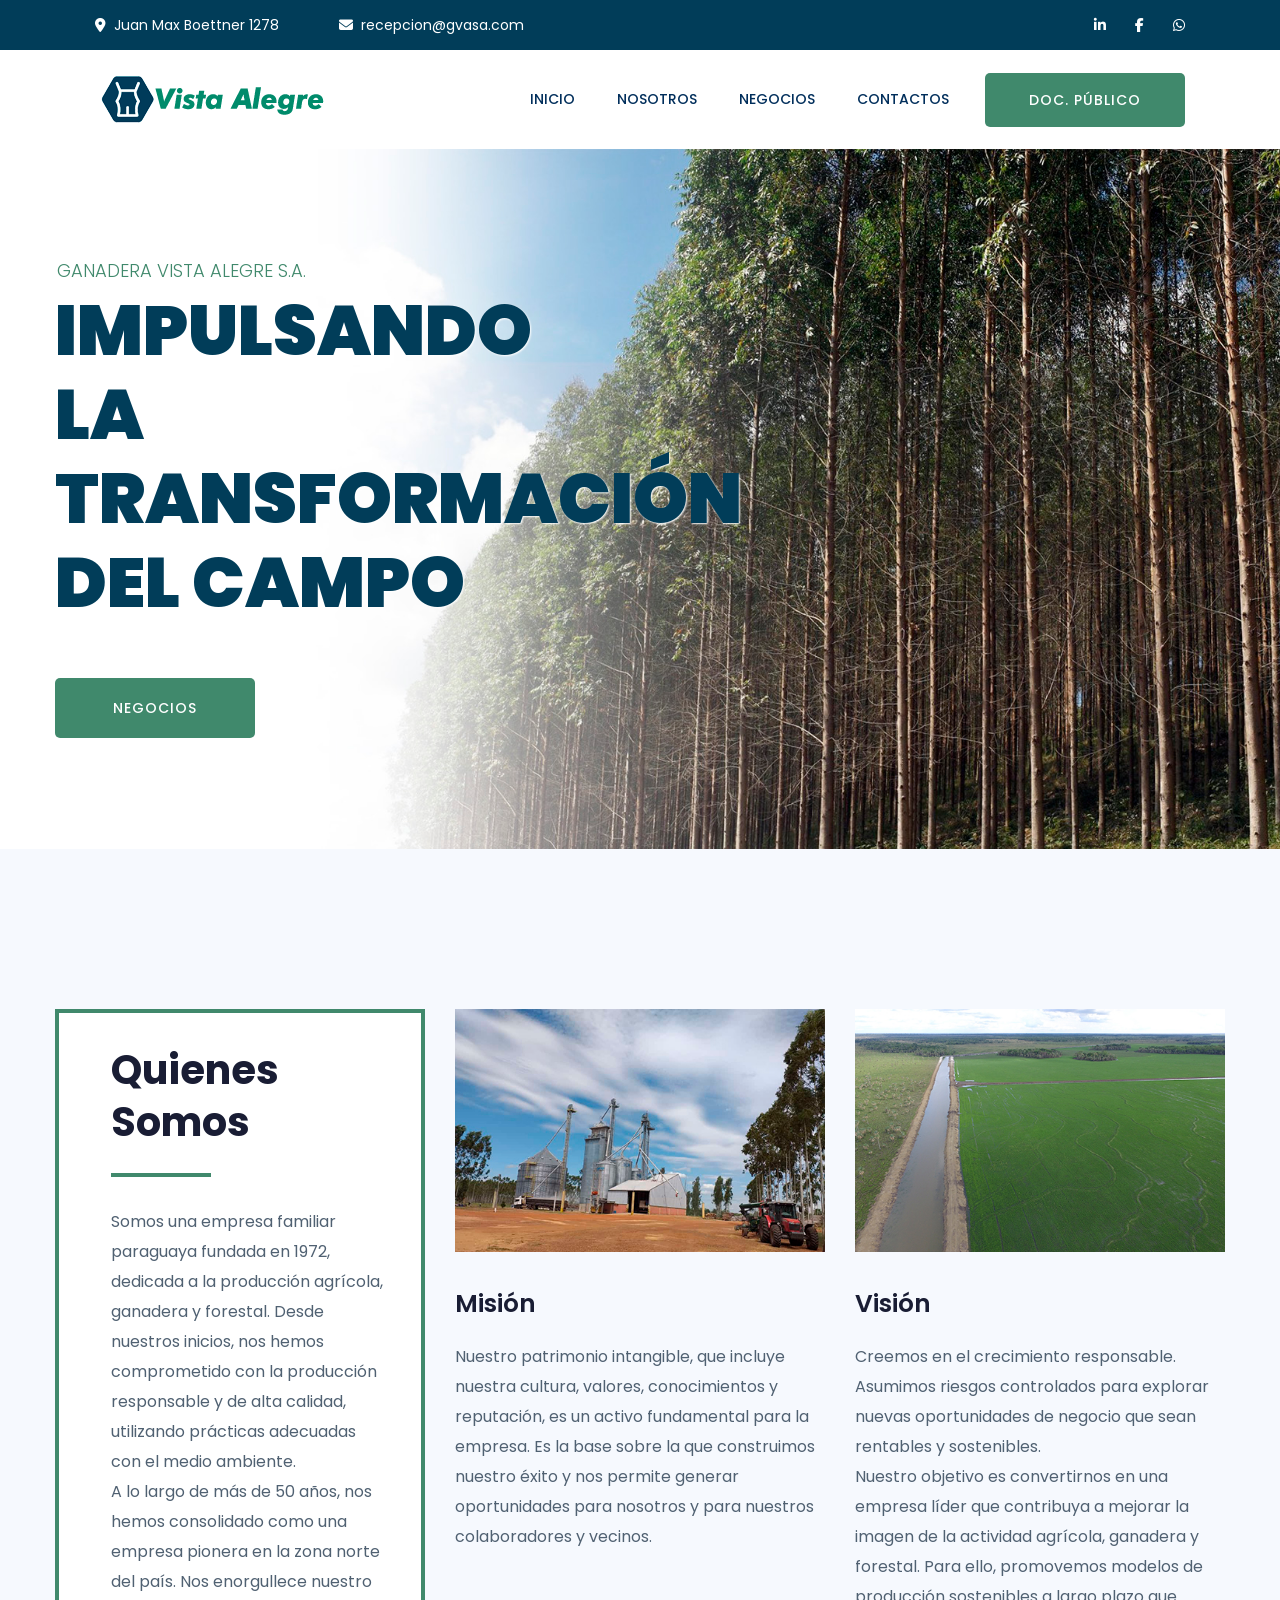
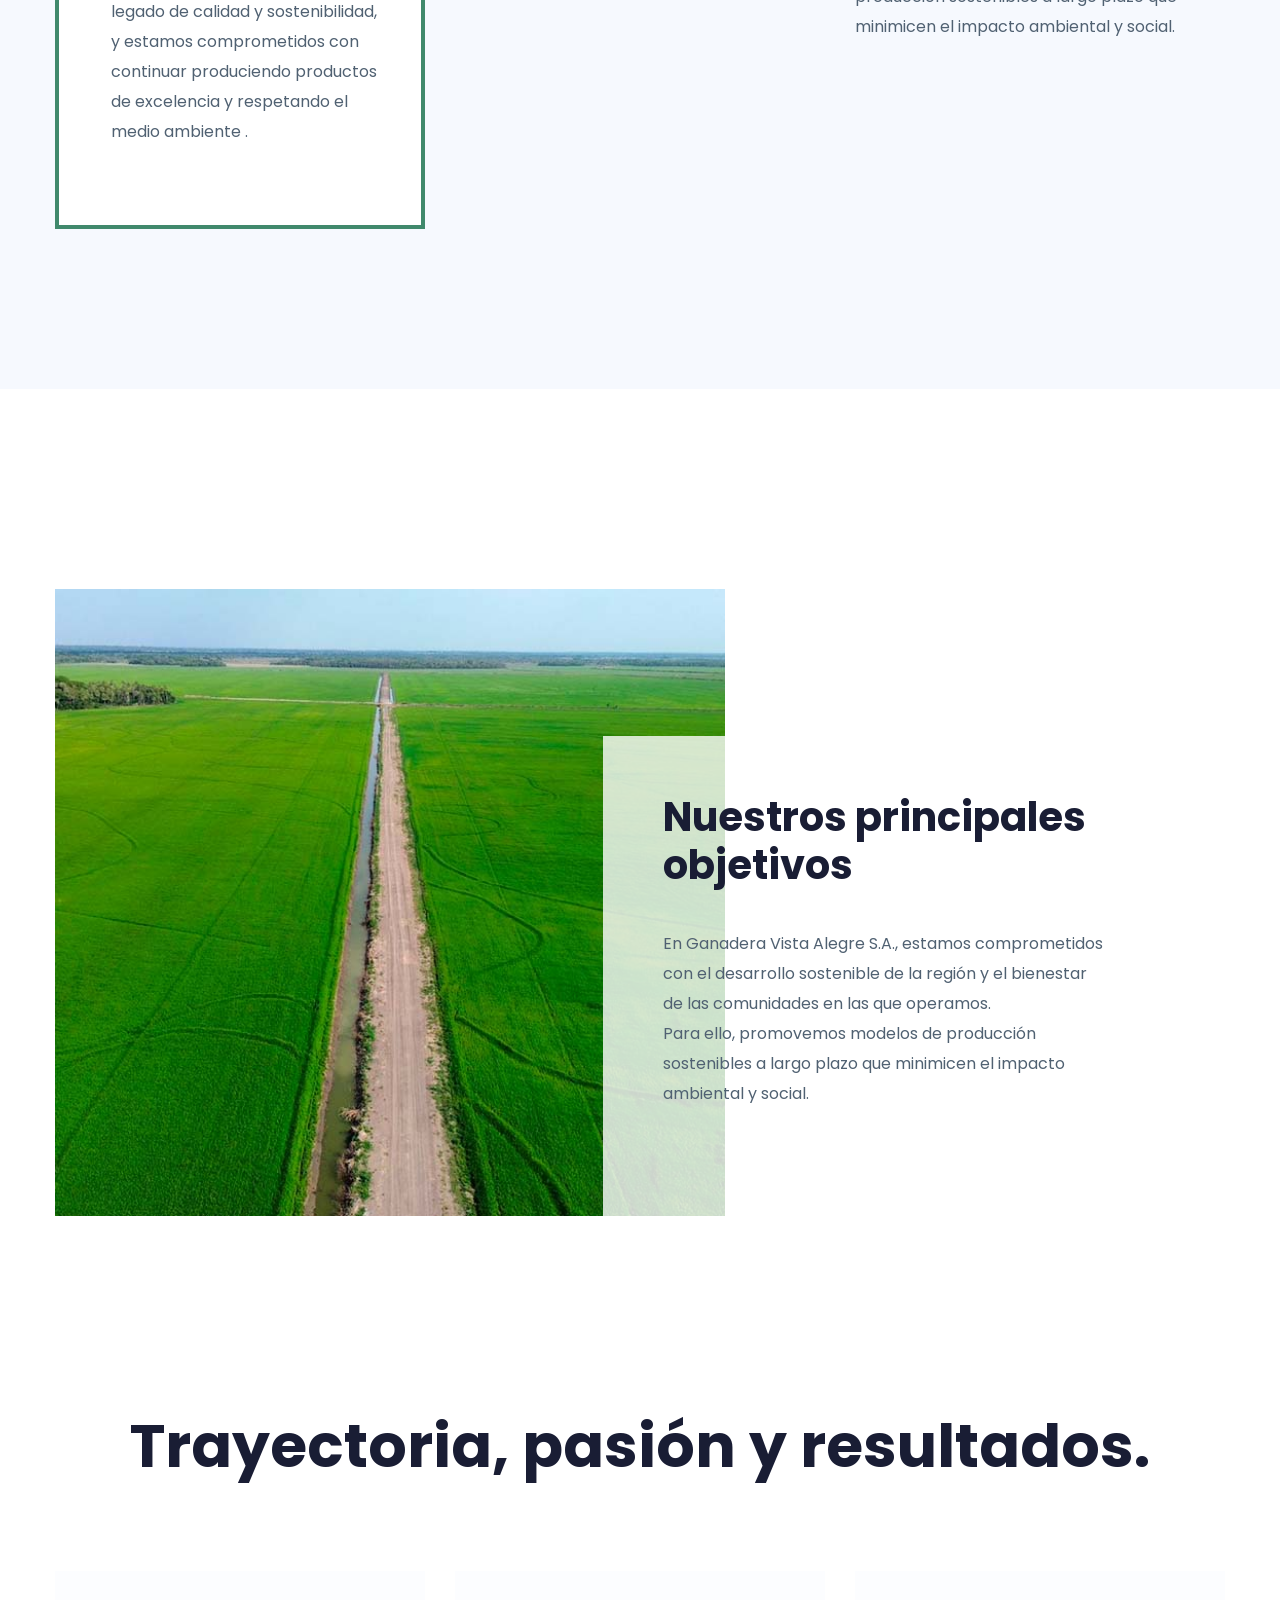
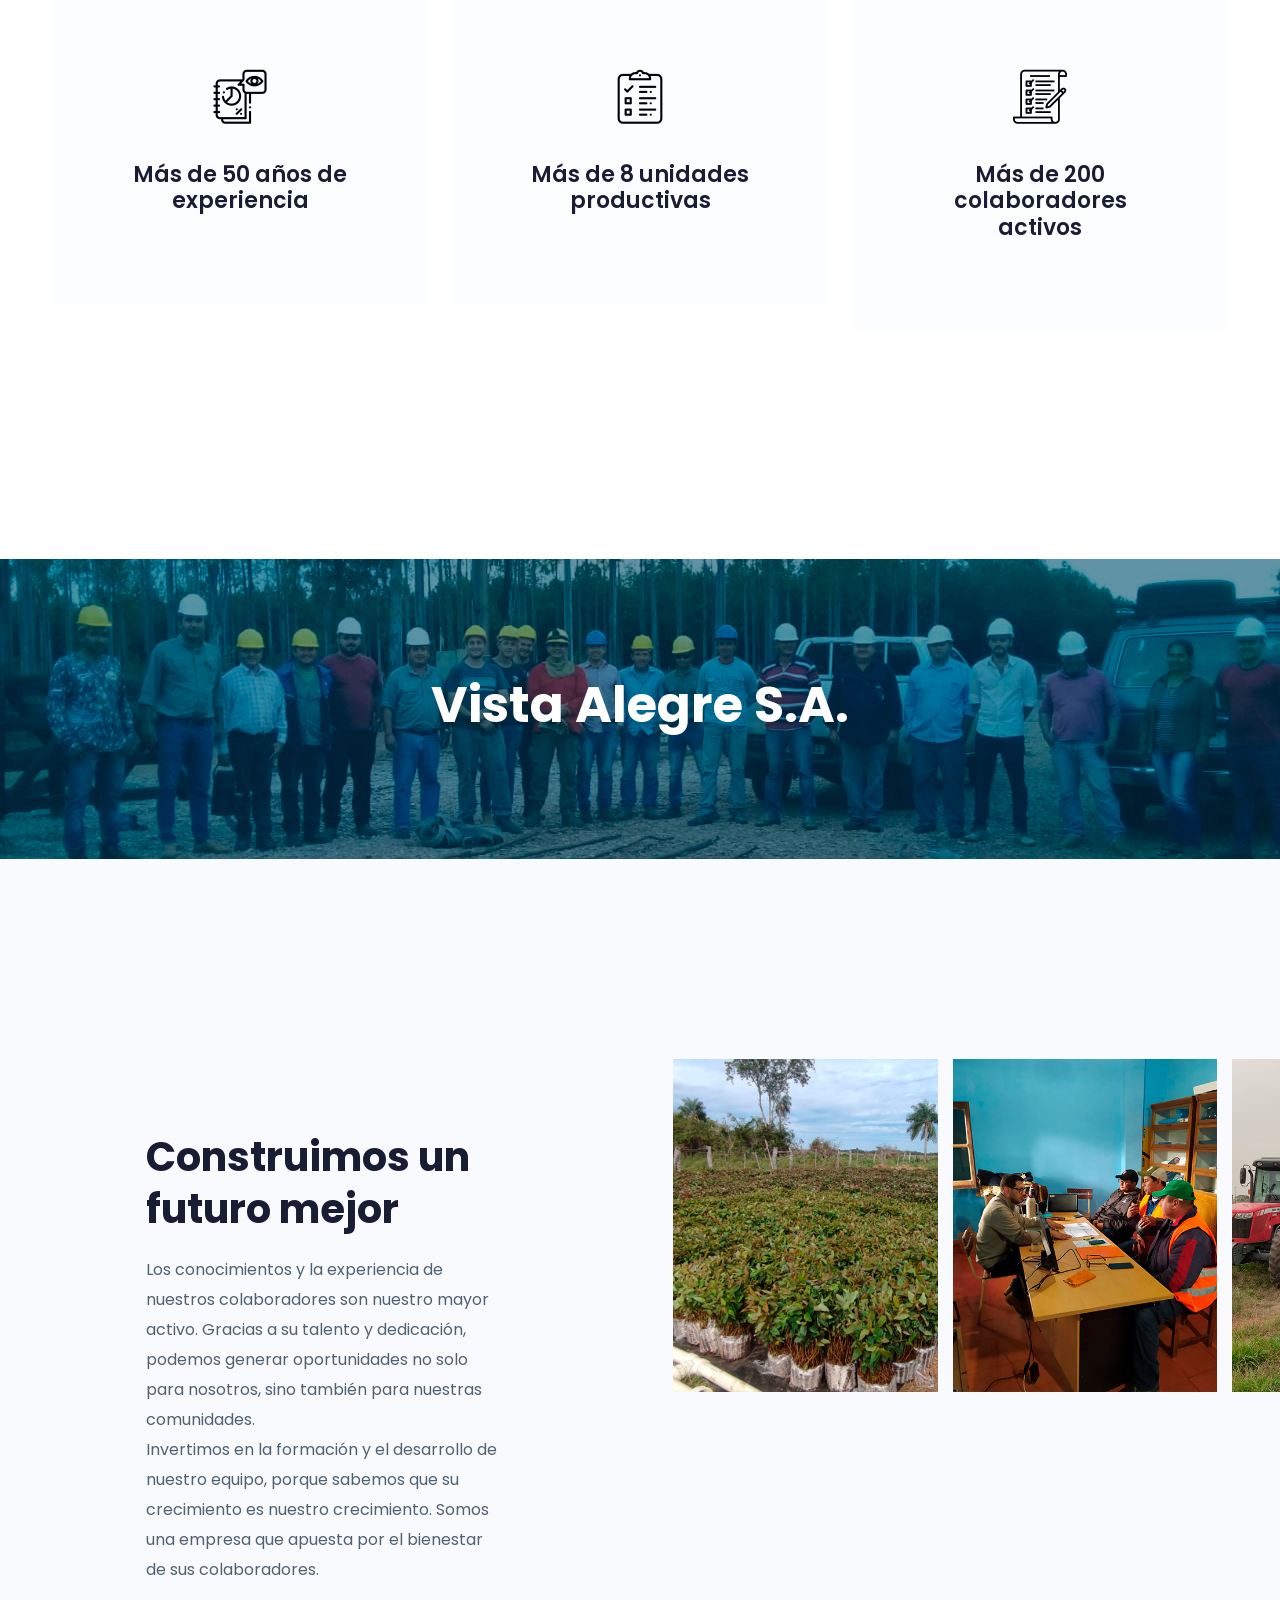
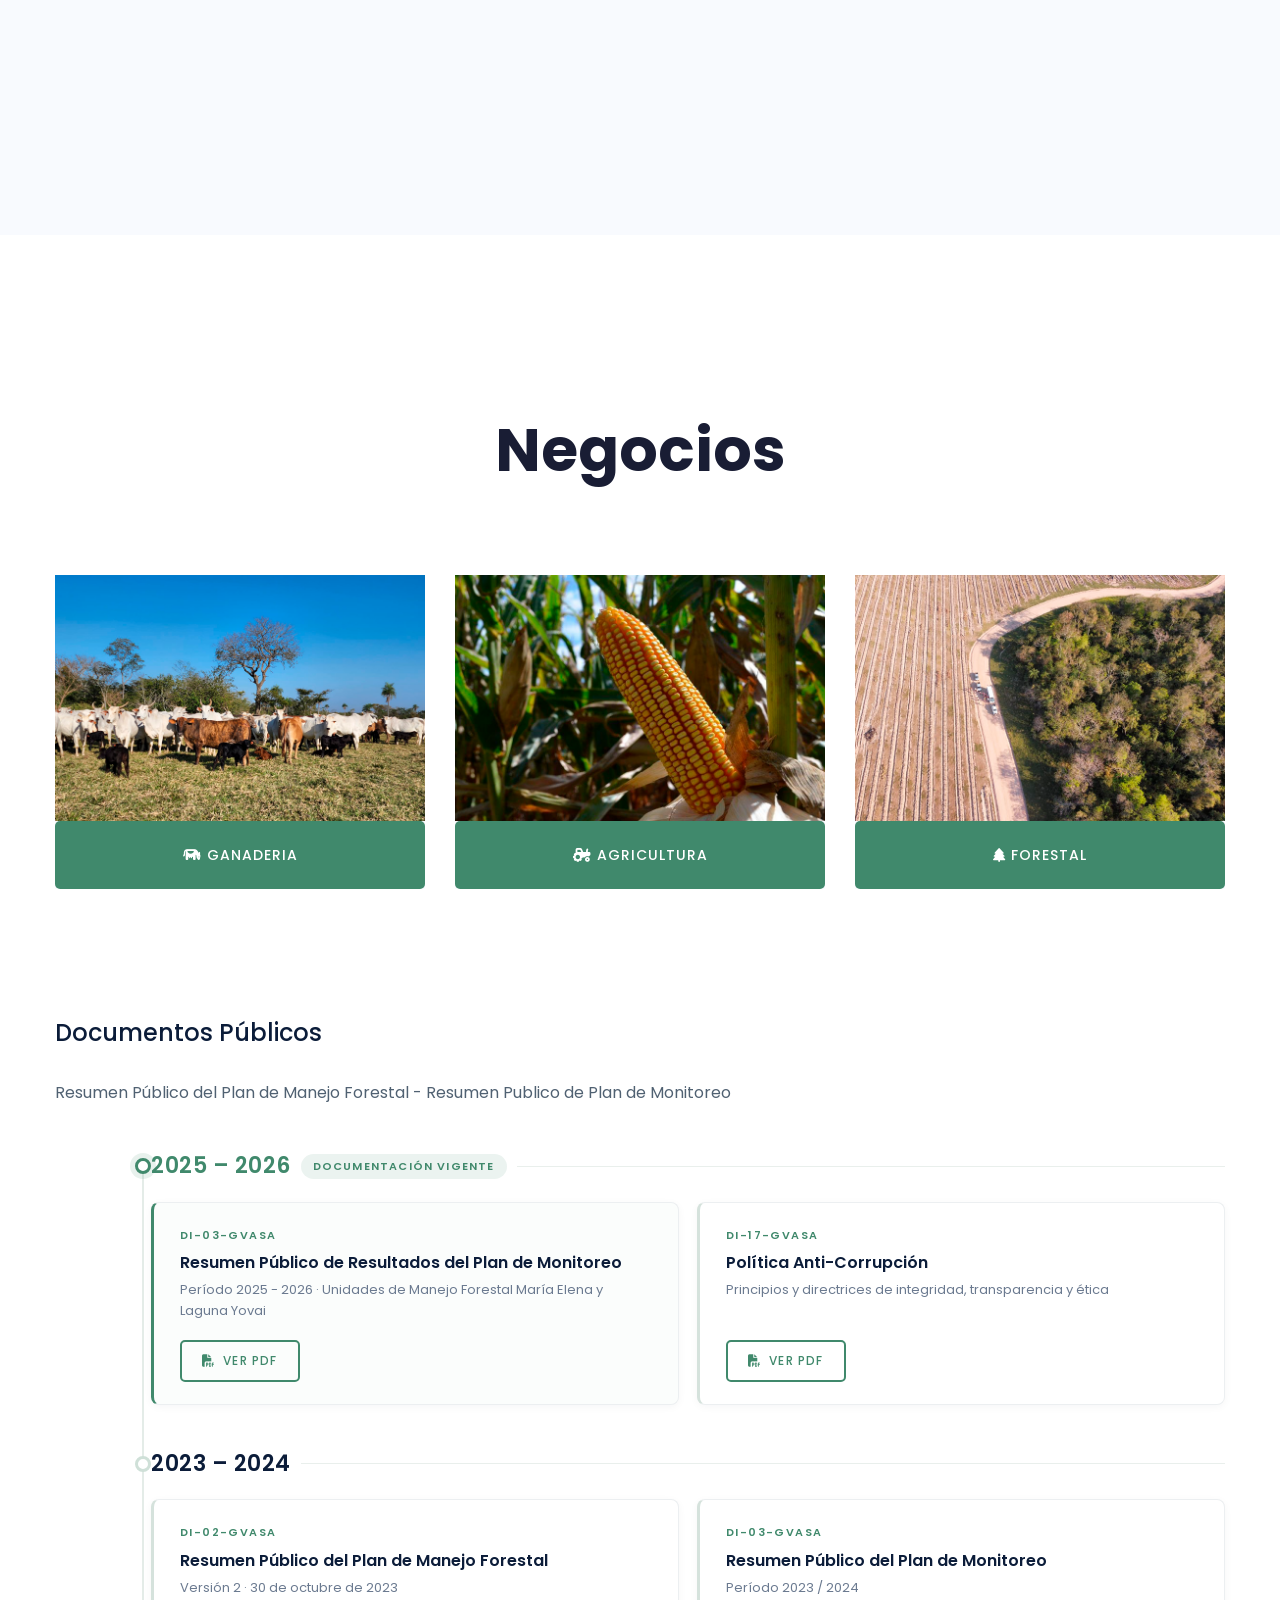
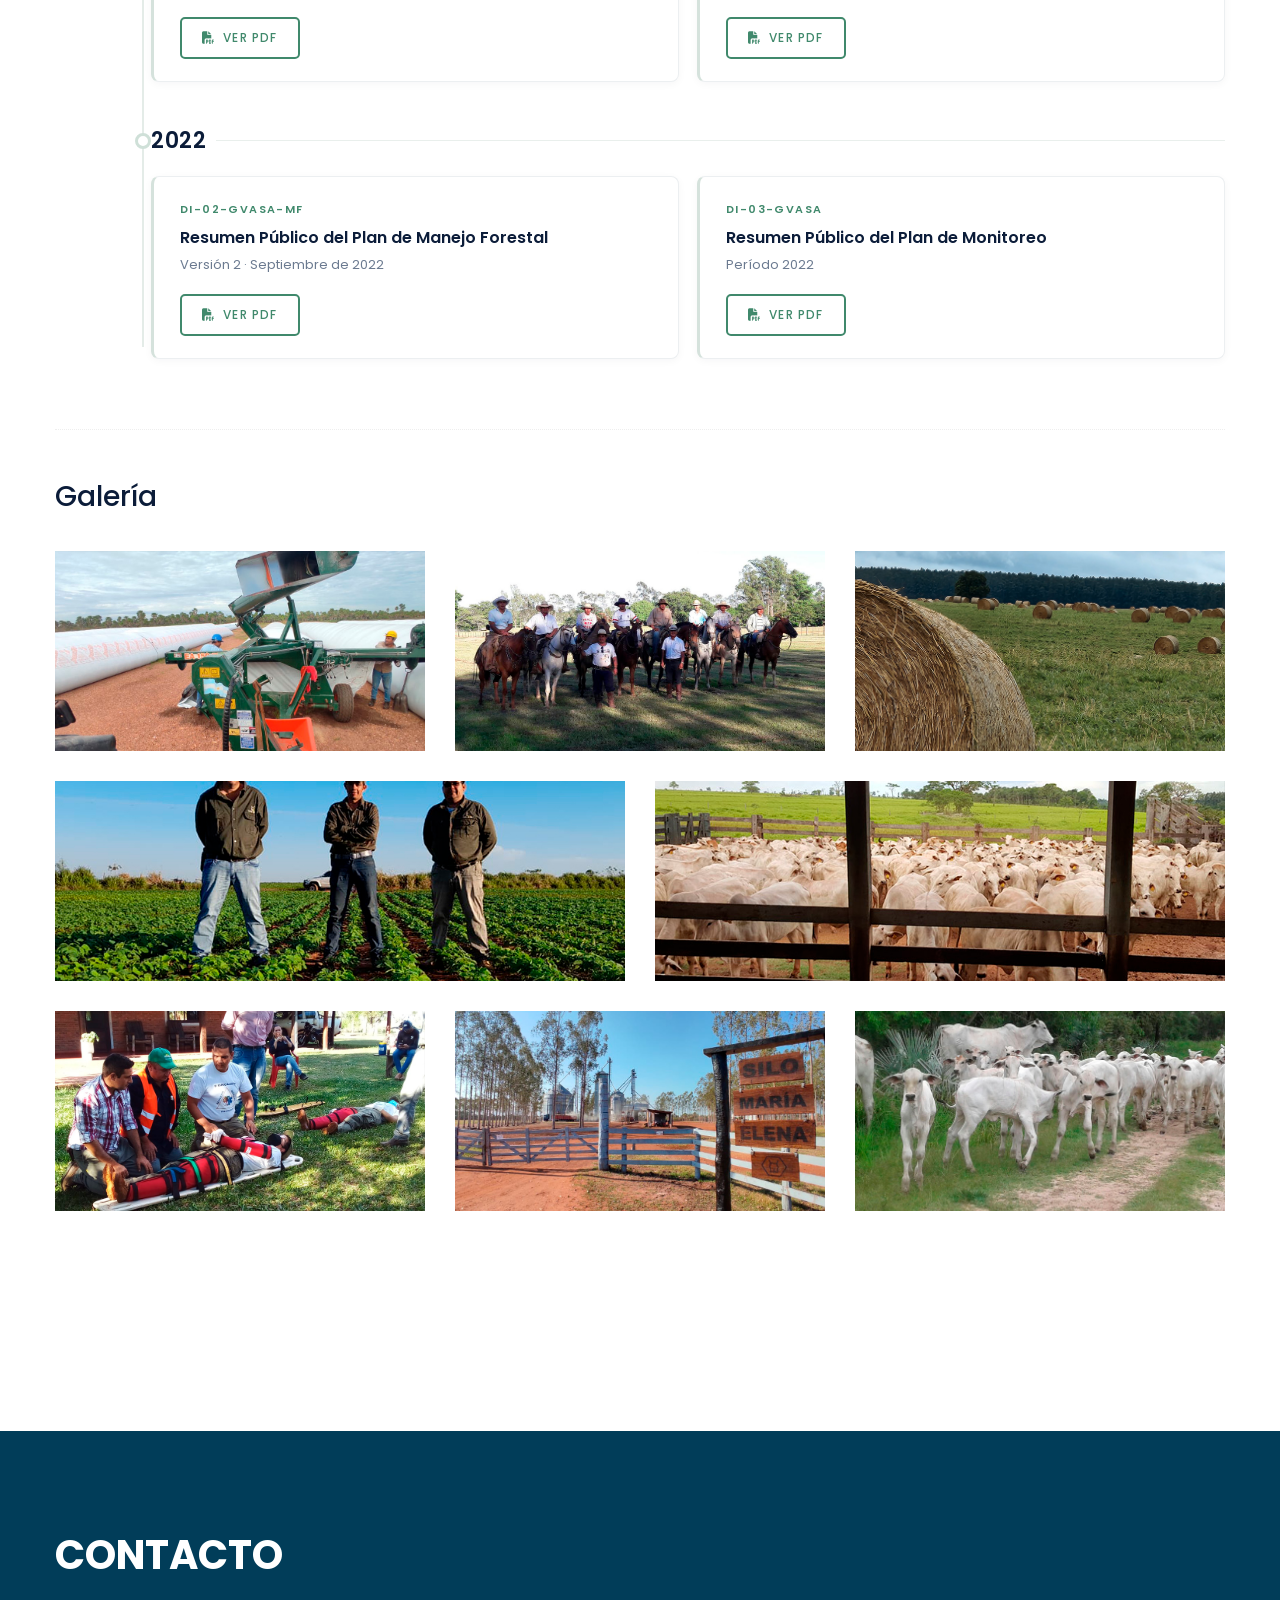
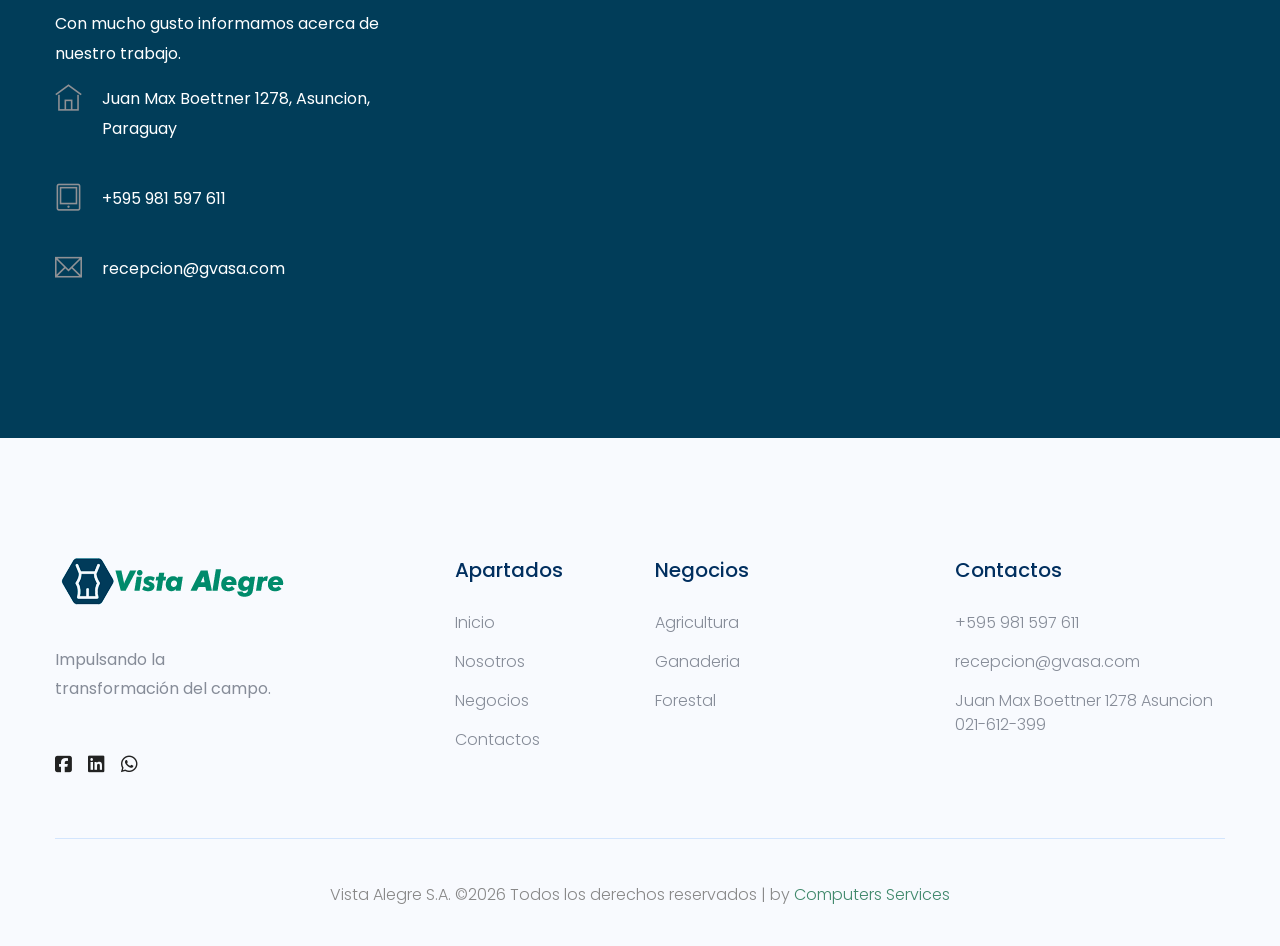
<file: index.html>
<!doctype html>
<html class="no-js" lang="zxx">
    <head>
        <meta charset="utf-8">
        <meta http-equiv="x-ua-compatible" content="ie=edge">
        <title>Vista Alegre S.A. </title>
        <meta name="description" content="Impulsando la transformación del campo">
        <meta name="viewport" content="width=device-width, initial-scale=1">


    <!-- Open Graph Meta Tags for Facebook -->
    <meta property="og:title" content="Vista Alegre S.A.">
    <meta property="og:description" content="Impulsando la transformación del campo">
    <meta property="og:image" content="https://www.vistaalegresa.com.py/assets/img/hero/prev.jpg">
    <meta property="og:url" content="https://www.vistaalegresa.com.py/">
    <meta property="og:type" content="website">
    <meta name="robots" content="index, follow">

    <!-- Twitter Card Meta Tags -->
    <meta name="twitter:card" content="summary_large_image">
    <meta name="twitter:title" content="Vista Alegre S.A.">
    <meta name="twitter:description" content="Descripción de Vista Alegre S.A.">
    <meta name="twitter:image" content="https://www.vistaalegresa.com.py/assets/img/hero/prev.jpg">

        <link rel="manifest" href="site.webmanifest">
		<link rel="shortcut icon" type="image/x-icon" href="assets/img/favicon.ico">


        <script src="https://code.jquery.com/jquery-3.6.0.min.js"></script>
<script>
$(document).ready(function(){
  // Agregar efecto de desplazamiento suave a todos los enlaces
  $('a[href^="#"]').on('click', function(event) {
    var target = $(this.getAttribute('href'));
    if (target.length) {
      event.preventDefault();
      $('html, body').stop().animate({
        scrollTop: target.offset().top
      }, 1000); // 1000 milisegundos = 1 segundo
    }
  });
});
</script>


<style>
    /* Estilo para el contenedor del pop-up */
    .popup-container {
        display: none; /* El pop-up estará oculto inicialmente */
        position: fixed;
        top: 50%;
        left: 50%;
        transform: translate(-50%, -50%);
        background-color: #ffffff;
        padding: 20px;
        border: 1px solid #ccc;
        box-shadow: 0 2px 5px rgba(0, 0, 0, 0.2);
        z-index: 9999;
    }
    /* Estilo para el botón de cerrar */
    .close-btn {
        position: absolute;
        top: 5px;
        right: 5px;
        cursor: pointer;
    }
	</style>

		<!-- CSS here -->
            <link rel="stylesheet" href="assets/css/bootstrap.min.css">
            <link rel="stylesheet" href="assets/css/owl.carousel.min.css">
            <link rel="stylesheet" href="assets/css/flaticon.css">
            <link rel="stylesheet" href="assets/css/slicknav.css">
            <link rel="stylesheet" href="assets/css/animate.min.css">
            <link rel="stylesheet" href="assets/css/magnific-popup.css">
            <link rel="stylesheet" href="https://cdnjs.cloudflare.com/ajax/libs/font-awesome/6.4.0/css/all.min.css">
            <link rel="stylesheet" href="assets/css/themify-icons.css">
            <link rel="stylesheet" href="assets/css/slick.css">
            <link rel="stylesheet" href="assets/css/nice-select.css">
            <link rel="stylesheet" href="assets/css/style.css">
            <link rel="stylesheet" href="assets/css/docs-timeline.css">


            <link href="assets/img/favicon.ico" rel="shortcut icon" type="image/x-icon">
            <link href="assets/img/favicon.ico" rel="icon" sizes="60x60" type="image/png">
            <link href="assets/img/favicon.ico" rel="icon" sizes="60x60" type="image/png">
            <link href="assets/img/favicon.ico" rel="apple-touch-icon">
   </head>

   <body>
       
    <!-- Preloader Start -->
    <div id="preloader-active">
        <div class="preloader d-flex align-items-center justify-content-center">
            <div class="preloader-inner position-relative">
                <div class="preloader-circle"></div>
                <div class="preloader-img pere-text">
                    <img src="assets/img/favicon.ico" alt="">
                </div>
            </div>
        </div>
    </div>
    <!-- Preloader Start -->

    <header>
        <!-- Header Start -->
       <div class="header-area">
            <div class="main-header ">
                <div class="header-top top-bg d-none d-lg-block">
                   <div class="container-fluid">
                       <div class="col-xl-12">
                            <div class="row d-flex justify-content-between align-items-center">
                                <div class="header-info-left">
                                    <ul>     
                                        <li><i class="fas fa-map-marker-alt"></i>Juan Max Boettner 1278</li>
                                        <li><i class="fas fa-envelope"></i>recepcion@gvasa.com</li>
                                    </ul>
                                </div>
                                <div class="header-info-right">
                                    <ul class="header-social">    
                                        <li><a href="https://www.linkedin.com/company/ganadera-vista-alegre-s.a./about/" target="_blank"><i class="fab fa-linkedin-in"></i></a></li>
                                        <li><a href="#"><i class="fab fa-facebook-f"></i></a></li>
                                        <li><a href="https://wa.me/595981597611" target="_blank"><i class="fab fa-whatsapp"></i></a></li>
                                    </ul>
                                </div>
                            </div>
                       </div>
                   </div>
                </div>
               <div class="header-bottom  header-sticky">
                    <div class="container-fluid">
                        <div class="row align-items-center">
                            <!-- Logo -->
                            <div class="col-xl-2 col-lg-1 col-md-1">
                                <div class="logo">
                                  <a href="index.html"><img src="assets/img/logo/logo.png" alt=""></a>
                                </div>
                            </div>
                            <div class="col-xl-8 col-lg-8 col-md-8">
                                <!-- Main-menu -->
                                <div class="main-menu f-right d-none d-lg-block">
                                    <nav> 
                                        <ul id="navigation">                                                                                                                                     
                                            <li><a href="index.html">Inicio</a></li>
                                            <li><a href="#nosotros">Nosotros</a></li>
                                            <li><a href="#negocio">Negocios</a>
                                                <ul class="submenu">
                                                    <li><a href="agricultura.html">Agricultura</a></li>
                                                    <li><a href="ganaderia.html">Ganadería</a></li>
                                                    <li><a href="forestal.html">Forestal</a></li>
                                                </ul>
                                            </li>
                                            <li><a href="#contacto">Contactos</a></li>
                                            


                                        </ul>
                                    </nav>
                                </div>
                            </div>             
                            <div class="col-xl-2 col-lg-3 col-md-3">
                                <div class="header-right-btn f-right d-none d-lg-block">
                                    <a href="#doc" class="btn header-btn">Doc. público</a>
                                </div>
                            </div>
                            <!-- Mobile Menu -->
                            <div class="col-12">
                                <div class="mobile_menu d-block d-lg-none"></div>
                            </div>
                        </div>
                    </div>
               </div>
            </div>
       </div>
        <!-- Header End -->
    </header>

    <main>

        <!-- slider Area Start-->
        <div class="slider-area ">
            <!-- Mobile Menu -->
            <div class="slider-active">
                <div class="single-slider slider-height d-flex align-items-center" data-background="assets/img/hero/h1_hero.jpg">
                    <div class="container">
                        <div class="row">
                            <div class="col-xl-6 col-lg-6 col-md-8">
                                <div class="hero__caption">
                                    <p data-animation="fadeInLeft" data-delay=".4s" ><span style="background-color: white; padding: 2px;">Ganadera Vista Alegre S.A.</span></p>
                                    <h1 data-animation="fadeInLeft" data-delay=".6s" style="text-shadow: 1px 1px 2px rgb(255, 255, 255);">Impulsando la transformación del campo</h1>
                                    <!-- Hero-btn -->
                                    <div class="hero__btn" data-animation="fadeInLeft" data-delay=".8s">
                                        <a href="#negocio" class="btn hero-btn">Negocios</a>
                                    </div>
                                </div>
                            </div>
                        </div>
                    </div>
                </div>
                
            </div>
        </div>
        <!-- slider Area End-->

        <!-- Team-profile Start -->
        <div class="team-profile team-padding" id="nosotros">
            <div class="container">
                <div class="row">

                    <div class="col-xl-4 col-lg-4 col-md-6">
                        <div class="single-profile mb-30">
                            <!-- Back -->
                            <div class="single-profile-back-last">
                                <h2>Quienes Somos</h2>
                                <p>Somos una empresa familiar paraguaya fundada en 1972, dedicada a la producción agrícola, ganadera y forestal. Desde nuestros inicios, nos hemos comprometido con la producción responsable  y de alta calidad, utilizando prácticas adecuadas con el medio ambiente.
                                    <br>
                                    A lo largo de más de 50 años, nos hemos consolidado como una empresa pionera en la zona norte del país. Nos enorgullece nuestro legado de calidad y sostenibilidad, y estamos comprometidos con continuar produciendo productos de excelencia y respetando el medio ambiente
                                    .</p>
                            </div>
                        </div>
                    </div>
                    
                    <div class="col-xl-4 col-lg-4 col-md-6">
                        <div class="single-profile mb-30">
                            <!-- Front -->
                            <div class="single-profile-front">
                                <div class="profile-img">
                                    <img src="assets/img/team/team_1.jpg" alt="">
                                </div>
                                <div class="profile-caption">
                                    <h4><a href="#">Misión</a></h4>
                                    <p>Nuestro patrimonio intangible, que incluye nuestra cultura, valores, conocimientos y reputación, es un activo fundamental para la empresa. Es la base sobre la que construimos nuestro éxito y nos permite generar oportunidades para nosotros y para nuestros colaboradores y vecinos.</p>
                                </div>
                            </div>
                        </div>
                    </div>
                    <div class="col-xl-4 col-lg-4 col-md-6">
                        <div class="single-profile mb-30">
                            <!-- Front -->
                            <div class="single-profile-front">
                                <div class="profile-img">
                                    <img src="assets/img/team/team_2.jpg" alt="">
                                </div>
                                <div class="profile-caption">
                                    <h4><a href="#">Visión</a></h4>
                                    <p>Creemos en el crecimiento responsable. Asumimos riesgos controlados para explorar nuevas oportunidades de negocio que sean rentables y sostenibles.
                                        <br>
                                        Nuestro objetivo es convertirnos en una empresa líder que contribuya a mejorar la imagen de la actividad agrícola, ganadera y forestal. Para ello, promovemos modelos de producción sostenibles a largo plazo que minimicen el impacto ambiental y social.
                                        </p>
                                </div>
                            </div>
                        </div>
                    </div>
                    
                </div>
            </div>
        </div>
        <!-- Team-profile End-->

        <!-- We Trusted Start-->
        <div class="we-trusted-area trusted-padding">
            <div class="container">
                <div class="row d-flex align-items-end">
                    <div class="col-xl-7 col-lg-7">
                        <div class="trusted-img">
                            <img src="assets/img/team/wetrusted.jpg" alt="">
                        </div>
                    </div>
                    <div class="col-xl-5 col-lg-5">
                        <div class="trusted-caption">
                            
                           <h2>Nuestros principales objetivos</h2>
                           <p>En Ganadera Vista Alegre S.A., estamos comprometidos con el desarrollo sostenible de la región y el bienestar de las comunidades en las que operamos. 
                            <br>
                            Para ello, promovemos modelos de producción sostenibles a largo plazo que minimicen el impacto ambiental y social.
                            
                            </p>
                            
                        </div>
                    </div>
                </div>
            </div>
            
        </div>

        <!-- Contenedor del pop-up -->
<div id="popup" class="popup-container">
    <span class="close-btn" onclick="togglePopup()">X</span>
	    <div class="slider-area ">
        <!-- Mobile Menu -->
        <div class="single-slider slider-height2 d-flex align-items-center" data-background="assets/img/hero/contact_hero.jpg">
            <div class="container">
                <div class="row">
                    <div class="col-xl-12">
                        <div class="hero-cap text-center">
                            <h2>Nuestros principales objetivos</h2>
                        </div>
                    </div>
                </div>
            </div>
        </div>
    </div>
    <p>La aplicación de un sistema de gestión que permita un negocio forestal en el largo plazo, económicamente viable, ambientalmente responsable y socialmente aceptable, adhiriendo a los Principios y Criterios del Forest Stewardship Council® (Consejo de Administración Forestal), con el que estamos certificados bajo el Nº de Licencia (FSC® - C167967).
        <br>
        Satisfacer necesidades de los consumidores y mejorar el nivel de vida de nuestros clientes, así como,
generar emprendimientos en diversos sectores económicos en el país, comprometidos en la creación
de valor para los accionistas, los clientes, las personas que trabajan en la compañía.
    </p>
</div>
        <!-- We Trusted End-->

        <!-- services Area Start-->
        <div class="services-area section-padding2">
            <div class="container">
                <!-- section tittle -->
                <div class="row">
                    <div class="col-lg-12">
                        <div class="section-tittle text-center">
                            <h2>Trayectoria, pasión y resultados.</h2>
                        </div>
                    </div>
                </div>
                <div class="row">
                    <div class="col-xl-4 col-lg-4 col-md-6">
                        <div class="single-services text-center mb-30">
                            <div class="services-icon">
                                <span class="flaticon-audit"></span>
                            </div>
                            <div class="services-caption">
                                <h4>Más de 50 años de experiencia </h4>
                                
                            </div>
                        </div>
                    </div>
                    <div class="col-xl-4 col-lg-4 col-md-6">
                        <div class="single-services text-center mb-30">
                            <div class="services-icon">
                                <span class="flaticon-checklist"></span>
                            </div>
                            <div class="services-caption">
                                <h4>Más de 8 unidades productivas </h4>
                            </div>
                        </div>
                    </div>
                    <div class="col-xl-4 col-lg-4 col-md-6">
                        <div class="single-services text-center mb-30">
                            <div class="services-icon">
                                <span class="flaticon-checklist-1"></span>
                            </div>
                            <div class="services-caption">
                                <h4>Más de 200 colaboradores activos</h4>
                            </div>
                        </div>
                    </div>
                </div>
            </div>
        </div>
        <!-- services Area End-->

        <div class="slider-area ">
            <!-- Mobile Menu -->
            <div class="single-slider slider-height2 d-flex align-items-center" data-background="assets/img/hero/equipo.jpg">
                <div class="container">
                    <div class="row">
                        <div class="col-xl-12">
                            <div class="hero-cap text-center">
                                <h2>Vista Alegre S.A.</h2>
                            </div>
                        </div>
                    </div>
                </div>
            </div>
        </div>

        <!-- Completed Cases Start -->
        <div class="completed-cases section-padding3">
            <div class="container-fluid">
                <div class="row">
                    <!-- slider Heading -->
                    <div class="col-xl-4 col-lg-4 col-md-8">
                        <div class="single-cases-info mb-30">
                            <h3>Construimos un futuro mejor </h3>
                            <p>
                                Los conocimientos y la experiencia de nuestros colaboradores son nuestro mayor activo. Gracias a su talento y dedicación, podemos generar oportunidades no solo para nosotros, sino también para nuestras comunidades.
                                <br>
                                Invertimos en la formación y el desarrollo de nuestro equipo, porque sabemos que su crecimiento es nuestro crecimiento. Somos una empresa que apuesta por el bienestar de sus colaboradores.
                            </p>
                            
                        </div>
                    </div>
                    <!-- OwL -->
                    <div class="col-xl-8 col-lg-8 col-md-col-md-7">
                        <div class=" completed-active owl-carousel"> 
                            <div class="single-cases-img">
                                <img src="assets/img/service/completed_case_4.png" alt="">
                                <!-- img hover caption -->

                            </div>
                            <div class="single-cases-img">
                                <img src="assets/img/service/completed_case_5.png" alt="">
                                <!-- img hover caption -->

                            </div>
                            <div class="single-cases-img">
                                <img src="assets/img/service/completed_case_6.png" alt="">
                                <!-- img hover caption -->

                            </div>
                            <div class="single-cases-img">
                                <img src="assets/img/service/completed_case_1.png" alt="">
                                <!-- img hover caption -->

                            </div>
                            <div class="single-cases-img">
                                <img src="assets/img/service/completed_case_2.png" alt="">
                                <!-- img hover caption -->
 
                            </div>
                            <div class="single-cases-img">
                                <img src="assets/img/service/completed_case_3.png" alt="">
                                <!-- img hover caption -->
 
                            </div>
                        </div>
                       
                    </div>
                </div>
            </div>
        </div>
        <!-- Completed Cases end -->

        
        <!-- Recent Area Start -->
        <div class="recent-area section-paddingt" id="negocio">
            <div class="container">
                <!-- section tittle -->
                <div class="row">
                    <div class="col-lg-12">
                        <div class="section-tittle text-center">
                            <h2>Negocios</h2>
                        </div>
                    </div>
                </div>

                <div class="row">
                    <div class="col-xl-4 col-lg-4 col-md-6">
                        <div class="single-recent-cap mb-30">
                            <div class="recent-img">
                                <img src="assets/img/recent/rcent_1.png" alt="">
                                
                            </div>
                                                    <div class="completed-cases ">
                                                      
                                                        <a href="ganaderia.html" class="btn header-btn" target="_blank" style="display: block; width: 100%; text-align: center;"><i class="fas fa-cow"></i>   Ganaderia</a>
                                                    </div>
           
                        </div>
                    </div>
                    <div class="col-xl-4 col-lg-4 col-md-6">
                        <div class="single-recent-cap mb-30">
                            <div class="recent-img">
                                <img src="assets/img/recent/rcent_2.png" alt="">
                            </div>
                            <div class="completed-cases ">
                                                      
                                <a href="agricultura.html" class="btn header-btn" target="_blank" style="display: block; width: 100%; text-align: center;"><i class="fas fa-tractor"></i>   Agricultura</i></a>
                            </div>
                        </div>
                    </div>
                    <div class="col-xl-4 col-lg-4 col-md-6">
                        <div class="single-recent-cap mb-30">
                            <div class="recent-img">
                                <img src="assets/img/recent/rcent_3.png" alt="">
                            </div>
                            <div class="completed-cases ">
                                                      
                                <a href="forestal.html" class="btn header-btn" target="_blank" style="display: block; width: 100%; text-align: center;"><i class="fas fa-tree"></i>   Forestal</a>
                            </div>
                            
                        </div>
                    </div>
                </div>
            </div>



            <section class="sample-text-area" id="doc">
                <div class="container box_1170" >
                    <h3 class="text-heading">Documentos Públicos</h3>
                    <p class="sample-text">
                        Resumen Público del Plan de Manejo Forestal - Resumen Publico de Plan de Monitoreo
                    </p>
                    
                    <div class="docs-tl">

                        <!-- 2025 - 2026 (más actual) -->
                        <div class="docs-tl-year docs-tl-year--current">
                            <div class="docs-tl-year__head">
                                <span class="docs-tl-year__label">2025 – 2026</span>
                                <span class="docs-tl-year__tag">Documentación vigente</span>
                                <span class="docs-tl-year__rule"></span>
                            </div>
                            <div class="docs-tl-grid">
                                <article class="docs-tl-card docs-tl-card--current">
                                    <span class="docs-tl-card__code">DI-03-GVASA</span>
                                    <h4 class="docs-tl-card__title"><a href="assets/pdf/DI-03-GVASA_Resumen_Publico_Monitoreo_2025-2026.pdf" target="_blank" rel="noopener">Resumen Público de Resultados del Plan de Monitoreo</a></h4>
                                    <p class="docs-tl-card__meta">Período 2025 - 2026 · Unidades de Manejo Forestal María Elena y Laguna Yovai</p>
                                    <span class="docs-tl-card__btn" aria-hidden="true"><i class="fas fa-file-pdf"></i> Ver PDF</span>
                                </article>
                                <article class="docs-tl-card">
                                    <span class="docs-tl-card__code">DI-17-GVASA</span>
                                    <h4 class="docs-tl-card__title"><a href="assets/pdf/DI-17-GVASA-Politica-Anti-Corrupci%C3%B3n.pdf" target="_blank" rel="noopener">Política Anti-Corrupción</a></h4>
                                    <p class="docs-tl-card__meta">Principios y directrices de integridad, transparencia y ética</p>
                                    <span class="docs-tl-card__btn" aria-hidden="true"><i class="fas fa-file-pdf"></i> Ver PDF</span>
                                </article>
                                <!--
                                    Anexos ocultos temporalmente. Para mostrarlos,
                                    elimina este comentario y ajusta la fecha/título si aplica.
                                <article class="docs-tl-card">
                                    <span class="docs-tl-card__code">Anexo 1</span>
                                    <h4 class="docs-tl-card__title"><a href="assets/pdf/Anexo%201.Politica%20Laboral%20%281%29.pdf" target="_blank" rel="noopener">Política Laboral</a></h4>
                                    <p class="docs-tl-card__meta">Principios y compromisos en materia laboral</p>
                                    <span class="docs-tl-card__btn" aria-hidden="true"><i class="fas fa-file-pdf"></i> Ver PDF</span>
                                </article>
                                <article class="docs-tl-card">
                                    <span class="docs-tl-card__code">Anexo 2</span>
                                    <h4 class="docs-tl-card__title"><a href="assets/pdf/Anexo%202.%20Politica%20SSOMA.pdf" target="_blank" rel="noopener">Política SSOMA</a></h4>
                                    <p class="docs-tl-card__meta">Seguridad, Salud Ocupacional y Medio Ambiente</p>
                                    <span class="docs-tl-card__btn" aria-hidden="true"><i class="fas fa-file-pdf"></i> Ver PDF</span>
                                </article>
                                -->
                            </div>
                        </div>

                        <!-- 2023 - 2024 -->
                        <div class="docs-tl-year">
                            <div class="docs-tl-year__head">
                                <span class="docs-tl-year__label">2023 – 2024</span>
                                <span class="docs-tl-year__rule"></span>
                            </div>
                            <div class="docs-tl-grid">
                                <article class="docs-tl-card">
                                    <span class="docs-tl-card__code">DI-02-GVASA</span>
                                    <h4 class="docs-tl-card__title"><a href="assets/pdf/DI-02-GVASA-MF-RESUMEN%20PUBLICO%20DEL%20PLAN%20DE%20MANEJO%20FSC.pdf" target="_blank" rel="noopener">Resumen Público del Plan de Manejo Forestal</a></h4>
                                    <p class="docs-tl-card__meta">Versión 2 · 30 de octubre de 2023</p>
                                    <span class="docs-tl-card__btn" aria-hidden="true"><i class="fas fa-file-pdf"></i> Ver PDF</span>
                                </article>
                                <article class="docs-tl-card">
                                    <span class="docs-tl-card__code">DI-03-GVASA</span>
                                    <h4 class="docs-tl-card__title"><a href="assets/pdf/DI-03-GVASA-Resumen%20Publico%20Plan%20de%20Monitoreo.pdf" target="_blank" rel="noopener">Resumen Público del Plan de Monitoreo</a></h4>
                                    <p class="docs-tl-card__meta">Período 2023 / 2024</p>
                                    <span class="docs-tl-card__btn" aria-hidden="true"><i class="fas fa-file-pdf"></i> Ver PDF</span>
                                </article>
                            </div>
                        </div>

                        <!-- 2022 -->
                        <div class="docs-tl-year">
                            <div class="docs-tl-year__head">
                                <span class="docs-tl-year__label">2022</span>
                                <span class="docs-tl-year__rule"></span>
                            </div>
                            <div class="docs-tl-grid">
                                <article class="docs-tl-card">
                                    <span class="docs-tl-card__code">DI-02-GVASA-MF</span>
                                    <h4 class="docs-tl-card__title"><a href="assets/pdf/DI-02-GVASA-MF-Resumen%20Plan%20de%20Manejo%20FSC%20V2.pdf" target="_blank" rel="noopener">Resumen Público del Plan de Manejo Forestal</a></h4>
                                    <p class="docs-tl-card__meta">Versión 2 · Septiembre de 2022</p>
                                    <span class="docs-tl-card__btn" aria-hidden="true"><i class="fas fa-file-pdf"></i> Ver PDF</span>
                                </article>
                                <article class="docs-tl-card">
                                    <span class="docs-tl-card__code">DI-03-GVASA</span>
                                    <h4 class="docs-tl-card__title"><a href="assets/pdf/DI-03-GVASA-Resumen%20Publico%20Plan%20de%20Monitorio.pdf" target="_blank" rel="noopener">Resumen Público del Plan de Monitoreo</a></h4>
                                    <p class="docs-tl-card__meta">Período 2022</p>
                                    <span class="docs-tl-card__btn" aria-hidden="true"><i class="fas fa-file-pdf"></i> Ver PDF</span>
                                </article>
                            </div>
                        </div>

                    </div>

                </div>




                


            </section>

            
            <div class="container box_1170">
                <div class="section-top-border">
                    <h3>Galería</h3>
                    <div class="row gallery-item">
                        <div class="col-md-4">
                            <a href="assets/img/elements/g1.jpg" class="img-pop-up">
                                <div class="single-gallery-image" style="background: url(assets/img/elements/g1.jpg);"></div>
                            </a>
                        </div>
                        <div class="col-md-4">
                            <a href="assets/img/elements/g2.jpg" class="img-pop-up">
                                <div class="single-gallery-image" style="background: url(assets/img/elements/g2.jpg);"></div>
                            </a>
                        </div>
                        <div class="col-md-4">
                            <a href="assets/img/elements/g3.jpg" class="img-pop-up">
                                <div class="single-gallery-image" style="background: url(assets/img/elements/g3.jpg);"></div>
                            </a>
                        </div>
                        <div class="col-md-6">
                            <a href="assets/img/elements/g4.jpg" class="img-pop-up">
                                <div class="single-gallery-image" style="background: url(assets/img/elements/g4.jpg);"></div>
                            </a>
                        </div>
                        <div class="col-md-6">
                            <a href="assets/img/elements/g5.jpg" class="img-pop-up">
                                <div class="single-gallery-image" style="background: url(assets/img/elements/g5.jpg);"></div>
                            </a>
                        </div>
                        <div class="col-md-4">
                            <a href="assets/img/elements/g6.jpg" class="img-pop-up">
                                <div class="single-gallery-image" style="background: url(assets/img/elements/g6.jpg);"></div>
                            </a>
                        </div>
                        <div class="col-md-4">
                            <a href="assets/img/elements/g7.jpg" class="img-pop-up">
                                <div class="single-gallery-image" style="background: url(assets/img/elements/g7.jpg);"></div>
                            </a>
                        </div>
                        <div class="col-md-4">
                            <a href="assets/img/elements/g8.jpg" class="img-pop-up">
                                <div class="single-gallery-image" style="background: url(assets/img/elements/g8.jpg);"></div>
                            </a>
                        </div>
                    </div>
                </div>
            </div>
        </div>
            
            
        </div>
        <!-- Recent Area End-->
        <div class="whole-wrap">
         


        <!-- Request Back Start -->
        <div class="request-back-area section-padding30" id="contacto">
            <div class="container">
                <div class="row d-flex justify-content-between">
                    <div class="col-xl-4 col-lg-5 col-md-5">
                        <div class="request-content">
                            <h3>CONTACTO</h3>
                            <p>Con mucho gusto informamos acerca de nuestro trabajo.</p>
                            <div class="media contact-info">
                                <span class="contact-info__icon"><i class="ti-home"></i></span>
                                <div class="media-body">
                                    <p style="color: #ffffff;">Juan Max Boettner 1278, Asuncion, Paraguay </p>
                                </div>
                            </div>
                            <div class="media contact-info">
                                <span class="contact-info__icon"><i class="ti-tablet"></i></span>
                                <div class="media-body">
                                    <p style="color: #ffffff;">+595 981 597 611</p>
                                </div>
                            </div>
                            <div class="media contact-info">
                                <span class="contact-info__icon"><i class="ti-email"></i></span>
                                <div class="media-body">
                                    <p style="color: #ffffff;">recepcion@gvasa.com</p>
                                </div>
                            </div>
                        </div>
                    </div>
                    <div class="col-xl-7 col-lg-7 col-md-7">
                        <!-- Contact form Start -->
                        <div class="form-wrapper">
                            <iframe src="https://www.google.com/maps/embed?pb=!1m14!1m8!1m3!1d225.4842121713842!2d-57.563814061908026!3d-25.279081625828123!3m2!1i1024!2i768!4f13.1!3m3!1m2!1s0x945da7db34de6529%3A0xd96b87c0a4d3fdda!2sGanadera%20Vista%20Alegre%20S.A.!5e0!3m2!1ses!2spy!4v1719487892301!5m2!1ses!2spy" width="100%" height="400" style="border:0;" allowfullscreen="" loading="lazy" referrerpolicy="no-referrer-when-downgrade"></iframe>
                        </div>
                    </div>     <!-- Contact form End -->
                </div>
            </div>
        </div>
        <!-- Request Back End -->

        

    </main>
   <footer>
       <!-- Footer Start-->
       <div class="footer-area footer-padding">
           <div class="container">
               <div class="row d-flex justify-content-between">
                   <div class="col-xl-4 col-lg-4 col-md-4 col-sm-6">
                      <div class="single-footer-caption mb-50">
                        <div class="single-footer-caption mb-30">
                             <!-- logo -->
                            <div class="footer-logo">
                                <a href="index.html"><img src="assets/img/logo/logo2_footer.png" alt=""></a>
                            </div>
                            <div class="footer-tittle">
                                <div class="footer-pera">
                                    <p>Impulsando la transformación del campo.</p>
                               </div>
                            </div>
                            <!-- social -->
                            <div class="footer-social">
                                <a href="#"><i class="fab fa-facebook-square"></i></a>
                                <a href="https://www.linkedin.com/company/ganadera-vista-alegre-s.a./about/" target="_blank"><i class="fab fa-linkedin"></i></a>
                                <a href="https://wa.me/595981597611" target="_blank"><i class="fab fa-whatsapp"></i></a>
                            </div>
                        </div>
                      </div>
                   </div>
                   <div class="col-xl-2 col-lg-2 col-md-4 col-sm-5">
                       <div class="single-footer-caption mb-50">
                           <div class="footer-tittle">
                               <h4>Apartados</h4>
                               <ul>
                                   <li><a href="index.html">Inicio</a></li>
                                   <li><a href="#nosotros">Nosotros</a></li>
                                   <li><a href="#negocio">Negocios</a></li>
                                   <li><a href="#contacto">Contactos</a></li>
                                   
                               </ul>
                           </div>
                       </div>
                   </div>
                   <div class="col-xl-3 col-lg-3 col-md-4 col-sm-7">
                       <div class="single-footer-caption mb-50">
                           <div class="footer-tittle">
                               <h4>Negocios</h4>
                               <ul>
                                   <li><a href="agricultura.html">Agricultura</a></li>
                                   <li><a href="ganaderia.html">Ganaderia</a></li>
                                   <li><a href="forestal.html">Forestal</a></li>
                               </ul>
                           </div>
                       </div>
                   </div>
                   <div class="col-xl-3 col-lg-3 col-md-4 col-sm-5">
                       <div class="single-footer-caption mb-50">
                           <div class="footer-tittle">
                               <h4>Contactos</h4>
                               <ul>
                                <li><a href="tel:595981597611">+595 981 597 611</a></li>
                                <li><a href="mailto:recepcion@gvasa.com">recepcion@gvasa.com</a></li>
                                <li><a href="#">Juan Max Boettner 1278 Asuncion 021-612-399
                                </a></li>
                            </ul>
                           </div>
                       </div>
                   </div>
               </div>
           </div>
       </div>
       <!-- footer-bottom aera -->
       <div class="footer-bottom-area footer-bg">
           <div class="container">
               <div class="footer-border">
                    <div class="row d-flex align-items-center">
                        <div class="col-xl-12 ">
                            <div class="footer-copy-right text-center">
                                <p><!-- Link back to Colorlib can't be removed. Template is licensed under CC BY 3.0. -->
  Vista Alegre S.A. &copy;<script>document.write(new Date().getFullYear());</script>  Todos los derechos reservados | by <a href="https://www.computersservices.com.py/" target="_blank">Computers Services</a>
  <!-- Link back to Colorlib can't be removed. Template is licensed under CC BY 3.0. --></p>
                            </div>
                        </div>
                    </div>
               </div>
           </div>
       </div>
       <!-- Footer End-->
   </footer>
   
	<!-- JS here -->
	
		<!-- All JS Custom Plugins Link Here here -->
        <script src="./assets/js/vendor/modernizr-3.5.0.min.js"></script>
		<!-- Jquery, Popper, Bootstrap -->
		<script src="./assets/js/vendor/jquery-1.12.4.min.js"></script>
        <script src="./assets/js/popper.min.js"></script>
        <script src="./assets/js/bootstrap.min.js"></script>
	    <!-- Jquery Mobile Menu -->
        <script src="./assets/js/jquery.slicknav.min.js"></script>

		<!-- Jquery Slick , Owl-Carousel Plugins -->
        <script src="./assets/js/owl.carousel.min.js"></script>
        <script src="./assets/js/slick.min.js"></script>
        <!-- Date Picker -->
        <script src="./assets/js/gijgo.min.js"></script>
		<!-- One Page, Animated-HeadLin -->
        <script src="./assets/js/wow.min.js"></script>
		<script src="./assets/js/animated.headline.js"></script>
        <script src="./assets/js/jquery.magnific-popup.js"></script>

		<!-- Scrollup, nice-select, sticky -->
        <script src="./assets/js/jquery.scrollUp.min.js"></script>
        <script src="./assets/js/jquery.nice-select.min.js"></script>
		<script src="./assets/js/jquery.sticky.js"></script>
        
        <!-- contact js -->
        <script src="./assets/js/contact.js"></script>
        <script src="./assets/js/jquery.form.js"></script>
        <script src="./assets/js/jquery.validate.min.js"></script>
        <script src="./assets/js/mail-script.js"></script>
        <script src="./assets/js/jquery.ajaxchimp.min.js"></script>
        
		<!-- Jquery Plugins, main Jquery -->	
        <script src="./assets/js/plugins.js"></script>
        <script src="./assets/js/main.js"></script>

        <script>
            // Función para mostrar u ocultar el pop-up
            function togglePopup() {
                var popup = document.getElementById("popup");
                if (popup.style.display === "none") {
                    popup.style.display = "block";
                } else {
                    popup.style.display = "none";
                }
            }
        </script>

<script>
    // Función para mostrar u ocultar el pop-up
    function togglePopup() {
        var popup = document.getElementById("popup");
        if (popup.style.display === "none") {
            popup.style.display = "block";
        } else {
            popup.style.display = "none";
        }
    }
</script>
        
    </body>
</html>
</file>
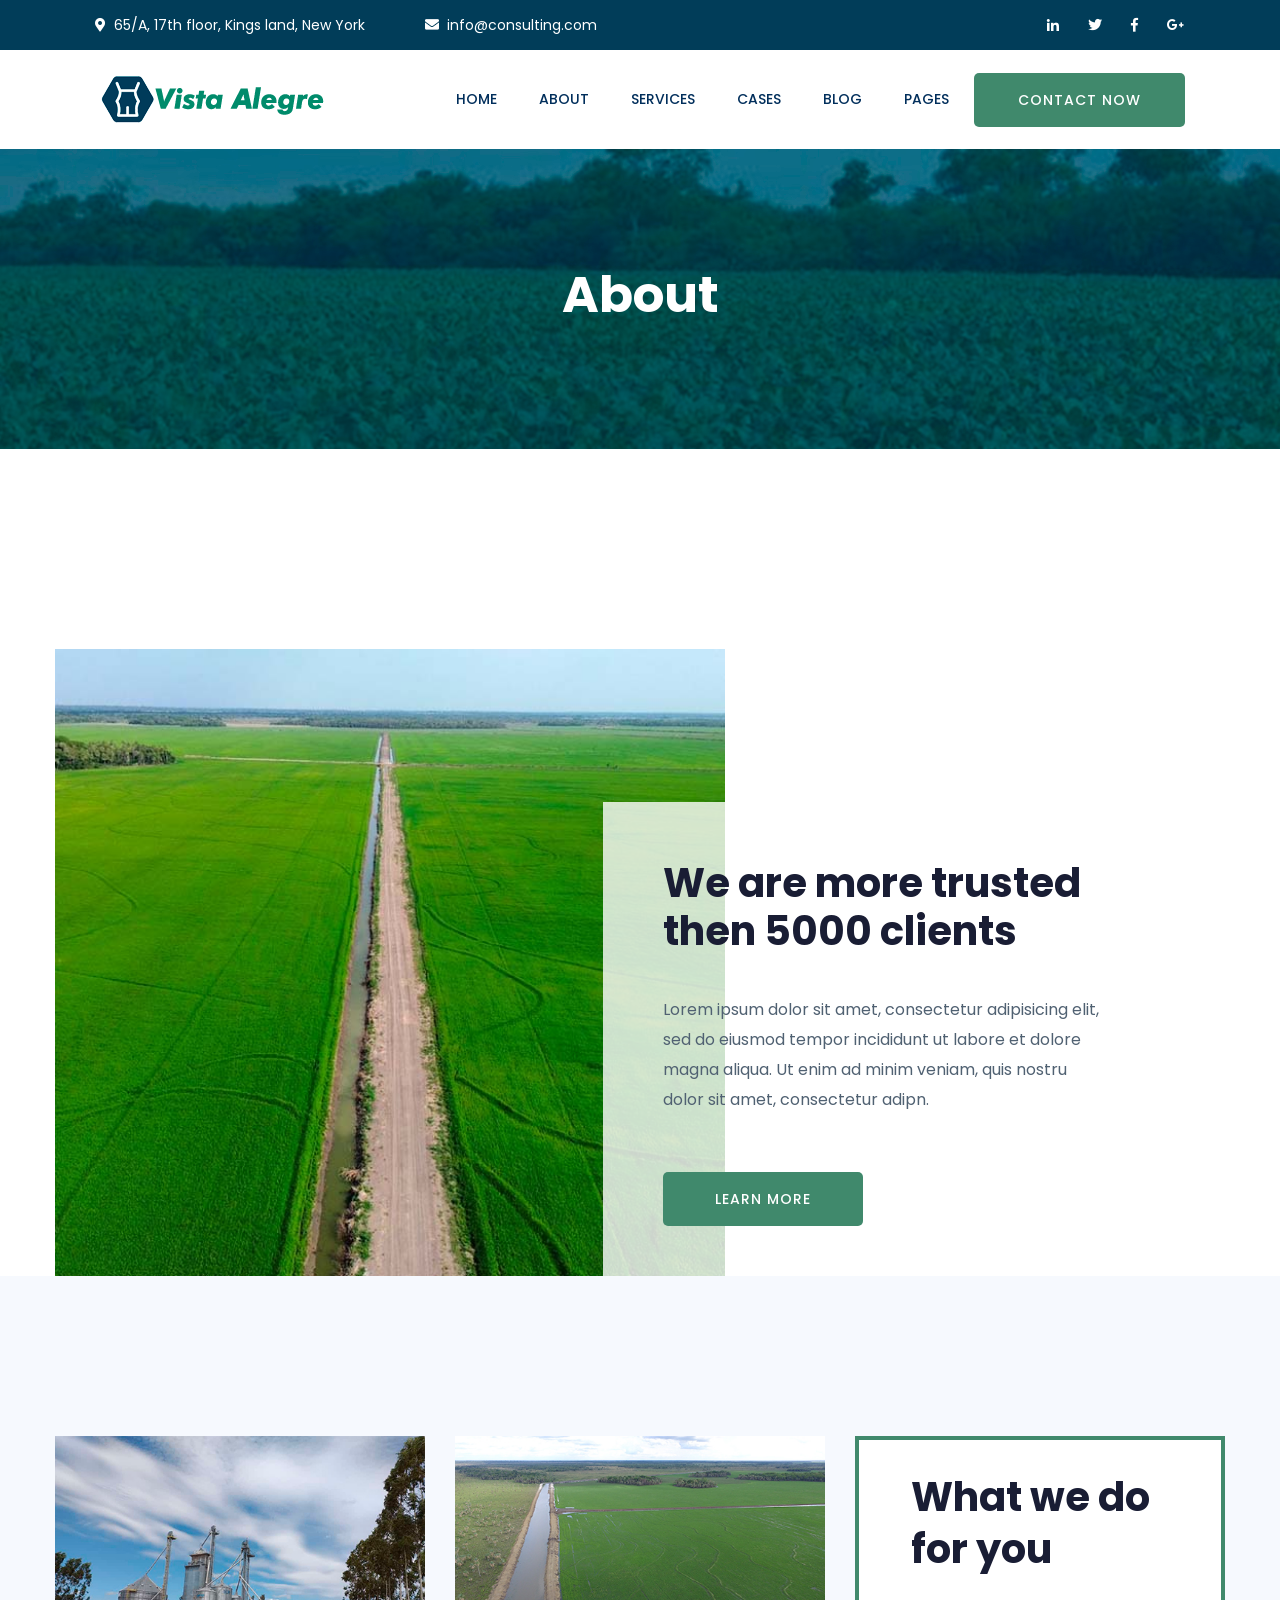
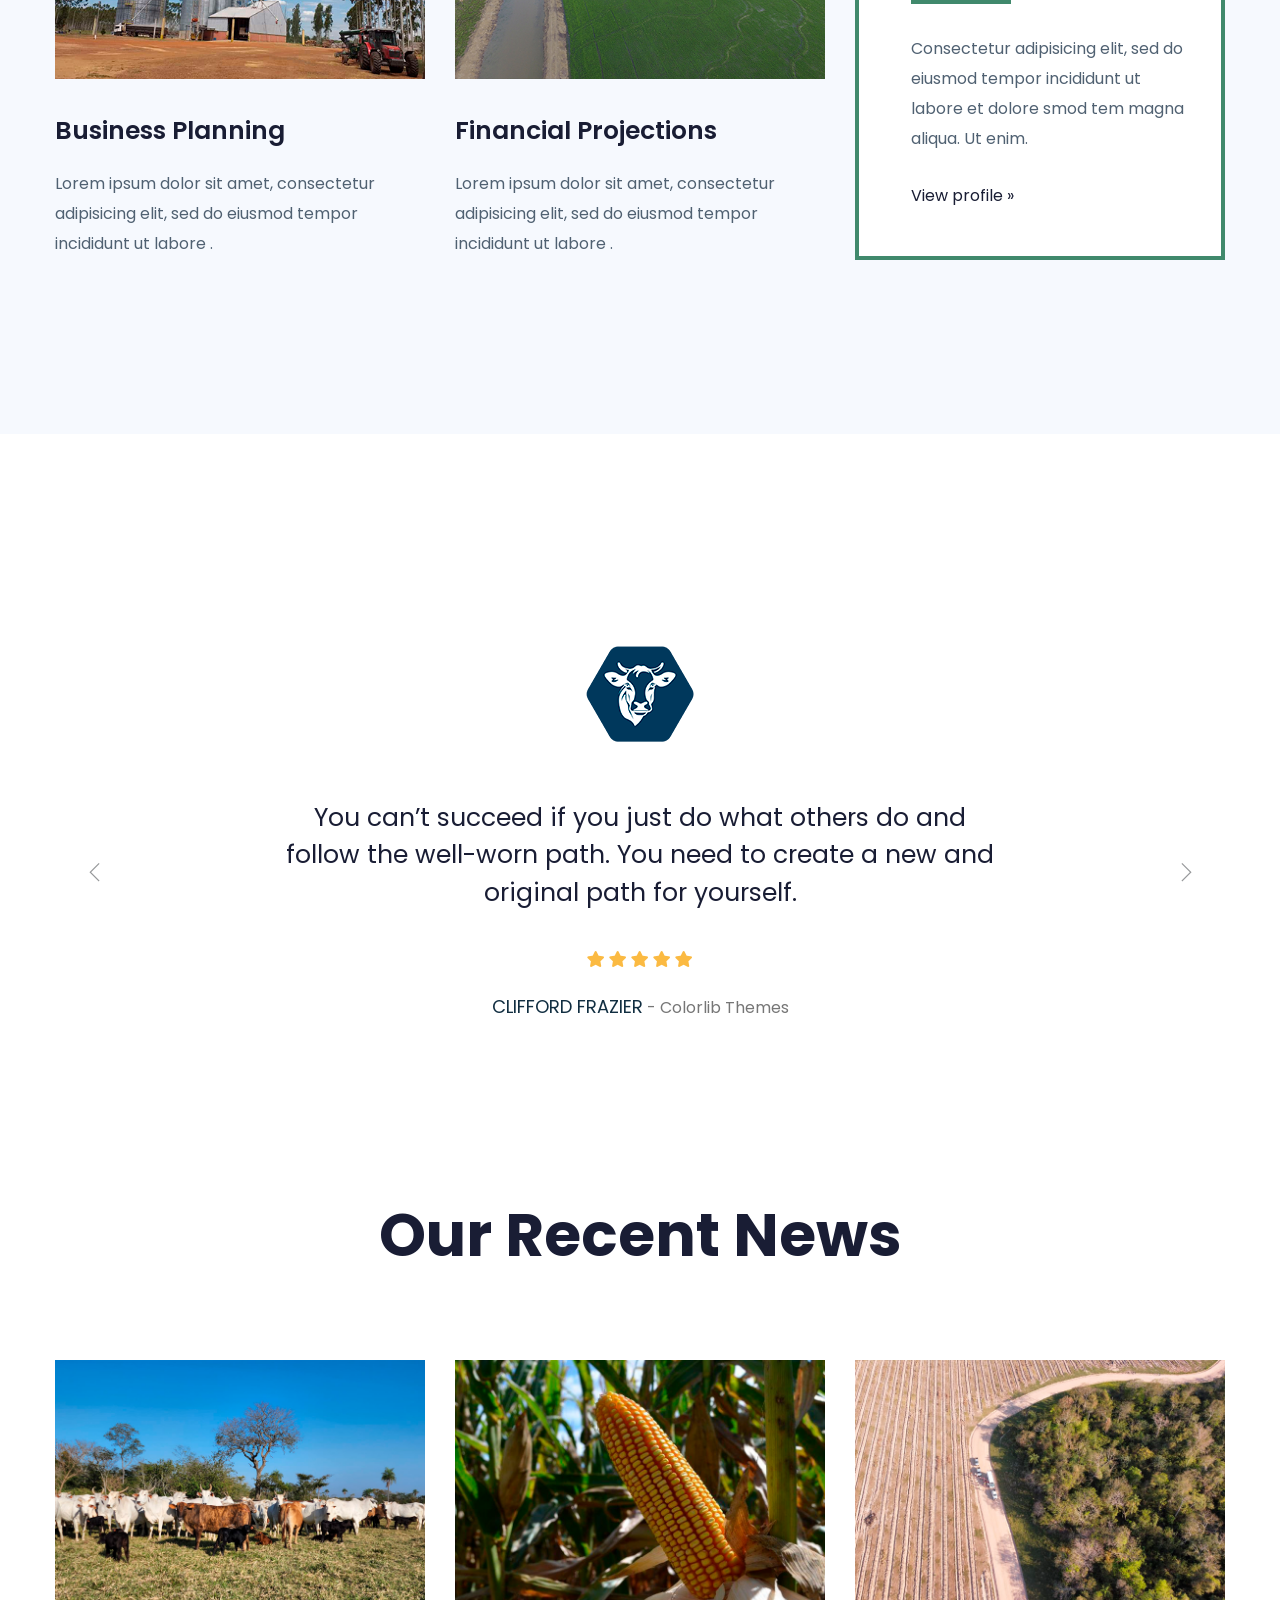
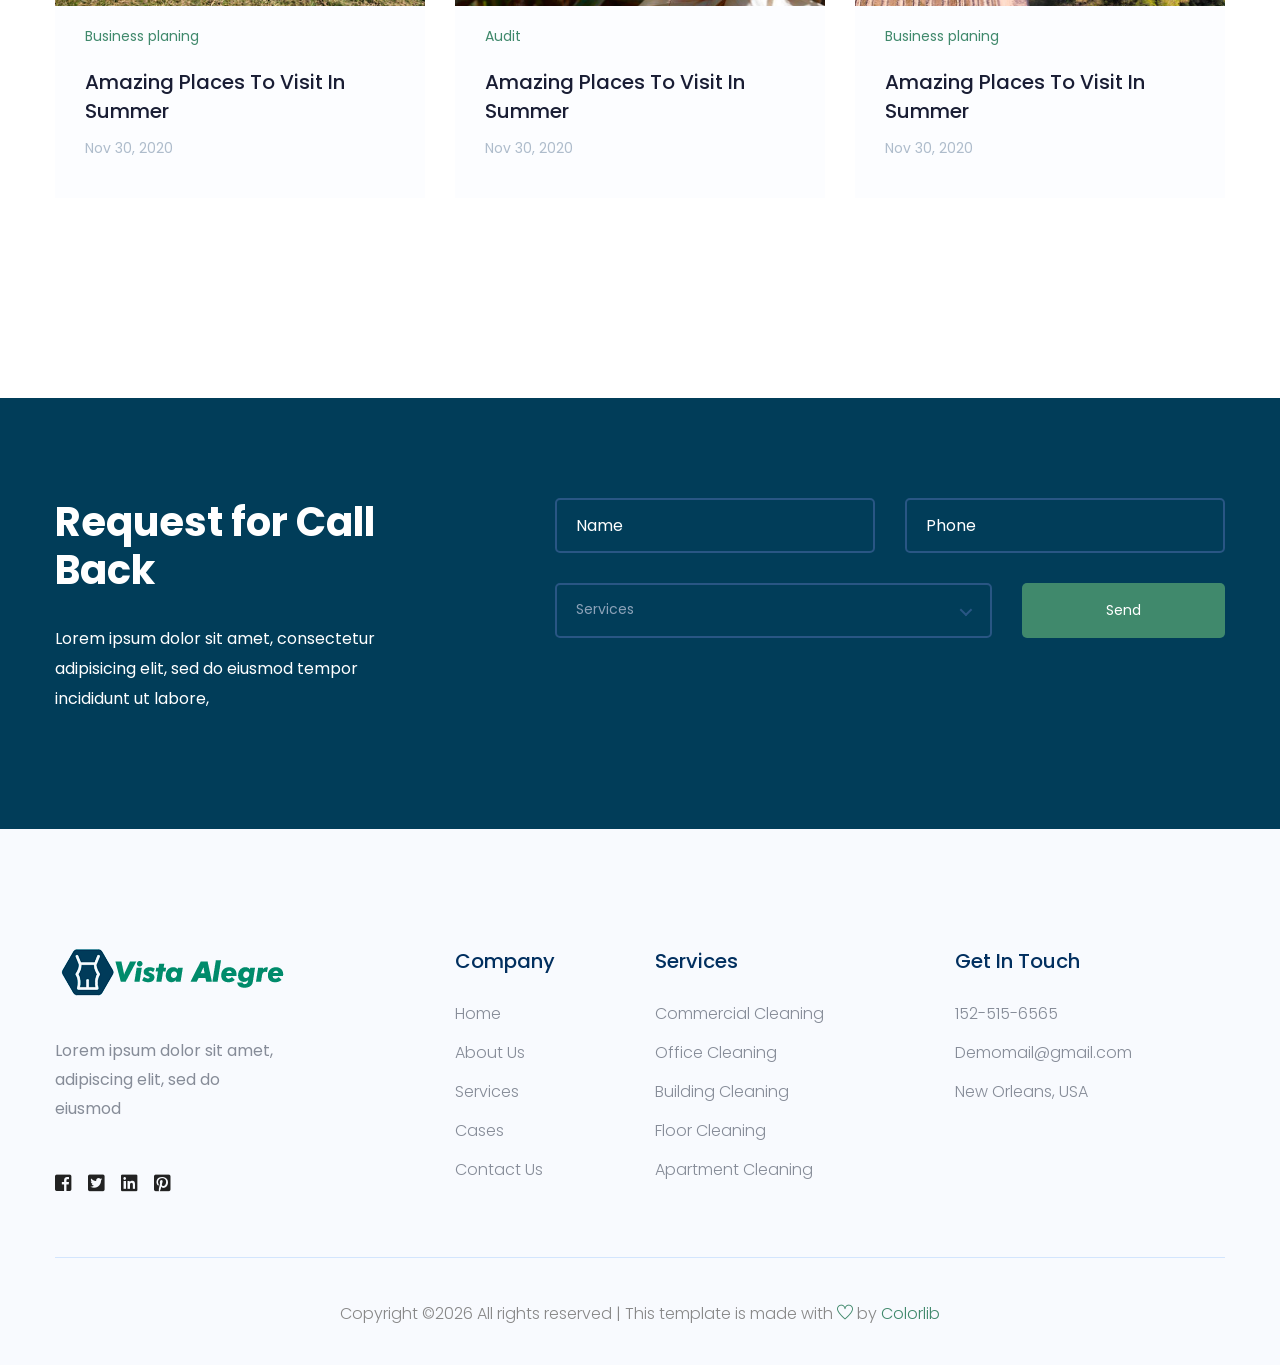
<file: about.html>
<!doctype html>
<html class="no-js" lang="zxx">
    <head>
        <meta charset="utf-8">
        <meta http-equiv="x-ua-compatible" content="ie=edge">
        <title>Consulting HTML-5 Template </title>
        <meta name="description" content="">
        <meta name="viewport" content="width=device-width, initial-scale=1">

        <link rel="manifest" href="site.webmanifest">
		<link rel="shortcut icon" type="image/x-icon" href="assets/img/favicon.ico">

		<!-- CSS here -->
            <link rel="stylesheet" href="assets/css/bootstrap.min.css">
            <link rel="stylesheet" href="assets/css/owl.carousel.min.css">

            <link rel="stylesheet" href="assets/css/flaticon.css">

            <link rel="stylesheet" href="assets/css/slicknav.css">
            <link rel="stylesheet" href="assets/css/animate.min.css">
            <link rel="stylesheet" href="assets/css/magnific-popup.css">
            <link rel="stylesheet" href="assets/css/fontawesome-all.min.css">
            <link rel="stylesheet" href="assets/css/themify-icons.css">
            <link rel="stylesheet" href="assets/css/slick.css">
            <link rel="stylesheet" href="assets/css/nice-select.css">
            <link rel="stylesheet" href="assets/css/style.css">
            <link rel="stylesheet" href="assets/css/responsive.css">
   </head>

   <body>
       
    <!-- Preloader Start -->
    <div id="preloader-active">
        <div class="preloader d-flex align-items-center justify-content-center">
            <div class="preloader-inner position-relative">
                <div class="preloader-circle"></div>
                <div class="preloader-img pere-text">
                    <img src="assets/img/logo/logo.png" alt="">
                </div>
            </div>
        </div>
    </div>
    <!-- Preloader Start -->

    <header>
        <!-- Header Start -->
       <div class="header-area">
            <div class="main-header ">
                <div class="header-top top-bg d-none d-lg-block">
                   <div class="container-fluid">
                       <div class="col-xl-12">
                            <div class="row d-flex justify-content-between align-items-center">
                                <div class="header-info-left">
                                    <ul>     
                                        <li><i class="fas fa-map-marker-alt"></i>65/A, 17th floor, Kings land, New York</li>
                                        <li><i class="fas fa-envelope"></i>info@consulting.com</li>
                                    </ul>
                                </div>
                                <div class="header-info-right">
                                    <ul class="header-social">    
                                        <li><a href="#"><i class="fab fa-linkedin-in"></i></a></li>
                                        <li><a href="#"><i class="fab fa-twitter"></i></a></li>
                                        <li><a href="#"><i class="fab fa-facebook-f"></i></a></li>
                                       <li> <a href="#"><i class="fab fa-google-plus-g"></i></a></li>
                                    </ul>
                                </div>
                            </div>
                       </div>
                   </div>
                </div>
               <div class="header-bottom  header-sticky">
                    <div class="container-fluid">
                        <div class="row align-items-center">
                            <!-- Logo -->
                            <div class="col-xl-2 col-lg-1 col-md-1">
                                <div class="logo">
                                  <a href="index.html"><img src="assets/img/logo/logo.png" alt=""></a>
                                </div>
                            </div>
                            <div class="col-xl-8 col-lg-8 col-md-8">
                                <!-- Main-menu -->
                                <div class="main-menu f-right d-none d-lg-block">
                                    <nav> 
                                        <ul id="navigation">                                                                                                                                     
                                            <li><a href="index.html">Home</a></li>
                                            <li><a href="about.html">About</a></li>
                                            <li><a href="services.html">Services</a></li>
                                            <li><a href="cases.html">Cases</a></li>
                                            <li><a href="blog.html">Blog</a>
                                                <ul class="submenu">
                                                    <li><a href="blog.html">Blog</a></li>
                                                    <li><a href="single-blog.html">Blog Details</a></li>
                                                </ul>
                                            </li>
                                            <li><a href="#">Pages</a>
                                                <ul class="submenu">
                                                    <li><a href="contact.html">Contact</a></li>
                                                    <li><a href="elements.html">Element</a></li>
                                                </ul>
                                            </li>
                                        </ul>
                                    </nav>
                                </div>
                            </div>             
                            <div class="col-xl-2 col-lg-3 col-md-3">
                                <div class="header-right-btn f-right d-none d-lg-block">
                                    <a href="#" class="btn header-btn">Contact Now</a>
                                </div>
                            </div>
                            <!-- Mobile Menu -->
                            <div class="col-12">
                                <div class="mobile_menu d-block d-lg-none"></div>
                            </div>
                        </div>
                    </div>
               </div>
            </div>
       </div>
        <!-- Header End -->
    </header>

    <main>

        <!-- slider Area Start-->
        <div class="slider-area ">
            <!-- Mobile Menu -->
            <div class="single-slider slider-height2 d-flex align-items-center" data-background="assets/img/hero/contact_hero.jpg">
                <div class="container">
                    <div class="row">
                        <div class="col-xl-12">
                            <div class="hero-cap text-center">
                                <h2>About</h2>
                            </div>
                        </div>
                    </div>
                </div>
            </div>
        </div>
        <!-- slider Area End-->

        <!-- We Trusted Start-->
        <div class="we-trusted-area trusted-padding">
            <div class="container">
                <div class="row d-flex align-items-end">
                    <div class="col-xl-7 col-lg-7">
                        <div class="trusted-img">
                            <img src="assets/img/team/wetrusted.jpg" alt="">
                        </div>
                    </div>
                    <div class="col-xl-5 col-lg-5">
                        <div class="trusted-caption">
                           <h2>We are more trusted then 5000 clients</h2>
                           <p>Lorem ipsum dolor sit amet, consectetur adipisicing elit, sed do eiusmod tempor incididunt ut labore et dolore magna aliqua. Ut enim ad minim veniam, quis nostru  dolor sit amet, consectetur adipn.</p>
                            <a href="#" class="btn trusted-btn">Learn More</a>
                        </div>
                    </div>
                </div>
            </div>
        </div>
        <!-- We Trusted End-->

        <!-- Team-profile Start -->
        <div class="team-profile team-padding">
            <div class="container">
                <div class="row">
                    <div class="col-xl-4 col-lg-4 col-md-6">
                        <div class="single-profile mb-30">
                            <!-- Front -->
                            <div class="single-profile-front">
                                <div class="profile-img">
                                    <img src="assets/img/team/team_1.jpg" alt="">
                                </div>
                                <div class="profile-caption">
                                    <h4><a href="#">Business Planning</a></h4>
                                    <p>Lorem ipsum dolor sit amet, consectetur adipisicing elit, sed do eiusmod tempor incididunt ut labore .</p>
                                </div>
                            </div>
                        </div>
                    </div>
                    <div class="col-xl-4 col-lg-4 col-md-6">
                        <div class="single-profile mb-30">
                            <!-- Front -->
                            <div class="single-profile-front">
                                <div class="profile-img">
                                    <img src="assets/img/team/team_2.jpg" alt="">
                                </div>
                                <div class="profile-caption">
                                    <h4><a href="#">Financial Projections</a></h4>
                                    <p>Lorem ipsum dolor sit amet, consectetur adipisicing elit, sed do eiusmod tempor incididunt ut labore .</p>
                                </div>
                            </div>
                        </div>
                    </div>
                    <div class="col-xl-4 col-lg-4 col-md-6">
                        <div class="single-profile mb-30">
                            <!-- Back -->
                            <div class="single-profile-back-last">
                                <h2>What we do for you</h2>
                                <p>Consectetur adipisicing elit, sed do eiusmod tempor incididunt ut labore et dolore smod tem magna aliqua. Ut enim.</p>
                                <a href="#">View profile »</a>
                            </div>
                        </div>
                    </div>
                </div>
            </div>
        </div>
        <!-- Team-profile End-->
      
        <!-- Testimonial Start -->
        <div class="testimonial-area">
            <div class="container">
               <div class="row justify-content-center">
                    <div class="col-xl-9 col-lg-9 col-md-9">
                        <div class="h1-testimonial-active">
                            <!-- Single Testimonial -->
                            <div class="single-testimonial pt-65">
                                <!-- Testimonial tittle -->
                                <div class="testimonial-icon mb-45">
                                    <img src="assets/img/logo/testimonial.png" class="ani-btn " alt="">
                                </div>
                                 <!-- Testimonial Content -->
                                <div class="testimonial-caption text-center">
                                    <p>You can’t succeed if you just do what others do and 
                                        follow the well-worn path. You need to create a new and 
                                        original path for yourself. </p>
                                    <!-- Rattion -->
                                    <div class="testimonial-ratting">
                                        <i class="fas fa-star"></i>
                                        <i class="fas fa-star"></i>
                                        <i class="fas fa-star"></i>
                                        <i class="fas fa-star"></i>
                                        <i class="fas fa-star"></i>
                                    </div>
                                    <div class="rattiong-caption">
                                        <span>Clifford Frazier<span> - Colorlib Themes</span> </span>
                                    </div>
                                </div>
                            </div>
                            <!-- Single Testimonial -->
                            <div class="single-testimonial pt-65">
                                <!-- Testimonial tittle -->
                                <div class="testimonial-icon mb-45">
                                    <img src="assets/img/logo/testimonial.png"  class="ani-btn" alt="">
                                </div>
                                 <!-- Testimonial Content -->
                                <div class="testimonial-caption text-center">
                                    <p>You can’t succeed if you just do what others do and 
                                        follow the well-worn path. You need to create a new and 
                                        original path for yourself. </p>
                                    <!-- Rattion -->
                                    <div class="testimonial-ratting">
                                        <i class="fas fa-star"></i>
                                        <i class="fas fa-star"></i>
                                        <i class="fas fa-star"></i>
                                        <i class="fas fa-star"></i>
                                        <i class="fas fa-star"></i>
                                    </div>
                                    <div class="rattiong-caption">
                                        <span>Clifford Frazier<span> - Colorlib Themes</span> </span>
                                    </div>
                                </div>
                            </div>
                        </div>
                    </div>
               </div>
            </div>
        </div>
        <!-- Testimonial End -->

        <!-- Recent Area Start -->
        <div class="recent-area section-paddingt">
            <div class="container">
                <!-- section tittle -->
                <div class="row">
                    <div class="col-lg-12">
                        <div class="section-tittle text-center">
                            <h2>Our Recent News</h2>
                        </div>
                    </div>
                </div>
                <div class="row">
                    <div class="col-xl-4 col-lg-4 col-md-6">
                        <div class="single-recent-cap mb-30">
                            <div class="recent-img">
                                <img src="assets/img/recent/rcent_1.png" alt="">
                            </div>
                            <div class="recent-cap">
                                <span>Business planing</span>
                                <h4><a href="#">Amazing Places To Visit In Summer</a></h4>
                                <p>Nov 30, 2020</p>
                            </div>
                        </div>
                    </div>
                    <div class="col-xl-4 col-lg-4 col-md-6">
                        <div class="single-recent-cap mb-30">
                            <div class="recent-img">
                                <img src="assets/img/recent/rcent_2.png" alt="">
                            </div>
                            <div class="recent-cap">
                                <span>Audit</span>
                                <h4><a href="single-blog.html">Amazing Places To Visit In Summer</a></h4>
                                <p>Nov 30, 2020</p>
                            </div>
                        </div>
                    </div>
                    <div class="col-xl-4 col-lg-4 col-md-6">
                        <div class="single-recent-cap mb-30">
                            <div class="recent-img">
                                <img src="assets/img/recent/rcent_3.png" alt="">
                            </div>
                            <div class="recent-cap">
                                <span>Business planing</span>
                                <h4><a href="single-blog.html">Amazing Places To Visit In Summer</a></h4>
                                <p>Nov 30, 2020</p>
                            </div>
                        </div>
                    </div>
                </div>
            </div>
        </div>
        <!-- Recent Area End-->

        <!-- Request Back Start -->
        <div class="request-back-area section-padding30">
            <div class="container">
                <div class="row d-flex justify-content-between">
                    <div class="col-xl-4 col-lg-5 col-md-5">
                        <div class="request-content">
                            <h3>Request for  Call Back</h3>
                            <p>Lorem ipsum dolor sit amet, consectetur adipisicing elit, sed do eiusmod tempor incididunt ut labore,</p>
                        </div>
                    </div>
                    <div class="col-xl-7 col-lg-7 col-md-7">
                        <!-- Contact form Start -->
                        <div class="form-wrapper">
                            <form id="contact-form" action="#" method="POST">
                                <div class="row">
                                    <div class="col-lg-6 col-md-6">
                                        <div class="form-box  mb-30">
                                            <input type="text" name="name" placeholder="Name">
                                        </div>
                                    </div>
                                    <div class="col-lg-6 col-md-6">
                                        <div class="form-box mb-30">
                                            <input type="text" name="email" placeholder="Phone">
                                        </div>
                                    </div>
                                    <div class="col-lg-8 col-md-8 mb-30">
                                        <div class="select-itms">
                                            <select name="select" id="select1">
                                                <option value="">Services</option>
                                                <option value="">Services-1</option>
                                                <option value="">Services-2</option>
                                                <option value="">Services-3</option>
                                            </select>
                                        </div>
                                    </div>
                                    <div class="col-lg-4 col-md-4">
                                        <button type="submit" class="send-btn">Send</button>
                                    </div>
                                </div>
                            </form>
                        </div>
                    </div>     <!-- Contact form End -->
                </div>
            </div>
        </div>
        <!-- Request Back End -->

    </main>
   <footer>
       <!-- Footer Start-->
       <div class="footer-area footer-padding">
           <div class="container">
               <div class="row d-flex justify-content-between">
                   <div class="col-xl-4 col-lg-4 col-md-4 col-sm-6">
                      <div class="single-footer-caption mb-50">
                        <div class="single-footer-caption mb-30">
                             <!-- logo -->
                            <div class="footer-logo">
                                <a href="index.html"><img src="assets/img/logo/logo2_footer.png" alt=""></a>
                            </div>
                            <div class="footer-tittle">
                                <div class="footer-pera">
                                    <p>Lorem ipsum dolor sit amet, adipiscing elit, sed do eiusmod</p>
                               </div>
                            </div>
                            <!-- social -->
                            <div class="footer-social">
                                <a href="#"><i class="fab fa-facebook-square"></i></a>
                                <a href="#"><i class="fab fa-twitter-square"></i></a>
                                <a href="#"><i class="fab fa-linkedin"></i></a>
                                <a href="#"><i class="fab fa-pinterest-square"></i></a>
                            </div>
                        </div>
                      </div>
                   </div>
                   <div class="col-xl-2 col-lg-2 col-md-4 col-sm-5">
                       <div class="single-footer-caption mb-50">
                           <div class="footer-tittle">
                               <h4>Company</h4>
                               <ul>
                                   <li><a href="index.html">Home</a></li>
                                   <li><a href="about.html">About Us</a></li>
                                   <li><a href="single-blog.html">Services</a></li>
                                   <li><a href="#">Cases</a></li>
                                   <li><a href="contact.html">  Contact Us</a></li>
                               </ul>
                           </div>
                       </div>
                   </div>
                   <div class="col-xl-3 col-lg-3 col-md-4 col-sm-7">
                       <div class="single-footer-caption mb-50">
                           <div class="footer-tittle">
                               <h4>Services</h4>
                               <ul>
                                   <li><a href="#">Commercial Cleaning</a></li>
                                   <li><a href="#">Office Cleaning</a></li>
                                   <li><a href="#">Building Cleaning</a></li>
                                   <li><a href="#">Floor Cleaning</a></li>
                                   <li><a href="#">Apartment Cleaning</a></li>
                               </ul>
                           </div>
                       </div>
                   </div>
                   <div class="col-xl-3 col-lg-3 col-md-4 col-sm-5">
                       <div class="single-footer-caption mb-50">
                           <div class="footer-tittle">
                               <h4>Get in Touch</h4>
                               <ul>
                                <li><a href="#">152-515-6565</a></li>
                                <li><a href="#"> Demomail@gmail.com</a></li>
                                <li><a href="#">New Orleans, USA</a></li>
                            </ul>
                           </div>
                       </div>
                   </div>
               </div>
           </div>
       </div>
       <!-- footer-bottom aera -->
       <div class="footer-bottom-area footer-bg">
           <div class="container">
               <div class="footer-border">
                    <div class="row d-flex align-items-center">
                        <div class="col-xl-12 ">
                            <div class="footer-copy-right text-center">
                                <p><!-- Link back to Colorlib can't be removed. Template is licensed under CC BY 3.0. -->
  Copyright &copy;<script>document.write(new Date().getFullYear());</script> All rights reserved | This template is made with <i class="ti-heart" aria-hidden="true"></i> by <a href="https://colorlib.com" target="_blank">Colorlib</a>
  <!-- Link back to Colorlib can't be removed. Template is licensed under CC BY 3.0. --></p>
                            </div>
                        </div>
                    </div>
               </div>
           </div>
       </div>
       <!-- Footer End-->
   </footer>
   
	<!-- JS here -->
	
		<!-- All JS Custom Plugins Link Here here -->
        <script src="./assets/js/vendor/modernizr-3.5.0.min.js"></script>
		
		<!-- Jquery, Popper, Bootstrap -->
		<script src="./assets/js/vendor/jquery-1.12.4.min.js"></script>
        <script src="./assets/js/popper.min.js"></script>
        <script src="./assets/js/bootstrap.min.js"></script>
	    <!-- Jquery Mobile Menu -->
        <script src="./assets/js/jquery.slicknav.min.js"></script>

		<!-- Jquery Slick , Owl-Carousel Plugins -->
        <script src="./assets/js/owl.carousel.min.js"></script>
        <script src="./assets/js/slick.min.js"></script>
        
		<!-- One Page, Animated-HeadLin -->
        <script src="./assets/js/wow.min.js"></script>
		<script src="./assets/js/animated.headline.js"></script>
        <script src="./assets/js/jquery.magnific-popup.js"></script>

		<!-- Scrollup, nice-select, sticky -->
        <script src="./assets/js/jquery.scrollUp.min.js"></script>
        <script src="./assets/js/jquery.nice-select.min.js"></script>
		<script src="./assets/js/jquery.sticky.js"></script>
        
        <!-- contact js -->
        <script src="./assets/js/contact.js"></script>
        <script src="./assets/js/jquery.form.js"></script>
        <script src="./assets/js/jquery.validate.min.js"></script>
        <script src="./assets/js/mail-script.js"></script>
        <script src="./assets/js/jquery.ajaxchimp.min.js"></script>
        
		<!-- Jquery Plugins, main Jquery -->	
        <script src="./assets/js/plugins.js"></script>
        <script src="./assets/js/main.js"></script>
        
    </body>
</html>
</file>
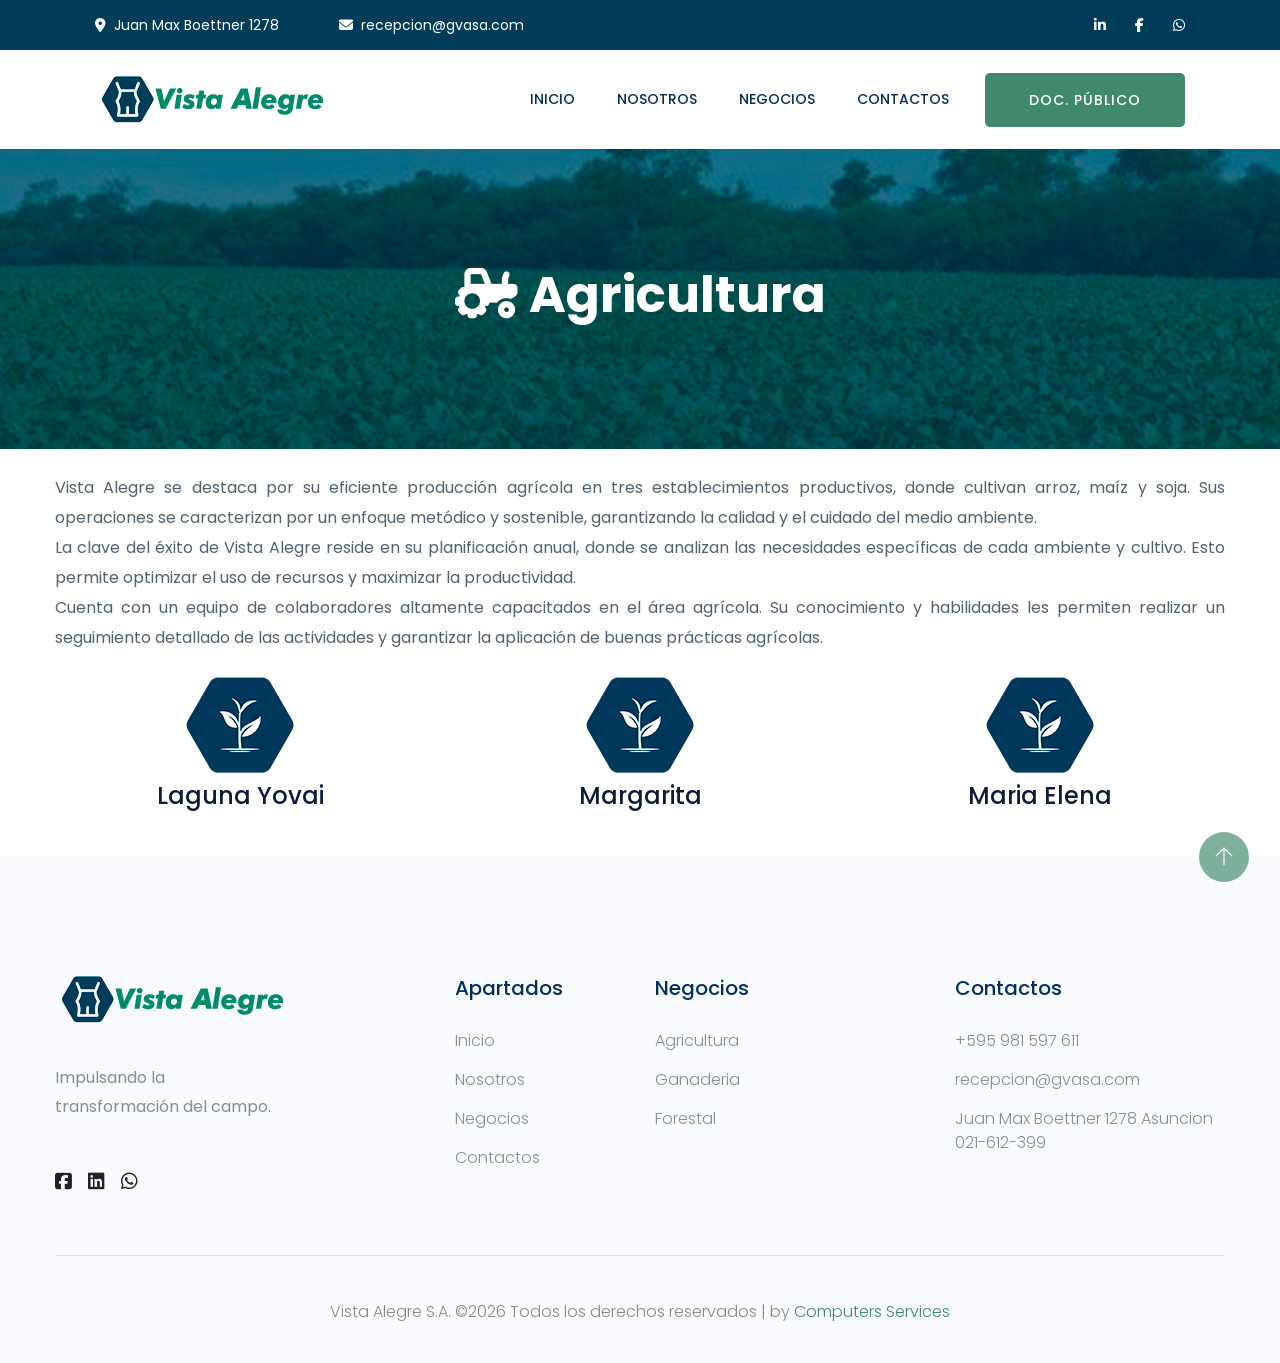
<file: agricultura.html>
<!doctype html>
<html class="no-js" lang="zxx">
    <head>
        <meta charset="utf-8">
        <meta http-equiv="x-ua-compatible" content="ie=edge">
        <title>Agricultura - Vista Alegre S.A. </title>
        <meta name="description" content="">
        <meta name="viewport" content="width=device-width, initial-scale=1">

        <link rel="manifest" href="site.webmanifest">
		<link rel="shortcut icon" type="image/x-icon" href="assets/img/favicon.ico">


        <script src="https://code.jquery.com/jquery-3.6.0.min.js"></script>
<script>
$(document).ready(function(){
  // Agregar efecto de desplazamiento suave a todos los enlaces
  $('a[href^="#"]').on('click', function(event) {
    var target = $(this.getAttribute('href'));
    if (target.length) {
      event.preventDefault();
      $('html, body').stop().animate({
        scrollTop: target.offset().top
      }, 1000); // 1000 milisegundos = 1 segundo
    }
  });
});
</script>


<style>
    /* Estilo para el contenedor del pop-up */
    .popup-container {
        display: none; /* El pop-up estará oculto inicialmente */
        position: fixed;
        top: 50%;
        left: 50%;
        transform: translate(-50%, -50%);
        background-color: #ffffff;
        padding: 20px;
        border: 1px solid #ccc;
        box-shadow: 0 2px 5px rgba(0, 0, 0, 0.2);
        z-index: 9999;
    }
    /* Estilo para el botón de cerrar */
    .close-btn {
        position: absolute;
        top: 5px;
        right: 5px;
        cursor: pointer;
    }
	</style>

		<!-- CSS here -->
            <link rel="stylesheet" href="assets/css/bootstrap.min.css">
            <link rel="stylesheet" href="assets/css/owl.carousel.min.css">
            <link rel="stylesheet" href="assets/css/flaticon.css">
            <link rel="stylesheet" href="assets/css/slicknav.css">
            <link rel="stylesheet" href="assets/css/animate.min.css">
            <link rel="stylesheet" href="assets/css/magnific-popup.css">
            <link rel="stylesheet" href="https://cdnjs.cloudflare.com/ajax/libs/font-awesome/6.4.0/css/all.min.css">
            <link rel="stylesheet" href="assets/css/themify-icons.css">
            <link rel="stylesheet" href="assets/css/slick.css">
            <link rel="stylesheet" href="assets/css/nice-select.css">
            <link rel="stylesheet" href="assets/css/style.css">


            <link href="assets/img/favicon.ico" rel="shortcut icon" type="image/x-icon">
            <link href="assets/img/favicon.ico" rel="icon" sizes="60x60" type="image/png">
            <link href="assets/img/favicon.ico" rel="icon" sizes="60x60" type="image/png">
            <link href="assets/img/favicon.ico" rel="apple-touch-icon">
   </head>

   <body>
       
    <!-- Preloader Start -->
    <div id="preloader-active">
        <div class="preloader d-flex align-items-center justify-content-center">
            <div class="preloader-inner position-relative">
                <div class="preloader-circle"></div>
                <div class="preloader-img pere-text">
                    <img src="assets/img/favicon.ico" alt="">
                </div>
            </div>
        </div>
    </div>
    <!-- Preloader Start -->

    <header>
        <!-- Header Start -->
       <div class="header-area">
            <div class="main-header ">
                <div class="header-top top-bg d-none d-lg-block">
                   <div class="container-fluid">
                       <div class="col-xl-12">
                            <div class="row d-flex justify-content-between align-items-center">
                                <div class="header-info-left">
                                    <ul>     
                                        <li><i class="fas fa-map-marker-alt"></i>Juan Max Boettner 1278</li>
                                        <li><i class="fas fa-envelope"></i>recepcion@gvasa.com</li>
                                    </ul>
                                </div>
                                <div class="header-info-right">
                                    <ul class="header-social">    
                                        <li><a href="https://www.linkedin.com/company/ganadera-vista-alegre-s.a./about/" target="_blank"><i class="fab fa-linkedin-in"></i></a></li>
                                        <li><a href="#"><i class="fab fa-facebook-f"></i></a></li>
                                        <li><a href="https://wa.me/595981597611" target="_blank"><i class="fab fa-whatsapp"></i></a></li>
                                    </ul>
                                </div>
                            </div>
                       </div>
                   </div>
                </div>
               <div class="header-bottom  header-sticky">
                    <div class="container-fluid">
                        <div class="row align-items-center">
                            <!-- Logo -->
                            <div class="col-xl-2 col-lg-1 col-md-1">
                                <div class="logo">
                                  <a href="index.html"><img src="assets/img/logo/logo.png" alt=""></a>
                                </div>
                            </div>
                            <div class="col-xl-8 col-lg-8 col-md-8">
                                <!-- Main-menu -->
                                <div class="main-menu f-right d-none d-lg-block">
                                    <nav> 
                                        <ul id="navigation">                                                                                                                                     
                                            <li><a href="index.html">Inicio</a></li>
                                            <li><a href="index.html#nosotros">Nosotros</a></li>
                                            <li><a href="index.html#negocio">Negocios</a>
                                                <ul class="submenu">
                                                    <li><a href="agricultura.html">Agricultura</a></li>
                                                    <li><a href="ganaderia.html">Ganadería</a></li>
                                                    <li><a href="forestal.html">Forestal</a></li>
                                                </ul>
                                            </li>
                                            <li><a href="index.html#contacto">Contactos</a></li>
                                            


                                        </ul>
                                    </nav>
                                </div>
                            </div>             
                            <div class="col-xl-2 col-lg-3 col-md-3">
                                <div class="header-right-btn f-right d-none d-lg-block">
                                    <a href="index.html#doc" class="btn header-btn">Doc. público</a>
                                </div>
                            </div>
                            <!-- Mobile Menu -->
                            <div class="col-12">
                                <div class="mobile_menu d-block d-lg-none"></div>
                            </div>
                        </div>
                    </div>
               </div>
            </div>
       </div>
        <!-- Header End -->
    </header>

    <main>

        <!-- slider Area Start-->
        <div class="slider-area ">
            <!-- Mobile Menu -->
            <div class="single-slider slider-height2 d-flex align-items-center" data-background="assets/img/hero/contact_hero.jpg">
                <div class="container">
                    <div class="row">
                        <div class="col-xl-12">
                            <div class="hero-cap text-center">
                                <h2><i class="fas fa-tractor"></i> Agricultura</h2>
                            </div>
                        </div>
                    </div>
                </div>
            </div>
        </div>
        <!-- slider Area End-->

        

        <!-- services Area Start-->
        <div >
            <div class="container">
                <!-- section tittle -->
                <div class="row">
                    
                    <div class="col-lg-12">
                        <br>
                        <p style="text-align: justify;">Vista Alegre se destaca por su eficiente producción agrícola en tres establecimientos productivos, donde cultivan arroz, maíz y soja. Sus operaciones se caracterizan por un enfoque metódico y sostenible, garantizando la calidad y el cuidado del medio ambiente.
                            <br>
                            La clave del éxito de Vista Alegre reside en su planificación anual, donde se analizan las necesidades específicas de cada ambiente y cultivo. Esto permite optimizar el uso de recursos y maximizar la productividad.
                            <br>
                            Cuenta con un equipo de colaboradores altamente capacitados en el área agrícola. Su conocimiento y habilidades les permiten realizar un seguimiento detallado de las actividades y garantizar la aplicación de buenas prácticas agrícolas.
                        </p>
                        <div class="section-tittle text-center">
                            
                        </div>
                    </div>
                </div>
                <div class="row">
                    <div class="col-xl-4 col-lg-4 col-md-6">
                        <div class="single-services text-center mb-30">
                            <div class="testimonial-icon mb-45">
                                <img src="assets/img/logo/testimonial1.png" class="ani-btn " alt="">
                                <h4>Laguna Yovai</h4>
                            </div>
                        </div>
                    </div>
                    <div class="col-xl-4 col-lg-4 col-md-6">
                        <div class="single-services text-center mb-30">
                            <div class="testimonial-icon mb-45">
                                <img src="assets/img/logo/testimonial1.png" class="ani-btn " alt="">
                                <h4>Margarita</h4>
                            </div>
                        </div>
                    </div>
                    <div class="col-xl-4 col-lg-4 col-md-6">
                        <div class="single-services text-center mb-30">
                            <div class="testimonial-icon mb-45">
                                <img src="assets/img/logo/testimonial1.png" class="ani-btn " alt="">
                                <h4>Maria Elena</h4>
                            </div>
                        </div>
                    </div>
                </div>
            </div>
        </div>
        <!-- services Area End-->

        

    </main>
   <footer>
       <!-- Footer Start-->
       <div class="footer-area footer-padding">
           <div class="container">
               <div class="row d-flex justify-content-between">
                   <div class="col-xl-4 col-lg-4 col-md-4 col-sm-6">
                      <div class="single-footer-caption mb-50">
                        <div class="single-footer-caption mb-30">
                             <!-- logo -->
                            <div class="footer-logo">
                                <a href="index.html"><img src="assets/img/logo/logo2_footer.png" alt=""></a>
                            </div>
                            <div class="footer-tittle">
                                <div class="footer-pera">
                                    <p>Impulsando la transformación del campo.</p>
                               </div>
                            </div>
                            <!-- social -->
                            <div class="footer-social">
                                <a href="#"><i class="fab fa-facebook-square"></i></a>
                                <a href="https://www.linkedin.com/company/ganadera-vista-alegre-s.a./about/" target="_blank"><i class="fab fa-linkedin"></i></a>
                                <a href="https://wa.me/595981597611" target="_blank"><i class="fab fa-whatsapp"></i></a>
                            </div>
                        </div>
                      </div>
                   </div>
                   <div class="col-xl-2 col-lg-2 col-md-4 col-sm-5">
                       <div class="single-footer-caption mb-50">
                           <div class="footer-tittle">
                               <h4>Apartados</h4>
                               <ul>
                                   <li><a href="index.html">Inicio</a></li>
                                   <li><a href="index.html#nosotros">Nosotros</a></li>
                                   <li><a href="index.html#negocio">Negocios</a></li>
                                   <li><a href="index.html#contacto">Contactos</a></li>
                                   
                               </ul>
                           </div>
                       </div>
                   </div>
                   <div class="col-xl-3 col-lg-3 col-md-4 col-sm-7">
                       <div class="single-footer-caption mb-50">
                           <div class="footer-tittle">
                               <h4>Negocios</h4>
                               <ul>
                                   <li><a href="agricultura.html">Agricultura</a></li>
                                   <li><a href="ganaderia.html">Ganaderia</a></li>
                                   <li><a href="forestal.html">Forestal</a></li>
                               </ul>
                           </div>
                       </div>
                   </div>
                   <div class="col-xl-3 col-lg-3 col-md-4 col-sm-5">
                       <div class="single-footer-caption mb-50">
                           <div class="footer-tittle">
                               <h4>Contactos</h4>
                               <ul>
                                <li><a href="tel:595981597611">+595 981 597 611</a></li>
                                <li><a href="mailto:recepcion@gvasa.com">recepcion@gvasa.com</a></li>
                                <li><a href="#">Juan Max Boettner 1278 Asuncion 021-612-399
                                </a></li>
                            </ul>
                           </div>
                       </div>
                   </div>
               </div>
           </div>
       </div>
       <!-- footer-bottom aera -->
       <div class="footer-bottom-area footer-bg">
           <div class="container">
               <div class="footer-border">
                    <div class="row d-flex align-items-center">
                        <div class="col-xl-12 ">
                            <div class="footer-copy-right text-center">
                                <p><!-- Link back to Colorlib can't be removed. Template is licensed under CC BY 3.0. -->
  Vista Alegre S.A. &copy;<script>document.write(new Date().getFullYear());</script>  Todos los derechos reservados | by <a href="https://www.computersservices.com.py/" target="_blank">Computers Services</a>
  <!-- Link back to Colorlib can't be removed. Template is licensed under CC BY 3.0. --></p>
                            </div>
                        </div>
                    </div>
               </div>
           </div>
       </div>
       <!-- Footer End-->
   </footer>
   
	<!-- JS here -->
	
		<!-- All JS Custom Plugins Link Here here -->
        <script src="./assets/js/vendor/modernizr-3.5.0.min.js"></script>
		<!-- Jquery, Popper, Bootstrap -->
		<script src="./assets/js/vendor/jquery-1.12.4.min.js"></script>
        <script src="./assets/js/popper.min.js"></script>
        <script src="./assets/js/bootstrap.min.js"></script>
	    <!-- Jquery Mobile Menu -->
        <script src="./assets/js/jquery.slicknav.min.js"></script>

		<!-- Jquery Slick , Owl-Carousel Plugins -->
        <script src="./assets/js/owl.carousel.min.js"></script>
        <script src="./assets/js/slick.min.js"></script>
        <!-- Date Picker -->
        <script src="./assets/js/gijgo.min.js"></script>
		<!-- One Page, Animated-HeadLin -->
        <script src="./assets/js/wow.min.js"></script>
		<script src="./assets/js/animated.headline.js"></script>
        <script src="./assets/js/jquery.magnific-popup.js"></script>

		<!-- Scrollup, nice-select, sticky -->
        <script src="./assets/js/jquery.scrollUp.min.js"></script>
        <script src="./assets/js/jquery.nice-select.min.js"></script>
		<script src="./assets/js/jquery.sticky.js"></script>
        
        <!-- contact js -->
        <script src="./assets/js/contact.js"></script>
        <script src="./assets/js/jquery.form.js"></script>
        <script src="./assets/js/jquery.validate.min.js"></script>
        <script src="./assets/js/mail-script.js"></script>
        <script src="./assets/js/jquery.ajaxchimp.min.js"></script>
        
		<!-- Jquery Plugins, main Jquery -->	
        <script src="./assets/js/plugins.js"></script>
        <script src="./assets/js/main.js"></script>

        <script>
            // Función para mostrar u ocultar el pop-up
            function togglePopup() {
                var popup = document.getElementById("popup");
                if (popup.style.display === "none") {
                    popup.style.display = "block";
                } else {
                    popup.style.display = "none";
                }
            }
        </script>

<script>
    // Función para mostrar u ocultar el pop-up
    function togglePopup() {
        var popup = document.getElementById("popup");
        if (popup.style.display === "none") {
            popup.style.display = "block";
        } else {
            popup.style.display = "none";
        }
    }
</script>
        
    </body>
</html>
</file>
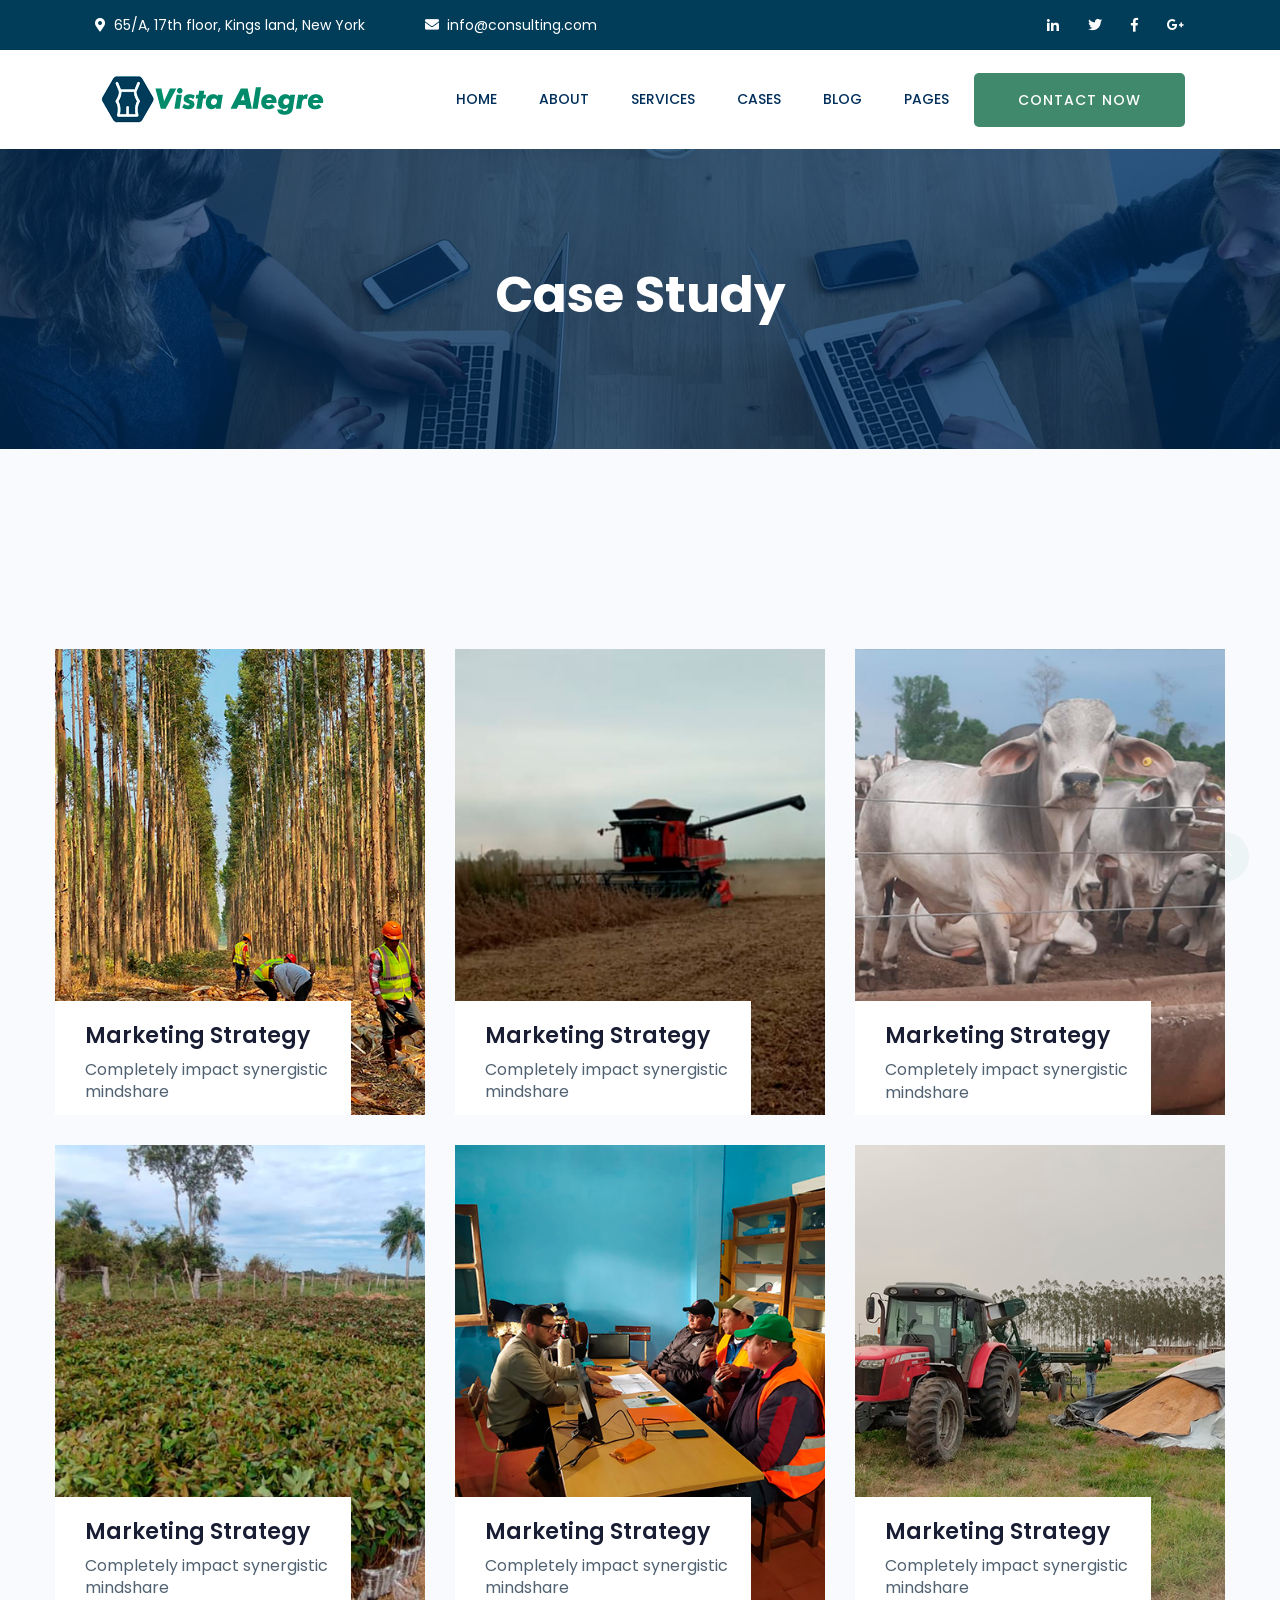
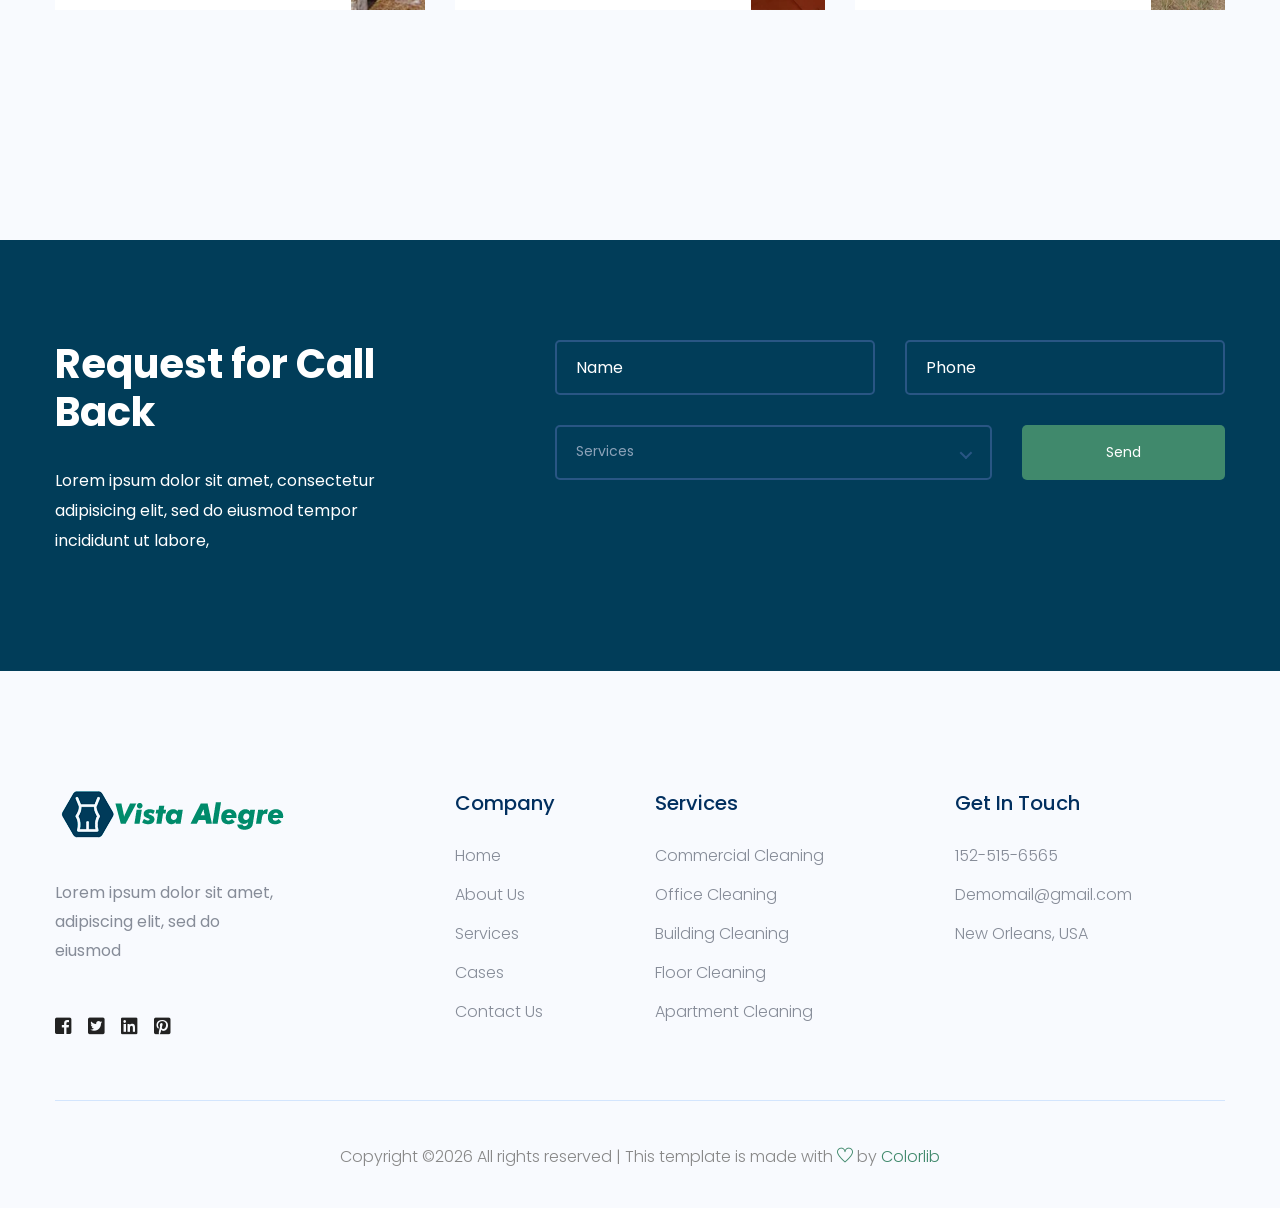
<file: cases.html>
<!doctype html>
<html class="no-js" lang="zxx">
    <head>
        <meta charset="utf-8">
        <meta http-equiv="x-ua-compatible" content="ie=edge">
        <title>Consulting HTML-5 Template </title>
        <meta name="description" content="">
        <meta name="viewport" content="width=device-width, initial-scale=1">

        <link rel="manifest" href="site.webmanifest">
		<link rel="shortcut icon" type="image/x-icon" href="assets/img/favicon.ico">

		<!-- CSS here -->
            <link rel="stylesheet" href="assets/css/bootstrap.min.css">
            <link rel="stylesheet" href="assets/css/owl.carousel.min.css">
            <link rel="stylesheet" href="assets/css/flaticon.css">

            <link rel="stylesheet" href="assets/css/slicknav.css">
            <link rel="stylesheet" href="assets/css/animate.min.css">
            <link rel="stylesheet" href="assets/css/magnific-popup.css">
            <link rel="stylesheet" href="assets/css/fontawesome-all.min.css">
            <link rel="stylesheet" href="assets/css/themify-icons.css">
            <link rel="stylesheet" href="assets/css/slick.css">
            <link rel="stylesheet" href="assets/css/nice-select.css">
            <link rel="stylesheet" href="assets/css/style.css">
            <link rel="stylesheet" href="assets/css/responsive.css">
   </head>

   <body>
       
    <!-- Preloader Start -->
    <div id="preloader-active">
        <div class="preloader d-flex align-items-center justify-content-center">
            <div class="preloader-inner position-relative">
                <div class="preloader-circle"></div>
                <div class="preloader-img pere-text">
                    <img src="assets/img/logo/logo.png" alt="">
                </div>
            </div>
        </div>
    </div>
    <!-- Preloader Start -->

    <header>
        <!-- Header Start -->
       <div class="header-area">
            <div class="main-header ">
                <div class="header-top top-bg d-none d-lg-block">
                   <div class="container-fluid">
                       <div class="col-xl-12">
                            <div class="row d-flex justify-content-between align-items-center">
                                <div class="header-info-left">
                                    <ul>     
                                        <li><i class="fas fa-map-marker-alt"></i>65/A, 17th floor, Kings land, New York</li>
                                        <li><i class="fas fa-envelope"></i>info@consulting.com</li>
                                    </ul>
                                </div>
                                <div class="header-info-right">
                                    <ul class="header-social">    
                                        <li><a href="#"><i class="fab fa-linkedin-in"></i></a></li>
                                        <li><a href="#"><i class="fab fa-twitter"></i></a></li>
                                        <li><a href="#"><i class="fab fa-facebook-f"></i></a></li>
                                       <li> <a href="#"><i class="fab fa-google-plus-g"></i></a></li>
                                    </ul>
                                </div>
                            </div>
                       </div>
                   </div>
                </div>
               <div class="header-bottom  header-sticky">
                    <div class="container-fluid">
                        <div class="row align-items-center">
                            <!-- Logo -->
                            <div class="col-xl-2 col-lg-1 col-md-1">
                                <div class="logo">
                                  <a href="index.html"><img src="assets/img/logo/logo.png" alt=""></a>
                                </div>
                            </div>
                            <div class="col-xl-8 col-lg-8 col-md-8">
                                <!-- Main-menu -->
                                <div class="main-menu f-right d-none d-lg-block">
                                    <nav> 
                                        <ul id="navigation">                                                                                                                                     
                                            <li><a href="index.html">Home</a></li>
                                            <li><a href="about.html">About</a></li>
                                            <li><a href="services.html">Services</a></li>
                                            <li><a href="cases.html">Cases</a></li>
                                            <li><a href="blog.html">Blog</a>
                                                <ul class="submenu">
                                                    <li><a href="blog.html">Blog</a></li>
                                                    <li><a href="single-blog.html">Blog Details</a></li>
                                                </ul>
                                            </li>
                                            <li><a href="#">Pages</a>
                                                <ul class="submenu">
                                                    <li><a href="contact.html">Contact</a></li>
                                                    <li><a href="elements.html">Element</a></li>
                                                </ul>
                                            </li>
                                        </ul>
                                    </nav>
                                </div>
                            </div>             
                            <div class="col-xl-2 col-lg-3 col-md-3">
                                <div class="header-right-btn f-right d-none d-lg-block">
                                    <a href="#" class="btn header-btn">Contact Now</a>
                                </div>
                            </div>
                            <!-- Mobile Menu -->
                            <div class="col-12">
                                <div class="mobile_menu d-block d-lg-none"></div>
                            </div>
                        </div>
                    </div>
               </div>
            </div>
       </div>
        <!-- Header End -->
    </header>

    <main>

        <!-- slider Area Start-->
        <div class="slider-area ">
            <!-- Mobile Menu -->
            <div class="single-slider slider-height2 d-flex align-items-center" data-background="assets/img/hero/gallery_hero.jpg">
                <div class="container">
                    <div class="row">
                        <div class="col-xl-12">
                            <div class="hero-cap text-center">
                                <h2>Case Study</h2>
                            </div>
                        </div>
                    </div>
                </div>
            </div>
        </div>
        <!-- slider Area End-->

        <!-- Completed Cases Start -->
        <div class="completed-cases section-padding3">
            <div class="container">
                <div class="row">
                    <div class="col-xl-4 col-lg-4 col-md-6">
                        <div class="single-cases-img  size mb-30">
                            <img src="assets/img/service/completed_case_1.png" alt="">
                            <!-- img hover caption -->
                           <div class="single-cases-cap single-cases-cap2">
                               <h4><a href="case_details.html">Marketing Strategy</a></h4>
                                <p>Completely impact synergistic  mindshare</p>
                           </div>
                        </div>
                    </div>
                    <div class="col-xl-4 col-lg-4 col-md-6">
                        <div class="single-cases-img  size mb-30">
                            <img src="assets/img/service/completed_case_2.png" alt="">
                            <!-- img hover caption -->
                            <div class="single-cases-cap single-cases-cap2">
                               <h4><a href="case_details.html">Marketing Strategy</a></h4>
                                <p>Completely impact synergistic  mindshare</p>
                           </div>
                        </div>
                    </div>
                    <div class="col-xl-4 col-lg-4 col-md-6">
                        <div class="single-cases-img  size mb-30">
                            <img src="assets/img/service/completed_case_3.png" alt="">
                            <!-- img hover caption -->
                            <div class="single-cases-cap single-cases-cap2">
                               <h4><a href="case_details.html">Marketing Strategy</a></h4>
                                <p>Completely impact synergistic  mindshare</p>
                           </div>
                        </div>
                    </div>   
                    <div class="col-xl-4 col-lg-4 col-md-6">
                        <div class="single-cases-img  size mb-30">
                            <img src="assets/img/service/completed_case_4.png" alt="">
                            <!-- img hover caption -->
                            <div class="single-cases-cap single-cases-cap2">
                               <h4><a href="case_details.html">Marketing Strategy</a></h4>
                                <p>Completely impact synergistic  mindshare</p>
                           </div>
                        </div>
                    </div>   
                    <div class="col-xl-4 col-lg-4 col-md-6">
                        <div class="single-cases-img  size mb-30">
                            <img src="assets/img/service/completed_case_5.png" alt="">
                            <!-- img hover caption -->
                            <div class="single-cases-cap single-cases-cap2">
                               <h4><a href="case_details.html">Marketing Strategy</a></h4>
                                <p>Completely impact synergistic  mindshare</p>
                           </div>
                        </div>
                    </div>   
                    <div class="col-xl-4 col-lg-4 col-md-6">
                        <div class="single-cases-img  size mb-30">
                            <img src="assets/img/service/completed_case_6.png" alt="">
                            <!-- img hover caption -->
                            <div class="single-cases-cap single-cases-cap2">
                               <h4><a href="case_details.html">Marketing Strategy</a></h4>
                                <p>Completely impact synergistic  mindshare</p>
                           </div>
                        </div>
                    </div>    
                </div>
            </div>
        </div>
        <!-- Completed Cases end -->


        <!-- Request Back Start -->
        <div class="request-back-area section-padding30">
            <div class="container">
                <div class="row d-flex justify-content-between">
                    <div class="col-xl-4 col-lg-5 col-md-5">
                        <div class="request-content">
                            <h3>Request for  Call Back</h3>
                            <p>Lorem ipsum dolor sit amet, consectetur adipisicing elit, sed do eiusmod tempor incididunt ut labore,</p>
                        </div>
                    </div>
                    <div class="col-xl-7 col-lg-7 col-md-7">
                        <!-- Contact form Start -->
                        <div class="form-wrapper">
                            <form id="contact-form" action="#" method="POST">
                                <div class="row">
                                    <div class="col-lg-6 col-md-6">
                                        <div class="form-box  mb-30">
                                            <input type="text" name="name" placeholder="Name">
                                        </div>
                                    </div>
                                    <div class="col-lg-6 col-md-6">
                                        <div class="form-box mb-30">
                                            <input type="text" name="email" placeholder="Phone">
                                        </div>
                                    </div>
                                    <div class="col-lg-8 col-md-8 mb-30">
                                        <div class="select-itms">
                                            <select name="select" id="select1">
                                                <option value="">Services</option>
                                                <option value="">Services-1</option>
                                                <option value="">Services-2</option>
                                                <option value="">Services-3</option>
                                            </select>
                                        </div>
                                    </div>
                                    <div class="col-lg-4 col-md-4">
                                        <button type="submit" class="send-btn">Send</button>
                                    </div>
                                </div>
                            </form>
                        </div>
                    </div>     <!-- Contact form End -->
                </div>
            </div>
        </div>
        <!-- Request Back End -->

    </main>
   <footer>
       <!-- Footer Start-->
       <div class="footer-area footer-padding">
           <div class="container">
               <div class="row d-flex justify-content-between">
                   <div class="col-xl-4 col-lg-4 col-md-4 col-sm-6">
                      <div class="single-footer-caption mb-50">
                        <div class="single-footer-caption mb-30">
                             <!-- logo -->
                            <div class="footer-logo">
                                <a href="index.html"><img src="assets/img/logo/logo2_footer.png" alt=""></a>
                            </div>
                            <div class="footer-tittle">
                                <div class="footer-pera">
                                    <p>Lorem ipsum dolor sit amet, adipiscing elit, sed do eiusmod</p>
                               </div>
                            </div>
                            <!-- social -->
                            <div class="footer-social">
                                <a href="#"><i class="fab fa-facebook-square"></i></a>
                                <a href="#"><i class="fab fa-twitter-square"></i></a>
                                <a href="#"><i class="fab fa-linkedin"></i></a>
                                <a href="#"><i class="fab fa-pinterest-square"></i></a>
                            </div>
                        </div>
                      </div>
                   </div>
                   <div class="col-xl-2 col-lg-2 col-md-4 col-sm-5">
                       <div class="single-footer-caption mb-50">
                           <div class="footer-tittle">
                               <h4>Company</h4>
                               <ul>
                                   <li><a href="index.html">Home</a></li>
                                   <li><a href="about.html">About Us</a></li>
                                   <li><a href="single-blog.html">Services</a></li>
                                   <li><a href="#">Cases</a></li>
                                   <li><a href="contact.html">  Contact Us</a></li>
                               </ul>
                           </div>
                       </div>
                   </div>
                   <div class="col-xl-3 col-lg-3 col-md-4 col-sm-7">
                       <div class="single-footer-caption mb-50">
                           <div class="footer-tittle">
                               <h4>Services</h4>
                               <ul>
                                   <li><a href="#">Commercial Cleaning</a></li>
                                   <li><a href="#">Office Cleaning</a></li>
                                   <li><a href="#">Building Cleaning</a></li>
                                   <li><a href="#">Floor Cleaning</a></li>
                                   <li><a href="#">Apartment Cleaning</a></li>
                               </ul>
                           </div>
                       </div>
                   </div>
                   <div class="col-xl-3 col-lg-3 col-md-4 col-sm-5">
                       <div class="single-footer-caption mb-50">
                           <div class="footer-tittle">
                               <h4>Get in Touch</h4>
                               <ul>
                                <li><a href="#">152-515-6565</a></li>
                                <li><a href="#"> Demomail@gmail.com</a></li>
                                <li><a href="#">New Orleans, USA</a></li>
                            </ul>
                           </div>
                       </div>
                   </div>
               </div>
           </div>
       </div>
       <!-- footer-bottom aera -->
       <div class="footer-bottom-area footer-bg">
           <div class="container">
               <div class="footer-border">
                    <div class="row d-flex align-items-center">
                        <div class="col-xl-12 ">
                            <div class="footer-copy-right text-center">
                                <p><!-- Link back to Colorlib can't be removed. Template is licensed under CC BY 3.0. -->
  Copyright &copy;<script>document.write(new Date().getFullYear());</script> All rights reserved | This template is made with <i class="ti-heart" aria-hidden="true"></i> by <a href="https://colorlib.com" target="_blank">Colorlib</a>
  <!-- Link back to Colorlib can't be removed. Template is licensed under CC BY 3.0. --></p>
                            </div>
                        </div>
                    </div>
               </div>
           </div>
       </div>
       <!-- Footer End-->
   </footer>
   
	<!-- JS here -->
	
		<!-- All JS Custom Plugins Link Here here -->
        <script src="./assets/js/vendor/modernizr-3.5.0.min.js"></script>
		
		<!-- Jquery, Popper, Bootstrap -->
		<script src="./assets/js/vendor/jquery-1.12.4.min.js"></script>
        <script src="./assets/js/popper.min.js"></script>
        <script src="./assets/js/bootstrap.min.js"></script>
	    <!-- Jquery Mobile Menu -->
        <script src="./assets/js/jquery.slicknav.min.js"></script>

		<!-- Jquery Slick , Owl-Carousel Plugins -->
        <script src="./assets/js/owl.carousel.min.js"></script>
        <script src="./assets/js/slick.min.js"></script>

		<!-- One Page, Animated-HeadLin -->
        <script src="./assets/js/wow.min.js"></script>
		<script src="./assets/js/animated.headline.js"></script>
        <script src="./assets/js/jquery.magnific-popup.js"></script>

		<!-- Scrollup, nice-select, sticky -->
        <script src="./assets/js/jquery.scrollUp.min.js"></script>
        <script src="./assets/js/jquery.nice-select.min.js"></script>
		<script src="./assets/js/jquery.sticky.js"></script>
        
        <!-- contact js -->
        <script src="./assets/js/contact.js"></script>
        <script src="./assets/js/jquery.form.js"></script>
        <script src="./assets/js/jquery.validate.min.js"></script>
        <script src="./assets/js/mail-script.js"></script>
        <script src="./assets/js/jquery.ajaxchimp.min.js"></script>
        
		<!-- Jquery Plugins, main Jquery -->	
        <script src="./assets/js/plugins.js"></script>
        <script src="./assets/js/main.js"></script>
        
    </body>
</html>
</file>
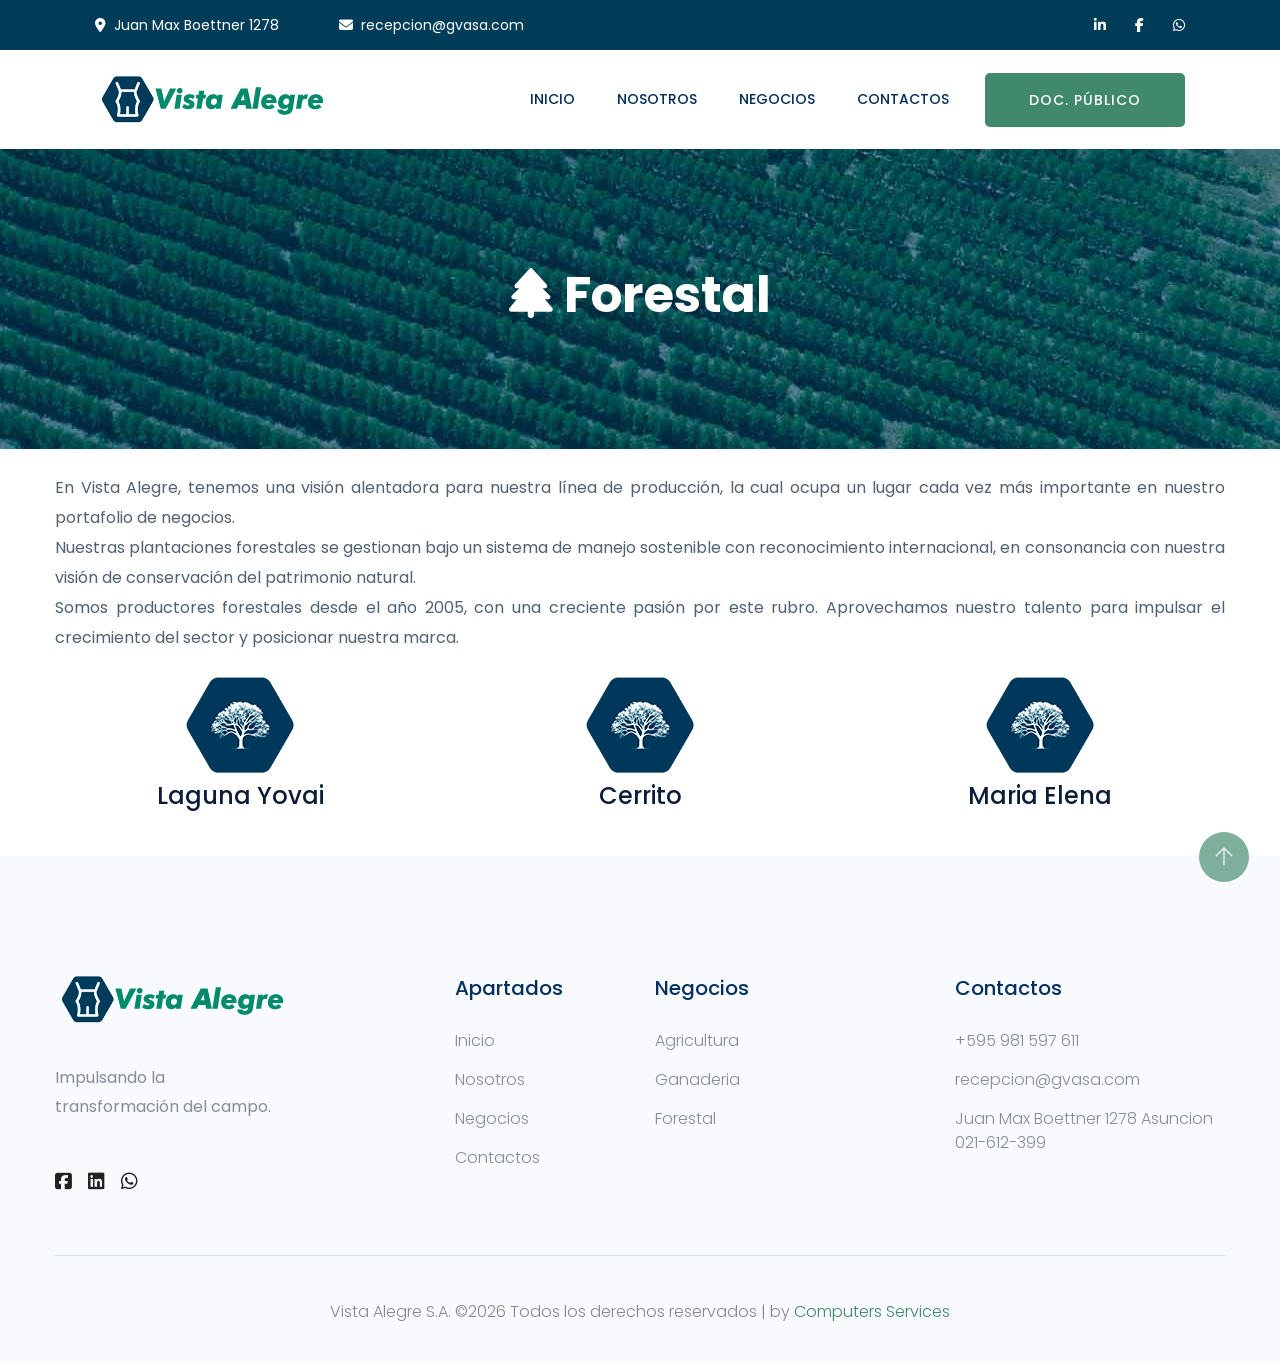
<file: forestal.html>
<!doctype html>
<html class="no-js" lang="zxx">
    <head>
        <meta charset="utf-8">
        <meta http-equiv="x-ua-compatible" content="ie=edge">
        <title>Forestal - Vista Alegre S.A. </title>
        <meta name="description" content="">
        <meta name="viewport" content="width=device-width, initial-scale=1">

        <link rel="manifest" href="site.webmanifest">
		<link rel="shortcut icon" type="image/x-icon" href="assets/img/favicon.ico">


        <script src="https://code.jquery.com/jquery-3.6.0.min.js"></script>
<script>
$(document).ready(function(){
  // Agregar efecto de desplazamiento suave a todos los enlaces
  $('a[href^="#"]').on('click', function(event) {
    var target = $(this.getAttribute('href'));
    if (target.length) {
      event.preventDefault();
      $('html, body').stop().animate({
        scrollTop: target.offset().top
      }, 1000); // 1000 milisegundos = 1 segundo
    }
  });
});
</script>


<style>
    /* Estilo para el contenedor del pop-up */
    .popup-container {
        display: none; /* El pop-up estará oculto inicialmente */
        position: fixed;
        top: 50%;
        left: 50%;
        transform: translate(-50%, -50%);
        background-color: #ffffff;
        padding: 20px;
        border: 1px solid #ccc;
        box-shadow: 0 2px 5px rgba(0, 0, 0, 0.2);
        z-index: 9999;
    }
    /* Estilo para el botón de cerrar */
    .close-btn {
        position: absolute;
        top: 5px;
        right: 5px;
        cursor: pointer;
    }
	</style>

		<!-- CSS here -->
            <link rel="stylesheet" href="assets/css/bootstrap.min.css">
            <link rel="stylesheet" href="assets/css/owl.carousel.min.css">
            <link rel="stylesheet" href="assets/css/flaticon.css">
            <link rel="stylesheet" href="assets/css/slicknav.css">
            <link rel="stylesheet" href="assets/css/animate.min.css">
            <link rel="stylesheet" href="assets/css/magnific-popup.css">
            <link rel="stylesheet" href="https://cdnjs.cloudflare.com/ajax/libs/font-awesome/6.4.0/css/all.min.css">
            <link rel="stylesheet" href="assets/css/themify-icons.css">
            <link rel="stylesheet" href="assets/css/slick.css">
            <link rel="stylesheet" href="assets/css/nice-select.css">
            <link rel="stylesheet" href="assets/css/style.css">


            <link href="assets/img/favicon.ico" rel="shortcut icon" type="image/x-icon">
            <link href="assets/img/favicon.ico" rel="icon" sizes="60x60" type="image/png">
            <link href="assets/img/favicon.ico" rel="icon" sizes="60x60" type="image/png">
            <link href="assets/img/favicon.ico" rel="apple-touch-icon">
   </head>

   <body>
       
    <!-- Preloader Start -->
    <div id="preloader-active">
        <div class="preloader d-flex align-items-center justify-content-center">
            <div class="preloader-inner position-relative">
                <div class="preloader-circle"></div>
                <div class="preloader-img pere-text">
                    <img src="assets/img/favicon.ico" alt="">
                </div>
            </div>
        </div>
    </div>
    <!-- Preloader Start -->

    <header>
        <!-- Header Start -->
       <div class="header-area">
            <div class="main-header ">
                <div class="header-top top-bg d-none d-lg-block">
                   <div class="container-fluid">
                       <div class="col-xl-12">
                            <div class="row d-flex justify-content-between align-items-center">
                                <div class="header-info-left">
                                    <ul>     
                                        <li><i class="fas fa-map-marker-alt"></i>Juan Max Boettner 1278</li>
                                        <li><i class="fas fa-envelope"></i>recepcion@gvasa.com</li>
                                    </ul>
                                </div>
                                <div class="header-info-right">
                                    <ul class="header-social">    
                                        <li><a href="https://www.linkedin.com/company/ganadera-vista-alegre-s.a./about/" target="_blank"><i class="fab fa-linkedin-in"></i></a></li>
                                        <li><a href="#"><i class="fab fa-facebook-f"></i></a></li>
                                        <li><a href="https://wa.me/595981597611" target="_blank"><i class="fab fa-whatsapp"></i></a></li>
                                    </ul>
                                </div>
                            </div>
                       </div>
                   </div>
                </div>
               <div class="header-bottom  header-sticky">
                    <div class="container-fluid">
                        <div class="row align-items-center">
                            <!-- Logo -->
                            <div class="col-xl-2 col-lg-1 col-md-1">
                                <div class="logo">
                                  <a href="index.html"><img src="assets/img/logo/logo.png" alt=""></a>
                                </div>
                            </div>
                            <div class="col-xl-8 col-lg-8 col-md-8">
                                <!-- Main-menu -->
                                <div class="main-menu f-right d-none d-lg-block">
                                    <nav> 
                                        <ul id="navigation">                                                                                                                                     
                                            <li><a href="index.html">Inicio</a></li>
                                            <li><a href="index.html#nosotros">Nosotros</a></li>
                                            <li><a href="index.html#negocio">Negocios</a>
                                                <ul class="submenu">
                                                    <li><a href="agricultura.html">Agricultura</a></li>
                                                    <li><a href="ganaderia.html">Ganadería</a></li>
                                                    <li><a href="forestal.html">Forestal</a></li>
                                                </ul>
                                            </li>
                                            <li><a href="index.html#contacto">Contactos</a></li>
                                            


                                        </ul>
                                    </nav>
                                </div>
                            </div>             
                            <div class="col-xl-2 col-lg-3 col-md-3">
                                <div class="header-right-btn f-right d-none d-lg-block">
                                    <a href="index.html#doc" class="btn header-btn">Doc. público</a>
                                </div>
                            </div>
                            <!-- Mobile Menu -->
                            <div class="col-12">
                                <div class="mobile_menu d-block d-lg-none"></div>
                            </div>
                        </div>
                    </div>
               </div>
            </div>
       </div>
        <!-- Header End -->
    </header>

    <main>

        <!-- slider Area Start-->
        <div class="slider-area ">
            <!-- Mobile Menu -->
            <div class="single-slider slider-height2 d-flex align-items-center" data-background="assets/img/hero/contact_hero1.jpg">
                <div class="container">
                    <div class="row">
                        <div class="col-xl-12">
                            <div class="hero-cap text-center">
                                <h2><i class="fas fa-tree"></i> Forestal</h2>
                            </div>
                        </div>
                    </div>
                </div>
            </div>
        </div>
        <!-- slider Area End-->

        

        <!-- services Area Start-->
        <div >
            <div class="container">
                <!-- section tittle -->
                <div class="row">
                    
                    <div class="col-lg-12">
                        <br>
                        <p style="text-align: justify;">En Vista Alegre, tenemos una visión alentadora para nuestra línea de producción, la cual ocupa un lugar cada vez más importante en nuestro portafolio de negocios.
                            <br>
                            Nuestras plantaciones forestales se gestionan bajo un sistema de manejo sostenible con reconocimiento internacional, en consonancia con nuestra visión de conservación del patrimonio natural.<br>
                            Somos productores forestales desde el año 2005, con una creciente pasión por este rubro. Aprovechamos nuestro talento para impulsar el crecimiento del sector y posicionar nuestra marca.
                        </p>
                        <div class="section-tittle text-center">
                            
                        </div>
                    </div>
                </div>
                <div class="row">
                    <div class="col-xl-4 col-lg-4 col-md-6">
                        <div class="single-services text-center mb-30">
                            <div class="testimonial-icon mb-45">
                                <img src="assets/img/logo/testimonial2.png" class="ani-btn " alt="">
                                <h4>Laguna Yovai</h4>
                            </div>
                        </div>
                    </div>
                    <div class="col-xl-4 col-lg-4 col-md-6">
                        <div class="single-services text-center mb-30">
                            <div class="testimonial-icon mb-45">
                                <img src="assets/img/logo/testimonial2.png" class="ani-btn " alt="">
                                <h4>Cerrito</h4>
                            </div>
                        </div>
                    </div>
                    <div class="col-xl-4 col-lg-4 col-md-6">
                        <div class="single-services text-center mb-30">
                            <div class="testimonial-icon mb-45">
                                <img src="assets/img/logo/testimonial2.png" class="ani-btn " alt="">
                                <h4>Maria Elena</h4>
                            </div>
                        </div>
                    </div>
                
                    
                    
                </div>
            </div>
        </div>
        <!-- services Area End-->

        

    </main>
   <footer>
       <!-- Footer Start-->
       <div class="footer-area footer-padding">
           <div class="container">
               <div class="row d-flex justify-content-between">
                   <div class="col-xl-4 col-lg-4 col-md-4 col-sm-6">
                      <div class="single-footer-caption mb-50">
                        <div class="single-footer-caption mb-30">
                             <!-- logo -->
                            <div class="footer-logo">
                                <a href="index.html"><img src="assets/img/logo/logo2_footer.png" alt=""></a>
                            </div>
                            <div class="footer-tittle">
                                <div class="footer-pera">
                                    <p>Impulsando la transformación del campo.</p>
                               </div>
                            </div>
                            <!-- social -->
                            <div class="footer-social">
                                <a href="#"><i class="fab fa-facebook-square"></i></a>
                                <a href="https://www.linkedin.com/company/ganadera-vista-alegre-s.a./about/" target="_blank"><i class="fab fa-linkedin"></i></a>
                                <a href="https://wa.me/595981597611" target="_blank"><i class="fab fa-whatsapp"></i></a>
                            </div>
                        </div>
                      </div>
                   </div>
                   <div class="col-xl-2 col-lg-2 col-md-4 col-sm-5">
                       <div class="single-footer-caption mb-50">
                           <div class="footer-tittle">
                               <h4>Apartados</h4>
                               <ul>
                                   <li><a href="index.html">Inicio</a></li>
                                   <li><a href="index.html#nosotros">Nosotros</a></li>
                                   <li><a href="index.html#negocio">Negocios</a></li>
                                   <li><a href="index.html#contacto">Contactos</a></li>
                                   
                               </ul>
                           </div>
                       </div>
                   </div>
                   <div class="col-xl-3 col-lg-3 col-md-4 col-sm-7">
                       <div class="single-footer-caption mb-50">
                           <div class="footer-tittle">
                               <h4>Negocios</h4>
                               <ul>
                                   <li><a href="agricultura.html">Agricultura</a></li>
                                   <li><a href="ganaderia.html">Ganaderia</a></li>
                                   <li><a href="forestal.html">Forestal</a></li>
                               </ul>
                           </div>
                       </div>
                   </div>
                   <div class="col-xl-3 col-lg-3 col-md-4 col-sm-5">
                       <div class="single-footer-caption mb-50">
                           <div class="footer-tittle">
                               <h4>Contactos</h4>
                               <ul>
                                <li><a href="tel:595981597611">+595 981 597 611</a></li>
                                <li><a href="mailto:recepcion@gvasa.com">recepcion@gvasa.com</a></li>
                                <li><a href="#">Juan Max Boettner 1278 Asuncion 021-612-399
                                </a></li>
                            </ul>
                           </div>
                       </div>
                   </div>
               </div>
           </div>
       </div>
       <!-- footer-bottom aera -->
       <div class="footer-bottom-area footer-bg">
           <div class="container">
               <div class="footer-border">
                    <div class="row d-flex align-items-center">
                        <div class="col-xl-12 ">
                            <div class="footer-copy-right text-center">
                                <p><!-- Link back to Colorlib can't be removed. Template is licensed under CC BY 3.0. -->
  Vista Alegre S.A. &copy;<script>document.write(new Date().getFullYear());</script>  Todos los derechos reservados | by <a href="https://www.computersservices.com.py/" target="_blank">Computers Services</a>
  <!-- Link back to Colorlib can't be removed. Template is licensed under CC BY 3.0. --></p>
                            </div>
                        </div>
                    </div>
               </div>
           </div>
       </div>
       <!-- Footer End-->
   </footer>
   
	<!-- JS here -->
	
		<!-- All JS Custom Plugins Link Here here -->
        <script src="./assets/js/vendor/modernizr-3.5.0.min.js"></script>
		<!-- Jquery, Popper, Bootstrap -->
		<script src="./assets/js/vendor/jquery-1.12.4.min.js"></script>
        <script src="./assets/js/popper.min.js"></script>
        <script src="./assets/js/bootstrap.min.js"></script>
	    <!-- Jquery Mobile Menu -->
        <script src="./assets/js/jquery.slicknav.min.js"></script>

		<!-- Jquery Slick , Owl-Carousel Plugins -->
        <script src="./assets/js/owl.carousel.min.js"></script>
        <script src="./assets/js/slick.min.js"></script>
        <!-- Date Picker -->
        <script src="./assets/js/gijgo.min.js"></script>
		<!-- One Page, Animated-HeadLin -->
        <script src="./assets/js/wow.min.js"></script>
		<script src="./assets/js/animated.headline.js"></script>
        <script src="./assets/js/jquery.magnific-popup.js"></script>

		<!-- Scrollup, nice-select, sticky -->
        <script src="./assets/js/jquery.scrollUp.min.js"></script>
        <script src="./assets/js/jquery.nice-select.min.js"></script>
		<script src="./assets/js/jquery.sticky.js"></script>
        
        <!-- contact js -->
        <script src="./assets/js/contact.js"></script>
        <script src="./assets/js/jquery.form.js"></script>
        <script src="./assets/js/jquery.validate.min.js"></script>
        <script src="./assets/js/mail-script.js"></script>
        <script src="./assets/js/jquery.ajaxchimp.min.js"></script>
        
		<!-- Jquery Plugins, main Jquery -->	
        <script src="./assets/js/plugins.js"></script>
        <script src="./assets/js/main.js"></script>

        <script>
            // Función para mostrar u ocultar el pop-up
            function togglePopup() {
                var popup = document.getElementById("popup");
                if (popup.style.display === "none") {
                    popup.style.display = "block";
                } else {
                    popup.style.display = "none";
                }
            }
        </script>

<script>
    // Función para mostrar u ocultar el pop-up
    function togglePopup() {
        var popup = document.getElementById("popup");
        if (popup.style.display === "none") {
            popup.style.display = "block";
        } else {
            popup.style.display = "none";
        }
    }
</script>
        
    </body>
</html>
</file>
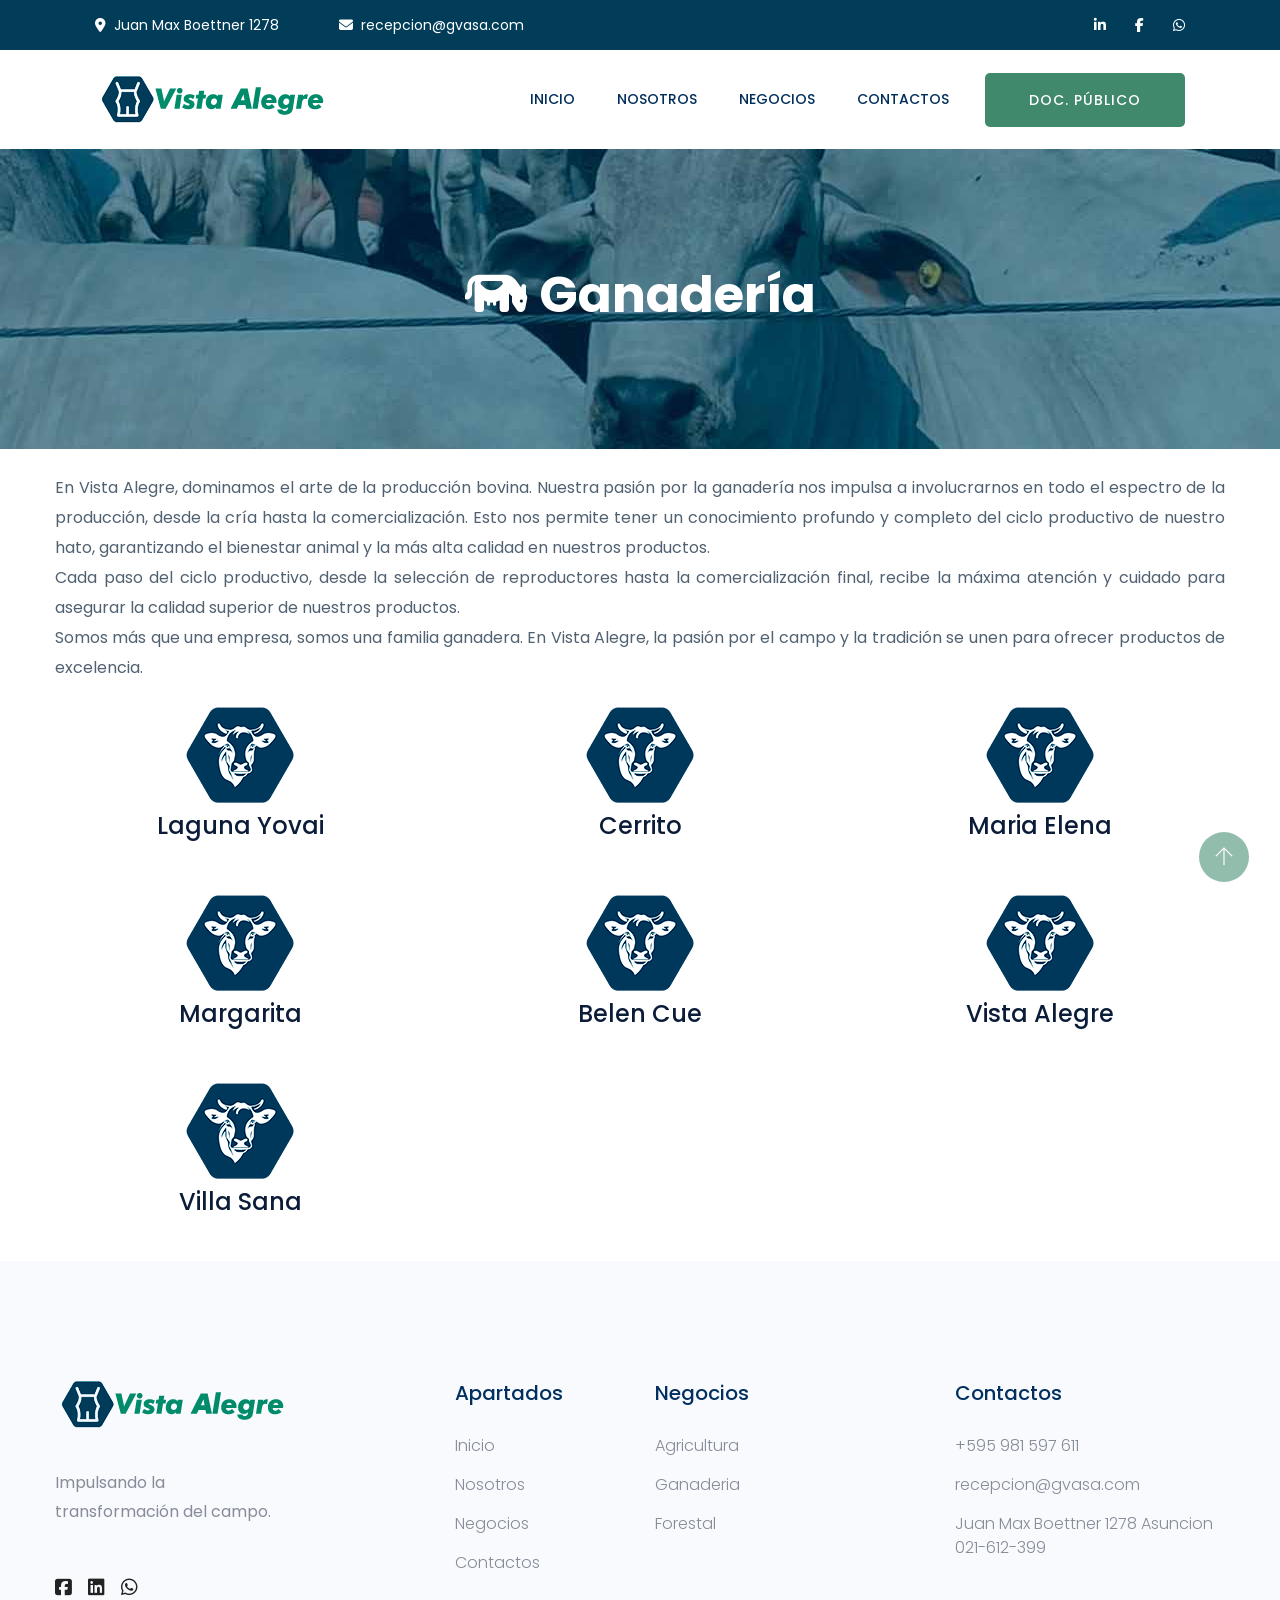
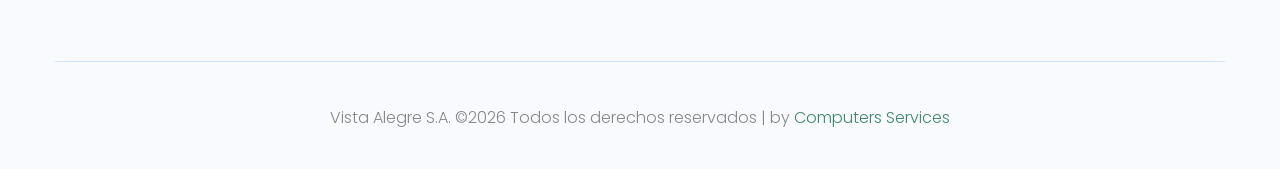
<file: ganaderia.html>
<!doctype html>
<html class="no-js" lang="zxx">
    <head>
        <meta charset="utf-8">
        <meta http-equiv="x-ua-compatible" content="ie=edge">
        <title>Ganadería - Vista Alegre S.A. </title>
        <meta name="description" content="">
        <meta name="viewport" content="width=device-width, initial-scale=1">

        <link rel="manifest" href="site.webmanifest">
		<link rel="shortcut icon" type="image/x-icon" href="assets/img/favicon.ico">


        <script src="https://code.jquery.com/jquery-3.6.0.min.js"></script>
<script>
$(document).ready(function(){
  // Agregar efecto de desplazamiento suave a todos los enlaces
  $('a[href^="#"]').on('click', function(event) {
    var target = $(this.getAttribute('href'));
    if (target.length) {
      event.preventDefault();
      $('html, body').stop().animate({
        scrollTop: target.offset().top
      }, 1000); // 1000 milisegundos = 1 segundo
    }
  });
});
</script>


<style>
    /* Estilo para el contenedor del pop-up */
    .popup-container {
        display: none; /* El pop-up estará oculto inicialmente */
        position: fixed;
        top: 50%;
        left: 50%;
        transform: translate(-50%, -50%);
        background-color: #ffffff;
        padding: 20px;
        border: 1px solid #ccc;
        box-shadow: 0 2px 5px rgba(0, 0, 0, 0.2);
        z-index: 9999;
    }
    /* Estilo para el botón de cerrar */
    .close-btn {
        position: absolute;
        top: 5px;
        right: 5px;
        cursor: pointer;
    }
	</style>

		<!-- CSS here -->
            <link rel="stylesheet" href="assets/css/bootstrap.min.css">
            <link rel="stylesheet" href="assets/css/owl.carousel.min.css">
            <link rel="stylesheet" href="assets/css/flaticon.css">
            <link rel="stylesheet" href="assets/css/slicknav.css">
            <link rel="stylesheet" href="assets/css/animate.min.css">
            <link rel="stylesheet" href="assets/css/magnific-popup.css">
            <link rel="stylesheet" href="https://cdnjs.cloudflare.com/ajax/libs/font-awesome/6.4.0/css/all.min.css">
            <link rel="stylesheet" href="assets/css/themify-icons.css">
            <link rel="stylesheet" href="assets/css/slick.css">
            <link rel="stylesheet" href="assets/css/nice-select.css">
            <link rel="stylesheet" href="assets/css/style.css">


            <link href="assets/img/favicon.ico" rel="shortcut icon" type="image/x-icon">
            <link href="assets/img/favicon.ico" rel="icon" sizes="60x60" type="image/png">
            <link href="assets/img/favicon.ico" rel="icon" sizes="60x60" type="image/png">
            <link href="assets/img/favicon.ico" rel="apple-touch-icon">
   </head>

   <body>
       
    <!-- Preloader Start -->
    <div id="preloader-active">
        <div class="preloader d-flex align-items-center justify-content-center">
            <div class="preloader-inner position-relative">
                <div class="preloader-circle"></div>
                <div class="preloader-img pere-text">
                    <img src="assets/img/favicon.ico" alt="">
                </div>
            </div>
        </div>
    </div>
    <!-- Preloader Start -->

    <header>
        <!-- Header Start -->
       <div class="header-area">
            <div class="main-header ">
                <div class="header-top top-bg d-none d-lg-block">
                   <div class="container-fluid">
                       <div class="col-xl-12">
                            <div class="row d-flex justify-content-between align-items-center">
                                <div class="header-info-left">
                                    <ul>     
                                        <li><i class="fas fa-map-marker-alt"></i>Juan Max Boettner 1278</li>
                                        <li><i class="fas fa-envelope"></i>recepcion@gvasa.com</li>
                                    </ul>
                                </div>
                                <div class="header-info-right">
                                    <ul class="header-social">    
                                        <li><a href="https://www.linkedin.com/company/ganadera-vista-alegre-s.a./about/" target="_blank"><i class="fab fa-linkedin-in"></i></a></li>
                                        <li><a href="#"><i class="fab fa-facebook-f"></i></a></li>
                                        <li><a href="https://wa.me/595981597611" target="_blank"><i class="fab fa-whatsapp"></i></a></li>
                                    </ul>
                                </div>
                            </div>
                       </div>
                   </div>
                </div>
               <div class="header-bottom  header-sticky">
                    <div class="container-fluid">
                        <div class="row align-items-center">
                            <!-- Logo -->
                            <div class="col-xl-2 col-lg-1 col-md-1">
                                <div class="logo">
                                  <a href="index.html"><img src="assets/img/logo/logo.png" alt=""></a>
                                </div>
                            </div>
                            <div class="col-xl-8 col-lg-8 col-md-8">
                                <!-- Main-menu -->
                                <div class="main-menu f-right d-none d-lg-block">
                                    <nav> 
                                        <ul id="navigation">                                                                                                                                     
                                            <li><a href="index.html">Inicio</a></li>
                                            <li><a href="index.html#nosotros">Nosotros</a></li>
                                            <li><a href="index.html#negocio">Negocios</a>
                                                <ul class="submenu">
                                                    <li><a href="agricultura.html">Agricultura</a></li>
                                                    <li><a href="ganaderia.html">Ganadería</a></li>
                                                    <li><a href="forestal.html">Forestal</a></li>
                                                </ul>
                                            </li>
                                            <li><a href="index.html#contacto">Contactos</a></li>
                                            


                                        </ul>
                                    </nav>
                                </div>
                            </div>             
                            <div class="col-xl-2 col-lg-3 col-md-3">
                                <div class="header-right-btn f-right d-none d-lg-block">
                                    <a href="index.html#doc" class="btn header-btn">Doc. público</a>
                                </div>
                            </div>
                            <!-- Mobile Menu -->
                            <div class="col-12">
                                <div class="mobile_menu d-block d-lg-none"></div>
                            </div>
                        </div>
                    </div>
               </div>
            </div>
       </div>
        <!-- Header End -->
    </header>

    <main>

        <!-- slider Area Start-->
        <div class="slider-area ">
            <!-- Mobile Menu -->
            <div class="single-slider slider-height2 d-flex align-items-center" data-background="assets/img/hero/contact_hero2.jpg">
                <div class="container">
                    <div class="row">
                        <div class="col-xl-12">
                            <div class="hero-cap text-center">
                                <h2><i class="fas fa-cow"></i> Ganadería</h2>
                            </div>
                        </div>
                    </div>
                </div>
            </div>
        </div>
        <!-- slider Area End-->

        

        <!-- services Area Start-->
        <div >
            <div class="container">
                <!-- section tittle -->
                <div class="row">
                    
                    <div class="col-lg-12">
                        <br>
                        <p style="text-align: justify;">En Vista Alegre, dominamos el arte de la producción bovina. Nuestra pasión por la ganadería nos impulsa a involucrarnos en todo el espectro de la producción, desde la cría hasta la comercialización. Esto nos permite tener un conocimiento profundo y completo del ciclo productivo de nuestro hato, garantizando el bienestar animal y la más alta calidad en nuestros productos.                            <br>
                            Cada paso del ciclo productivo, desde la selección de reproductores hasta la comercialización final, recibe la máxima atención y cuidado para asegurar la calidad superior de nuestros productos.<br>
                            Somos más que una empresa, somos una familia ganadera. En Vista Alegre, la pasión por el campo y la tradición se unen para ofrecer productos de excelencia.
                        </p>
                        <div class="section-tittle text-center">
                            
                        </div>
                    </div>
                </div>
                <div class="row">
                    <div class="col-xl-4 col-lg-4 col-md-6">
                        <div class="single-services text-center mb-30">
                            <div class="testimonial-icon mb-45">
                                <img src="assets/img/logo/testimonial.png" class="ani-btn " alt="">
                                <h4>Laguna Yovai</h4>
                            </div>
                        </div>
                    </div>
                    <div class="col-xl-4 col-lg-4 col-md-6">
                        <div class="single-services text-center mb-30">
                            <div class="testimonial-icon mb-45">
                                <img src="assets/img/logo/testimonial.png" class="ani-btn " alt="">
                                <h4>Cerrito</h4>
                            </div>
                        </div>
                    </div>
                    <div class="col-xl-4 col-lg-4 col-md-6">
                        <div class="single-services text-center mb-30">
                            <div class="testimonial-icon mb-45">
                                <img src="assets/img/logo/testimonial.png" class="ani-btn " alt="">
                                <h4>Maria Elena</h4>
                            </div>
                        </div>
                    </div>
                    <div class="col-xl-4 col-lg-4 col-md-6">
                        <div class="single-services text-center mb-30">
                            <div class="testimonial-icon mb-45">
                                <img src="assets/img/logo/testimonial.png" class="ani-btn " alt="">
                                <h4>Margarita</h4>
                            </div>
                        </div>
                    </div>
                    <div class="col-xl-4 col-lg-4 col-md-6">
                        <div class="single-services text-center mb-30">
                            <div class="testimonial-icon mb-45">
                                <img src="assets/img/logo/testimonial.png" class="ani-btn " alt="">
                                <h4>Belen Cue</h4>
                            </div>
                        </div>
                    </div>
                    <div class="col-xl-4 col-lg-4 col-md-6">
                        <div class="single-services text-center mb-30">
                            <div class="testimonial-icon mb-45">
                                <img src="assets/img/logo/testimonial.png" class="ani-btn " alt="">
                                <h4>Vista Alegre</h4>
                            </div>
                        </div>
                    </div>
                    <div class="col-xl-4 col-lg-4 col-md-6">
                        <div class="single-services text-center mb-30">
                            <div class="testimonial-icon mb-45">
                                <img src="assets/img/logo/testimonial.png" class="ani-btn " alt="">
                                <h4>Villa Sana</h4>
                            </div>
                        </div>
                    </div>
                </div>
            </div>
        </div>
        <!-- services Area End-->

        

    </main>
   <footer>
       <!-- Footer Start-->
       <div class="footer-area footer-padding">
           <div class="container">
               <div class="row d-flex justify-content-between">
                   <div class="col-xl-4 col-lg-4 col-md-4 col-sm-6">
                      <div class="single-footer-caption mb-50">
                        <div class="single-footer-caption mb-30">
                             <!-- logo -->
                            <div class="footer-logo">
                                <a href="index.html"><img src="assets/img/logo/logo2_footer.png" alt=""></a>
                            </div>
                            <div class="footer-tittle">
                                <div class="footer-pera">
                                    <p>Impulsando la transformación del campo.</p>
                               </div>
                            </div>
                            <!-- social -->
                            <div class="footer-social">
                                <a href="#"><i class="fab fa-facebook-square"></i></a>
                                <a href="https://www.linkedin.com/company/ganadera-vista-alegre-s.a./about/" target="_blank"><i class="fab fa-linkedin"></i></a>
                                <a href="https://wa.me/595981597611" target="_blank"><i class="fab fa-whatsapp"></i></a>
                            </div>
                        </div>
                      </div>
                   </div>
                   <div class="col-xl-2 col-lg-2 col-md-4 col-sm-5">
                       <div class="single-footer-caption mb-50">
                           <div class="footer-tittle">
                               <h4>Apartados</h4>
                               <ul>
                                   <li><a href="index.html">Inicio</a></li>
                                   <li><a href="index.html#nosotros">Nosotros</a></li>
                                   <li><a href="index.html#negocio">Negocios</a></li>
                                   <li><a href="index.html#contacto">Contactos</a></li>
                                   
                               </ul>
                           </div>
                       </div>
                   </div>
                   <div class="col-xl-3 col-lg-3 col-md-4 col-sm-7">
                       <div class="single-footer-caption mb-50">
                           <div class="footer-tittle">
                               <h4>Negocios</h4>
                               <ul>
                                   <li><a href="agricultura.html">Agricultura</a></li>
                                   <li><a href="ganaderia.html">Ganaderia</a></li>
                                   <li><a href="forestal.html">Forestal</a></li>
                               </ul>
                           </div>
                       </div>
                   </div>
                   <div class="col-xl-3 col-lg-3 col-md-4 col-sm-5">
                       <div class="single-footer-caption mb-50">
                           <div class="footer-tittle">
                               <h4>Contactos</h4>
                               <ul>
                                <li><a href="tel:595981597611">+595 981 597 611</a></li>
                                <li><a href="mailto:recepcion@gvasa.com">recepcion@gvasa.com</a></li>
                                <li><a href="#">Juan Max Boettner 1278 Asuncion 021-612-399
                                </a></li>
                            </ul>
                           </div>
                       </div>
                   </div>
               </div>
           </div>
       </div>
       <!-- footer-bottom aera -->
       <div class="footer-bottom-area footer-bg">
           <div class="container">
               <div class="footer-border">
                    <div class="row d-flex align-items-center">
                        <div class="col-xl-12 ">
                            <div class="footer-copy-right text-center">
                                <p><!-- Link back to Colorlib can't be removed. Template is licensed under CC BY 3.0. -->
  Vista Alegre S.A. &copy;<script>document.write(new Date().getFullYear());</script>  Todos los derechos reservados | by <a href="https://www.computersservices.com.py/" target="_blank">Computers Services</a>
  <!-- Link back to Colorlib can't be removed. Template is licensed under CC BY 3.0. --></p>
                            </div>
                        </div>
                    </div>
               </div>
           </div>
       </div>
       <!-- Footer End-->
   </footer>
   
	<!-- JS here -->
	
		<!-- All JS Custom Plugins Link Here here -->
        <script src="./assets/js/vendor/modernizr-3.5.0.min.js"></script>
		<!-- Jquery, Popper, Bootstrap -->
		<script src="./assets/js/vendor/jquery-1.12.4.min.js"></script>
        <script src="./assets/js/popper.min.js"></script>
        <script src="./assets/js/bootstrap.min.js"></script>
	    <!-- Jquery Mobile Menu -->
        <script src="./assets/js/jquery.slicknav.min.js"></script>

		<!-- Jquery Slick , Owl-Carousel Plugins -->
        <script src="./assets/js/owl.carousel.min.js"></script>
        <script src="./assets/js/slick.min.js"></script>
        <!-- Date Picker -->
        <script src="./assets/js/gijgo.min.js"></script>
		<!-- One Page, Animated-HeadLin -->
        <script src="./assets/js/wow.min.js"></script>
		<script src="./assets/js/animated.headline.js"></script>
        <script src="./assets/js/jquery.magnific-popup.js"></script>

		<!-- Scrollup, nice-select, sticky -->
        <script src="./assets/js/jquery.scrollUp.min.js"></script>
        <script src="./assets/js/jquery.nice-select.min.js"></script>
		<script src="./assets/js/jquery.sticky.js"></script>
        
        <!-- contact js -->
        <script src="./assets/js/contact.js"></script>
        <script src="./assets/js/jquery.form.js"></script>
        <script src="./assets/js/jquery.validate.min.js"></script>
        <script src="./assets/js/mail-script.js"></script>
        <script src="./assets/js/jquery.ajaxchimp.min.js"></script>
        
		<!-- Jquery Plugins, main Jquery -->	
        <script src="./assets/js/plugins.js"></script>
        <script src="./assets/js/main.js"></script>

        <script>
            // Función para mostrar u ocultar el pop-up
            function togglePopup() {
                var popup = document.getElementById("popup");
                if (popup.style.display === "none") {
                    popup.style.display = "block";
                } else {
                    popup.style.display = "none";
                }
            }
        </script>

<script>
    // Función para mostrar u ocultar el pop-up
    function togglePopup() {
        var popup = document.getElementById("popup");
        if (popup.style.display === "none") {
            popup.style.display = "block";
        } else {
            popup.style.display = "none";
        }
    }
</script>
        
    </body>
</html>
</file>
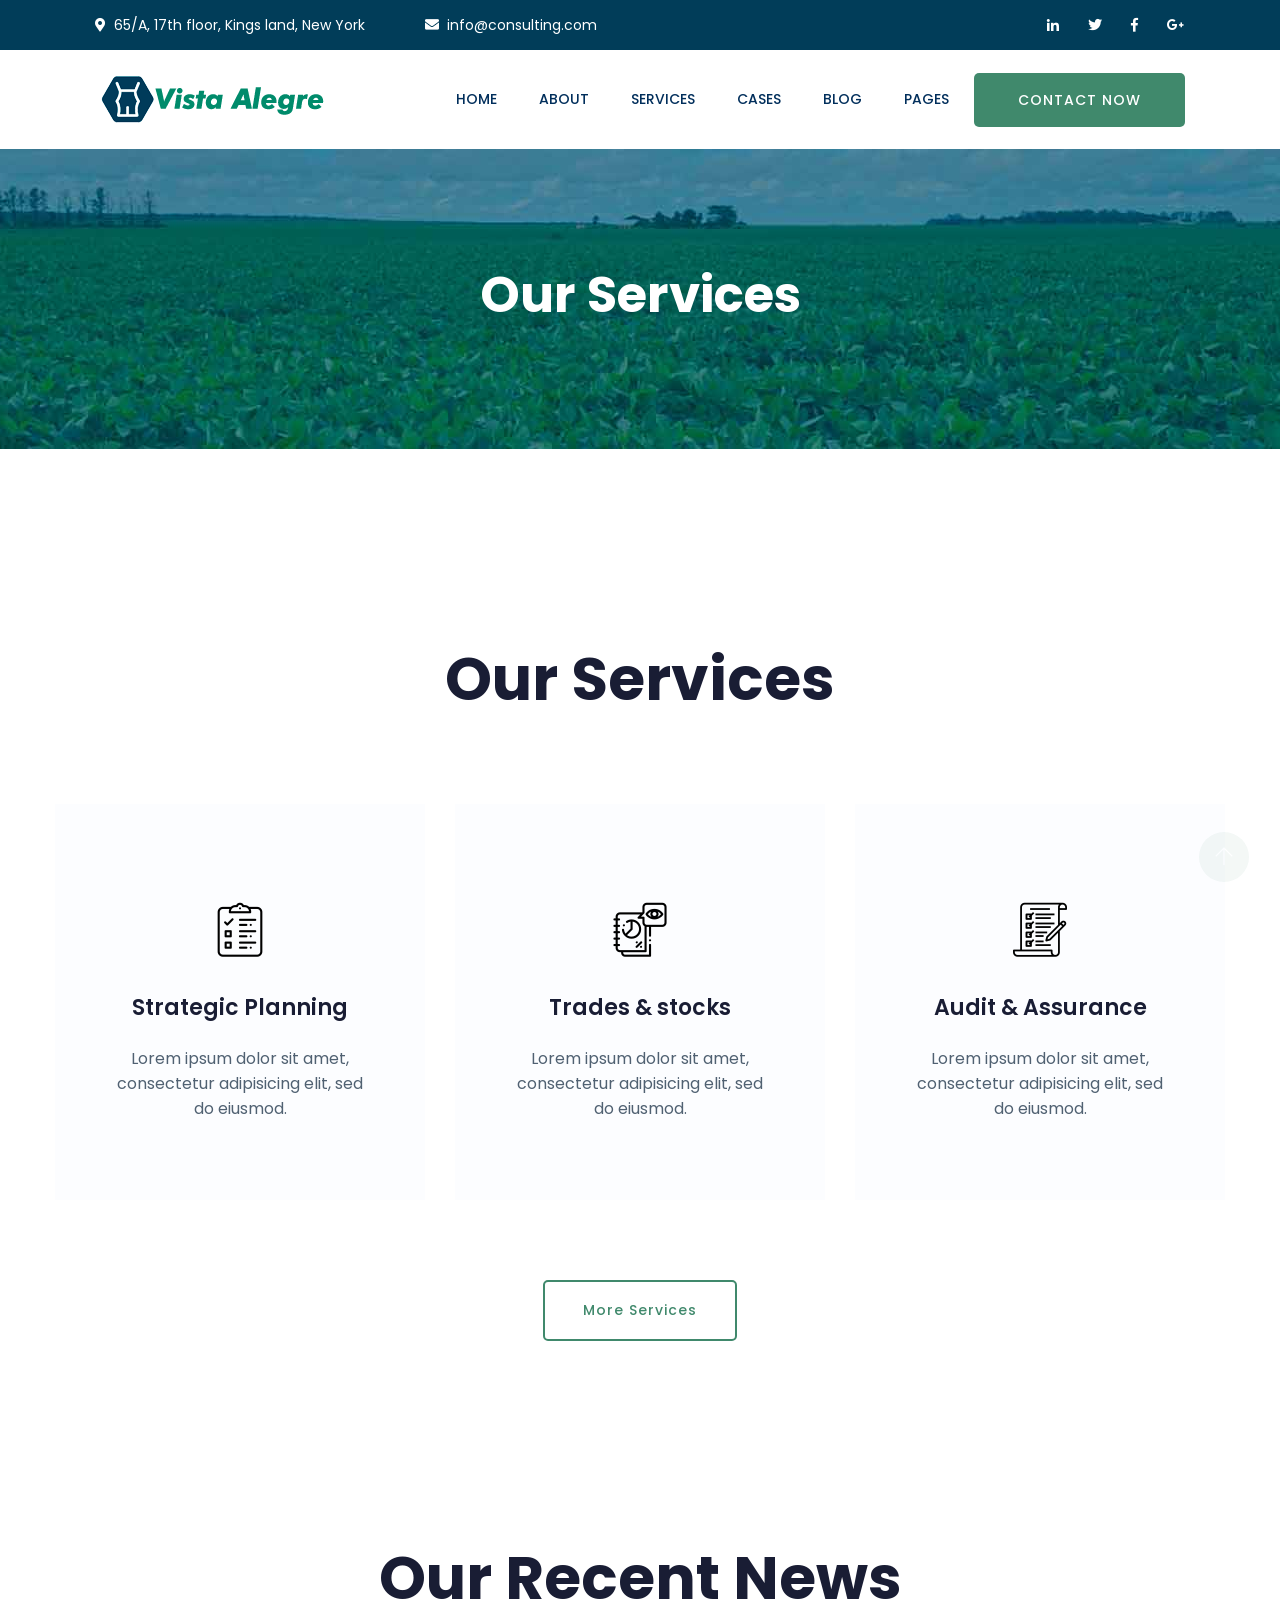
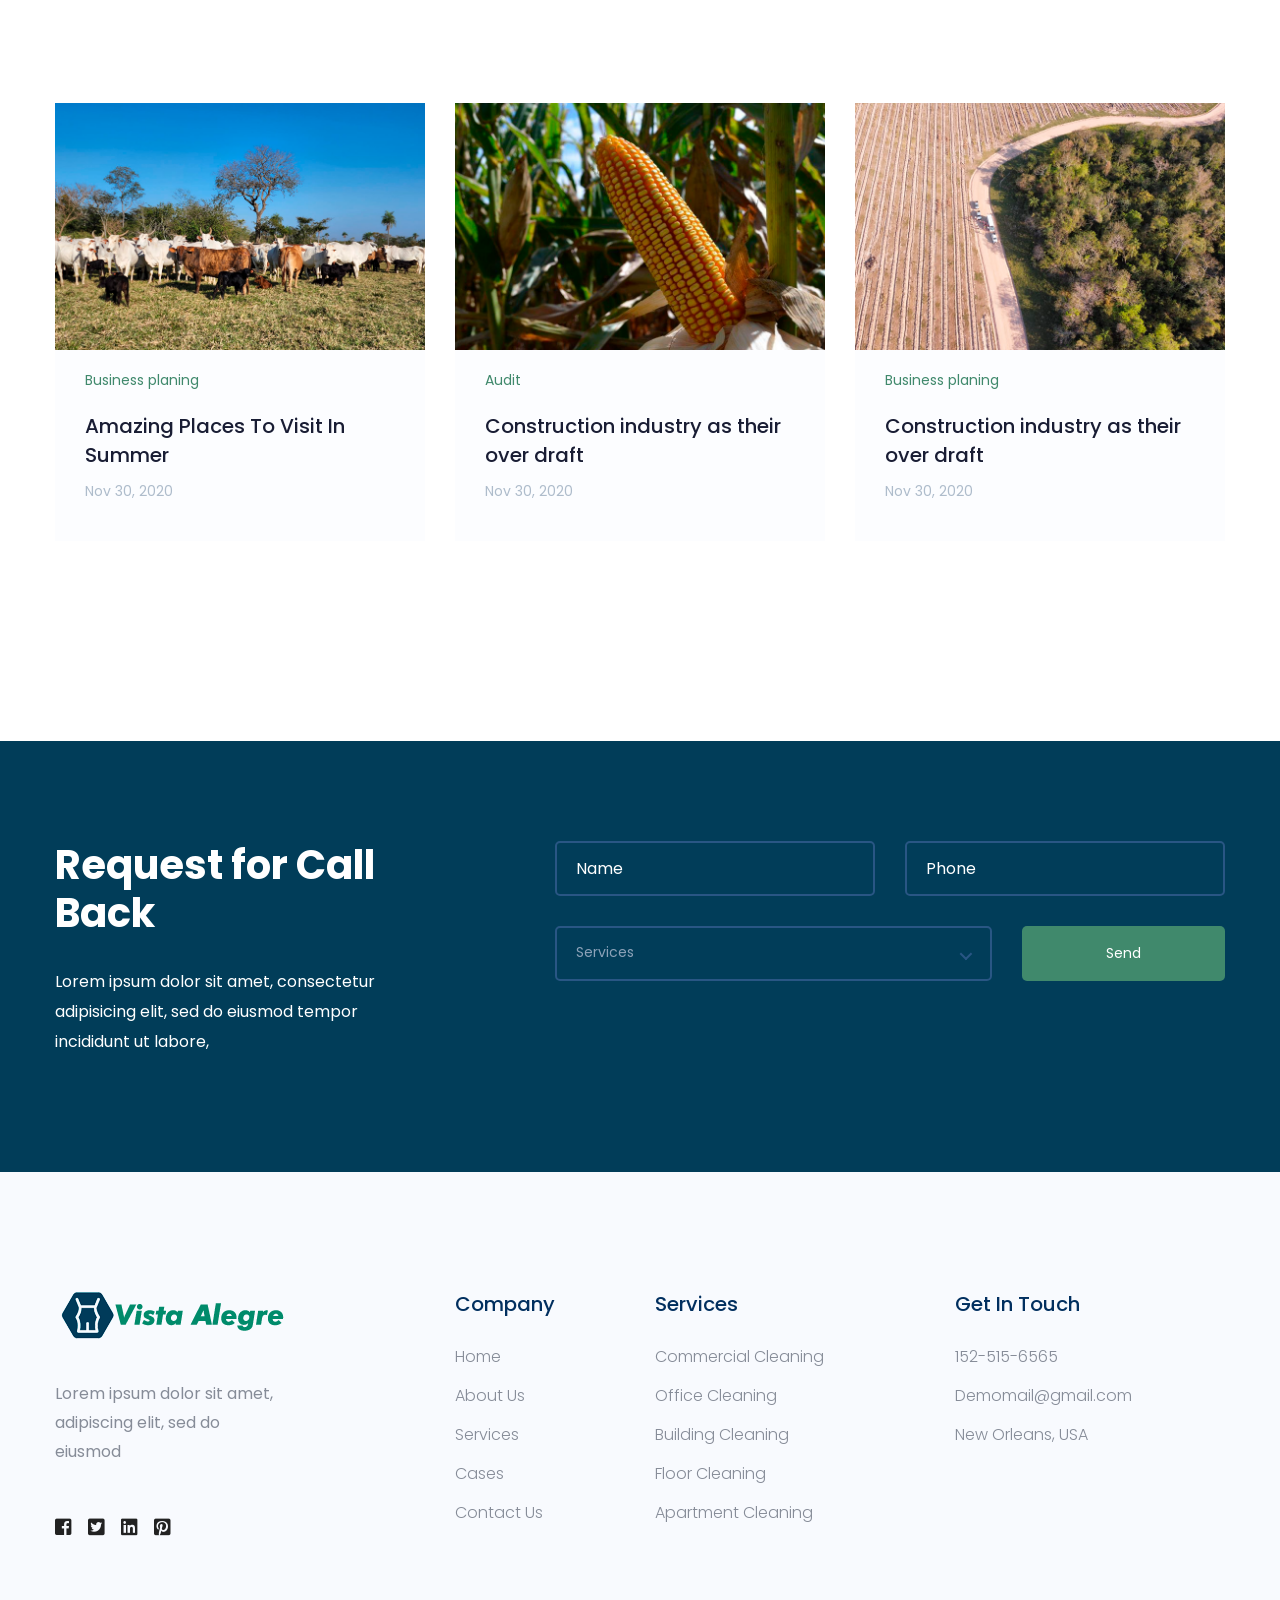
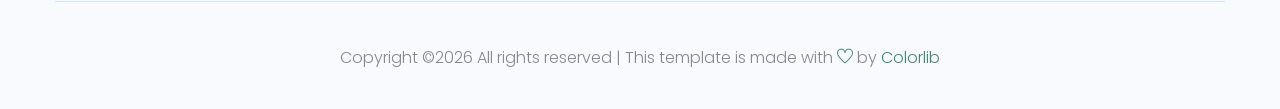
<file: services.html>
<!doctype html>
<html class="no-js" lang="zxx">
    <head>
        <meta charset="utf-8">
        <meta http-equiv="x-ua-compatible" content="ie=edge">
        <title>Consulting HTML-5 Template </title>
        <meta name="description" content="">
        <meta name="viewport" content="width=device-width, initial-scale=1">

        <link rel="manifest" href="site.webmanifest">
		<link rel="shortcut icon" type="image/x-icon" href="assets/img/favicon.ico">

		<!-- CSS here -->
            <link rel="stylesheet" href="assets/css/bootstrap.min.css">
            <link rel="stylesheet" href="assets/css/owl.carousel.min.css">

            <link rel="stylesheet" href="assets/css/flaticon.css">

            <link rel="stylesheet" href="assets/css/slicknav.css">
            <link rel="stylesheet" href="assets/css/animate.min.css">
            <link rel="stylesheet" href="assets/css/magnific-popup.css">
            <link rel="stylesheet" href="assets/css/fontawesome-all.min.css">
            <link rel="stylesheet" href="assets/css/themify-icons.css">
            <link rel="stylesheet" href="assets/css/slick.css">
            <link rel="stylesheet" href="assets/css/nice-select.css">
            <link rel="stylesheet" href="assets/css/style.css">
            <link rel="stylesheet" href="assets/css/responsive.css">
   </head>

   <body>
       
    <!-- Preloader Start -->
    <div id="preloader-active">
        <div class="preloader d-flex align-items-center justify-content-center">
            <div class="preloader-inner position-relative">
                <div class="preloader-circle"></div>
                <div class="preloader-img pere-text">
                    <img src="assets/img/logo/logo.png" alt="">
                </div>
            </div>
        </div>
    </div>
    <!-- Preloader Start -->

    <header>
        <!-- Header Start -->
       <div class="header-area">
            <div class="main-header ">
                <div class="header-top top-bg d-none d-lg-block">
                   <div class="container-fluid">
                       <div class="col-xl-12">
                            <div class="row d-flex justify-content-between align-items-center">
                                <div class="header-info-left">
                                    <ul>     
                                        <li><i class="fas fa-map-marker-alt"></i>65/A, 17th floor, Kings land, New York</li>
                                        <li><i class="fas fa-envelope"></i>info@consulting.com</li>
                                    </ul>
                                </div>
                                <div class="header-info-right">
                                    <ul class="header-social">    
                                        <li><a href="#"><i class="fab fa-linkedin-in"></i></a></li>
                                        <li><a href="#"><i class="fab fa-twitter"></i></a></li>
                                        <li><a href="#"><i class="fab fa-facebook-f"></i></a></li>
                                       <li> <a href="#"><i class="fab fa-google-plus-g"></i></a></li>
                                    </ul>
                                </div>
                            </div>
                       </div>
                   </div>
                </div>
               <div class="header-bottom  header-sticky">
                    <div class="container-fluid">
                        <div class="row align-items-center">
                            <!-- Logo -->
                            <div class="col-xl-2 col-lg-1 col-md-1">
                                <div class="logo">
                                  <a href="index.html"><img src="assets/img/logo/logo.png" alt=""></a>
                                </div>
                            </div>
                            <div class="col-xl-8 col-lg-8 col-md-8">
                                <!-- Main-menu -->
                                <div class="main-menu f-right d-none d-lg-block">
                                    <nav> 
                                        <ul id="navigation">                                                                                                                                     
                                            <li><a href="index.html">Home</a></li>
                                            <li><a href="about.html">About</a></li>
                                            <li><a href="services.html">Services</a></li>
                                            <li><a href="cases.html">Cases</a></li>
                                            <li><a href="blog.html">Blog</a>
                                                <ul class="submenu">
                                                    <li><a href="blog.html">Blog</a></li>
                                                    <li><a href="single-blog.html">Blog Details</a></li>
                                                </ul>
                                            </li>
                                            <li><a href="#">Pages</a>
                                                <ul class="submenu">
                                                    <li><a href="contact.html">Contact</a></li>
                                                    <li><a href="elements.html">Element</a></li>
                                                </ul>
                                            </li>
                                        </ul>
                                    </nav>
                                </div>
                            </div>             
                            <div class="col-xl-2 col-lg-3 col-md-3">
                                <div class="header-right-btn f-right d-none d-lg-block">
                                    <a href="#" class="btn header-btn">Contact Now</a>
                                </div>
                            </div>
                            <!-- Mobile Menu -->
                            <div class="col-12">
                                <div class="mobile_menu d-block d-lg-none"></div>
                            </div>
                        </div>
                    </div>
               </div>
            </div>
       </div>
        <!-- Header End -->
    </header>

    <main>

        <!-- slider Area Start-->
        <div class="slider-area ">
            <!-- Mobile Menu -->
            <div class="single-slider slider-height2 d-flex align-items-center" data-background="assets/img/hero/services_hero.jpg">
                <div class="container">
                    <div class="row">
                        <div class="col-xl-12">
                            <div class="hero-cap text-center">
                                <h2>Our Services</h2>
                            </div>
                        </div>
                    </div>
                </div>
            </div>
        </div>
        <!-- slider Area End-->

        <!-- services Area Start-->
        <div class="services-area section-padding2">
            <div class="container">
                <!-- section tittle -->
                <div class="row">
                    <div class="col-lg-12">
                        <div class="section-tittle text-center">
                            <h2>Our Services</h2>
                        </div>
                    </div>
                </div>
                <div class="row">
                    <div class="col-xl-4 col-lg-4 col-md-6">
                        <div class="single-services text-center mb-30">
                            <div class="services-icon">
                                <span class="flaticon-checklist"></span>
                            </div>
                            <div class="services-caption">
                                <h4>Strategic Planning</h4>
                                <p>Lorem ipsum dolor sit amet, consectetur adipisicing elit, sed do eiusmod.</p>
                            </div>
                        </div>
                    </div>
                    <div class="col-xl-4 col-lg-4 col-md-6">
                        <div class="single-services text-center mb-30">
                            <div class="services-icon">
                                <span class="flaticon-audit"></span>
                            </div>
                            <div class="services-caption">
                                <h4>Trades & stocks</h4>
                                <p>Lorem ipsum dolor sit amet, consectetur adipisicing elit, sed do eiusmod.</p>
                            </div>
                        </div>
                    </div>
                    <div class="col-xl-4 col-lg-4 col-md-6">
                        <div class="single-services text-center mb-30">
                            <div class="services-icon">
                                <span class="flaticon-checklist-1"></span>
                            </div>
                            <div class="services-caption">
                                <h4>Audit & Assurance</h4>
                                <p>Lorem ipsum dolor sit amet, consectetur adipisicing elit, sed do eiusmod.</p>
                            </div>
                        </div>
                    </div>
                </div>
                <!-- button -->
                <div class="row justify-content-center">
                    <div class="room-btn pt-50">
                        <a href="services.html" class="border-btn">More Services</a>
                    </div>
                </div>
            </div>
        </div>
        <!-- services Area End-->
        

        <!-- Recent Area Start -->
        <div class="recent-area section-paddingt2">
            <div class="container">
                <!-- section tittle -->
                <div class="row">
                    <div class="col-lg-12">
                        <div class="section-tittle text-center">
                            <h2>Our Recent News</h2>
                        </div>
                    </div>
                </div>
                <div class="row">
                    <div class="col-xl-4 col-lg-4 col-md-6">
                        <div class="single-recent-cap mb-30">
                            <div class="recent-img">
                                <img src="assets/img/recent/rcent_1.png" alt="">
                            </div>
                            <div class="recent-cap">
                                <span>Business planing</span>
                                <h4><a href="#">Amazing Places To Visit In Summer</a></h4>
                                <p>Nov 30, 2020</p>
                            </div>
                        </div>
                    </div>
                    <div class="col-xl-4 col-lg-4 col-md-6">
                        <div class="single-recent-cap mb-30">
                            <div class="recent-img">
                                <img src="assets/img/recent/rcent_2.png" alt="">
                            </div>
                            <div class="recent-cap">
                                <span>Audit</span>
                                <h4><a href="#">Construction industry as their over draft</a></h4>
                                <p>Nov 30, 2020</p>
                            </div>
                        </div>
                    </div>
                    <div class="col-xl-4 col-lg-4 col-md-6">
                        <div class="single-recent-cap mb-30">
                            <div class="recent-img">
                                <img src="assets/img/recent/rcent_3.png" alt="">
                            </div>
                            <div class="recent-cap">
                                <span>Business planing</span>
                                <h4><a href="#">Construction industry as their over draft</a></h4>
                                <p>Nov 30, 2020</p>
                            </div>
                        </div>
                    </div>
                </div>
            </div>
        </div>
        <!-- Recent Area End-->

        <!-- Request Back Start -->
        <div class="request-back-area section-padding30">
            <div class="container">
                <div class="row d-flex justify-content-between">
                    <div class="col-xl-4 col-lg-5 col-md-5">
                        <div class="request-content">
                            <h3>Request for  Call Back</h3>
                            <p>Lorem ipsum dolor sit amet, consectetur adipisicing elit, sed do eiusmod tempor incididunt ut labore,</p>
                        </div>
                    </div>
                    <div class="col-xl-7 col-lg-7 col-md-7">
                        <!-- Contact form Start -->
                        <div class="form-wrapper">
                            <form id="contact-form" action="#" method="POST">
                                <div class="row">
                                    <div class="col-lg-6 col-md-6">
                                        <div class="form-box  mb-30">
                                            <input type="text" name="name" placeholder="Name">
                                        </div>
                                    </div>
                                    <div class="col-lg-6 col-md-6">
                                        <div class="form-box mb-30">
                                            <input type="text" name="email" placeholder="Phone">
                                        </div>
                                    </div>
                                    <div class="col-lg-8 col-md-8 mb-30">
                                        <div class="select-itms">
                                            <select name="select" id="select1">
                                                <option value="">Services</option>
                                                <option value="">Services-1</option>
                                                <option value="">Services-2</option>
                                                <option value="">Services-3</option>
                                            </select>
                                        </div>
                                    </div>
                                    <div class="col-lg-4 col-md-4">
                                        <button type="submit" class="send-btn">Send</button>
                                    </div>
                                </div>
                            </form>
                        </div>
                    </div>     <!-- Contact form End -->
                </div>
            </div>
        </div>
        <!-- Request Back End -->

    </main>
   <footer>
       <!-- Footer Start-->
       <div class="footer-area footer-padding">
           <div class="container">
               <div class="row d-flex justify-content-between">
                   <div class="col-xl-4 col-lg-4 col-md-4 col-sm-6">
                      <div class="single-footer-caption mb-50">
                        <div class="single-footer-caption mb-30">
                             <!-- logo -->
                            <div class="footer-logo">
                                <a href="index.html"><img src="assets/img/logo/logo2_footer.png" alt=""></a>
                            </div>
                            <div class="footer-tittle">
                                <div class="footer-pera">
                                    <p>Lorem ipsum dolor sit amet, adipiscing elit, sed do eiusmod</p>
                               </div>
                            </div>
                            <!-- social -->
                            <div class="footer-social">
                                <a href="#"><i class="fab fa-facebook-square"></i></a>
                                <a href="#"><i class="fab fa-twitter-square"></i></a>
                                <a href="#"><i class="fab fa-linkedin"></i></a>
                                <a href="#"><i class="fab fa-pinterest-square"></i></a>
                            </div>
                        </div>
                      </div>
                   </div>
                   <div class="col-xl-2 col-lg-2 col-md-4 col-sm-5">
                       <div class="single-footer-caption mb-50">
                           <div class="footer-tittle">
                               <h4>Company</h4>
                               <ul>
                                   <li><a href="index.html">Home</a></li>
                                   <li><a href="about.html">About Us</a></li>
                                   <li><a href="single-blog.html">Services</a></li>
                                   <li><a href="#">Cases</a></li>
                                   <li><a href="contact.html">  Contact Us</a></li>
                               </ul>
                           </div>
                       </div>
                   </div>
                   <div class="col-xl-3 col-lg-3 col-md-4 col-sm-7">
                       <div class="single-footer-caption mb-50">
                           <div class="footer-tittle">
                               <h4>Services</h4>
                               <ul>
                                   <li><a href="#">Commercial Cleaning</a></li>
                                   <li><a href="#">Office Cleaning</a></li>
                                   <li><a href="#">Building Cleaning</a></li>
                                   <li><a href="#">Floor Cleaning</a></li>
                                   <li><a href="#">Apartment Cleaning</a></li>
                               </ul>
                           </div>
                       </div>
                   </div>
                   <div class="col-xl-3 col-lg-3 col-md-4 col-sm-5">
                       <div class="single-footer-caption mb-50">
                           <div class="footer-tittle">
                               <h4>Get in Touch</h4>
                               <ul>
                                <li><a href="#">152-515-6565</a></li>
                                <li><a href="#"> Demomail@gmail.com</a></li>
                                <li><a href="#">New Orleans, USA</a></li>
                            </ul>
                           </div>
                       </div>
                   </div>
               </div>
           </div>
       </div>
       <!-- footer-bottom aera -->
       <div class="footer-bottom-area footer-bg">
           <div class="container">
               <div class="footer-border">
                    <div class="row d-flex align-items-center">
                        <div class="col-xl-12 ">
                            <div class="footer-copy-right text-center">
                                <p><!-- Link back to Colorlib can't be removed. Template is licensed under CC BY 3.0. -->
  Copyright &copy;<script>document.write(new Date().getFullYear());</script> All rights reserved | This template is made with <i class="ti-heart" aria-hidden="true"></i> by <a href="https://colorlib.com" target="_blank">Colorlib</a>
  <!-- Link back to Colorlib can't be removed. Template is licensed under CC BY 3.0. --></p>
                            </div>
                        </div>
                    </div>
               </div>
           </div>
       </div>
       <!-- Footer End-->
   </footer>
   
	<!-- JS here -->
	
		<!-- All JS Custom Plugins Link Here here -->
        <script src="./assets/js/vendor/modernizr-3.5.0.min.js"></script>
		
		<!-- Jquery, Popper, Bootstrap -->
		<script src="./assets/js/vendor/jquery-1.12.4.min.js"></script>
        <script src="./assets/js/popper.min.js"></script>
        <script src="./assets/js/bootstrap.min.js"></script>
	    <!-- Jquery Mobile Menu -->
        <script src="./assets/js/jquery.slicknav.min.js"></script>

		<!-- Jquery Slick , Owl-Carousel Plugins -->
        <script src="./assets/js/owl.carousel.min.js"></script>
        <script src="./assets/js/slick.min.js"></script>
        <!-- Date Picker -->
        <script src="./assets/js/gijgo.min.js"></script>
		<!-- One Page, Animated-HeadLin -->
        <script src="./assets/js/wow.min.js"></script>
		<script src="./assets/js/animated.headline.js"></script>
        <script src="./assets/js/jquery.magnific-popup.js"></script>

		<!-- Scrollup, nice-select, sticky -->
        <script src="./assets/js/jquery.scrollUp.min.js"></script>
        <script src="./assets/js/jquery.nice-select.min.js"></script>
		<script src="./assets/js/jquery.sticky.js"></script>
        
        <!-- contact js -->
        <script src="./assets/js/contact.js"></script>
        <script src="./assets/js/jquery.form.js"></script>
        <script src="./assets/js/jquery.validate.min.js"></script>
        <script src="./assets/js/mail-script.js"></script>
        <script src="./assets/js/jquery.ajaxchimp.min.js"></script>
        
		<!-- Jquery Plugins, main Jquery -->	
        <script src="./assets/js/plugins.js"></script>
        <script src="./assets/js/main.js"></script>
        
    </body>
</html>
</file>
<file: assets/css/flaticon.css>
/*
  	Flaticon icon font: Flaticon
  	Creation date: 02/02/2020 11:30
  	*/

@font-face {
  font-family: "Flaticon";
  src: url("../fonts/fonts/Flaticon.eot");
  src: url("../fonts/Flaticon.eot?#iefix") format("embedded-opentype"),
       url("../fonts/Flaticon.woff2") format("woff2"),
       url("../fonts/Flaticon.woff") format("woff"),
       url("../fonts/Flaticon.ttf") format("truetype"),
       url("../fonts/Flaticon.svg#Flaticon") format("svg");

}

@media screen and (-webkit-min-device-pixel-ratio:0) {
  @font-face {
    font-family: "Flaticon";
    src: url("../fonts/Flaticon.svg#Flaticon") format("svg");
  }
}

[class^="flaticon-"]:before, [class*=" flaticon-"]:before,
[class^="flaticon-"]:after, [class*=" flaticon-"]:after {   
  font-family: Flaticon;

}

.flaticon-checklist:before { content: "\f100"; }
.flaticon-audit:before { content: "\f101"; }
.flaticon-checklist-1:before { content: "\f102"; }
</file>
<file: assets/css/themify-icons.css>
@font-face {
	font-family: 'themify';
	src:url('../fonts/themify.eot?-fvbane');


	src:url('../fonts/themify.eot?#iefix-fvbane') format('embedded-opentype'),
		url('../fonts/themify.woff?-fvbane') format('woff'),
		url('../fonts/themify.ttf?-fvbane') format('truetype'),
		url('../fonts/themify.svg?-fvbane#themify') format('svg');
	font-weight: normal;
	font-style: normal;
}

[class^="ti-"], [class*=" ti-"] {
	font-family: 'themify';
	speak: none;
	font-style: normal;
	font-weight: normal;
	font-variant: normal;
	text-transform: none;
	line-height: 1;

	/* Better Font Rendering =========== */
	-webkit-font-smoothing: antialiased;
	-moz-osx-font-smoothing: grayscale;
}

.ti-wand:before {
	content: "\e600";
}
.ti-volume:before {
	content: "\e601";
}
.ti-user:before {
	content: "\e602";
}
.ti-unlock:before {
	content: "\e603";
}
.ti-unlink:before {
	content: "\e604";
}
.ti-trash:before {
	content: "\e605";
}
.ti-thought:before {
	content: "\e606";
}
.ti-target:before {
	content: "\e607";
}
.ti-tag:before {
	content: "\e608";
}
.ti-tablet:before {
	content: "\e609";
}
.ti-star:before {
	content: "\e60a";
}
.ti-spray:before {
	content: "\e60b";
}
.ti-signal:before {
	content: "\e60c";
}
.ti-shopping-cart:before {
	content: "\e60d";
}
.ti-shopping-cart-full:before {
	content: "\e60e";
}
.ti-settings:before {
	content: "\e60f";
}
.ti-search:before {
	content: "\e610";
}
.ti-zoom-in:before {
	content: "\e611";
}
.ti-zoom-out:before {
	content: "\e612";
}
.ti-cut:before {
	content: "\e613";
}
.ti-ruler:before {
	content: "\e614";
}
.ti-ruler-pencil:before {
	content: "\e615";
}
.ti-ruler-alt:before {
	content: "\e616";
}
.ti-bookmark:before {
	content: "\e617";
}
.ti-bookmark-alt:before {
	content: "\e618";
}
.ti-reload:before {
	content: "\e619";
}
.ti-plus:before {
	content: "\e61a";
}
.ti-pin:before {
	content: "\e61b";
}
.ti-pencil:before {
	content: "\e61c";
}
.ti-pencil-alt:before {
	content: "\e61d";
}
.ti-paint-roller:before {
	content: "\e61e";
}
.ti-paint-bucket:before {
	content: "\e61f";
}
.ti-na:before {
	content: "\e620";
}
.ti-mobile:before {
	content: "\e621";
}
.ti-minus:before {
	content: "\e622";
}
.ti-medall:before {
	content: "\e623";
}
.ti-medall-alt:before {
	content: "\e624";
}
.ti-marker:before {
	content: "\e625";
}
.ti-marker-alt:before {
	content: "\e626";
}
.ti-arrow-up:before {
	content: "\e627";
}
.ti-arrow-right:before {
	content: "\e628";
}
.ti-arrow-left:before {
	content: "\e629";
}
.ti-arrow-down:before {
	content: "\e62a";
}
.ti-lock:before {
	content: "\e62b";
}
.ti-location-arrow:before {
	content: "\e62c";
}
.ti-link:before {
	content: "\e62d";
}
.ti-layout:before {
	content: "\e62e";
}
.ti-layers:before {
	content: "\e62f";
}
.ti-layers-alt:before {
	content: "\e630";
}
.ti-key:before {
	content: "\e631";
}
.ti-import:before {
	content: "\e632";
}
.ti-image:before {
	content: "\e633";
}
.ti-heart:before {
	content: "\e634";
}
.ti-heart-broken:before {
	content: "\e635";
}
.ti-hand-stop:before {
	content: "\e636";
}
.ti-hand-open:before {
	content: "\e637";
}
.ti-hand-drag:before {
	content: "\e638";
}
.ti-folder:before {
	content: "\e639";
}
.ti-flag:before {
	content: "\e63a";
}
.ti-flag-alt:before {
	content: "\e63b";
}
.ti-flag-alt-2:before {
	content: "\e63c";
}
.ti-eye:before {
	content: "\e63d";
}
.ti-export:before {
	content: "\e63e";
}
.ti-exchange-vertical:before {
	content: "\e63f";
}
.ti-desktop:before {
	content: "\e640";
}
.ti-cup:before {
	content: "\e641";
}
.ti-crown:before {
	content: "\e642";
}
.ti-comments:before {
	content: "\e643";
}
.ti-comment:before {
	content: "\e644";
}
.ti-comment-alt:before {
	content: "\e645";
}
.ti-close:before {
	content: "\e646";
}
.ti-clip:before {
	content: "\e647";
}
.ti-angle-up:before {
	content: "\e648";
}
.ti-angle-right:before {
	content: "\e649";
}
.ti-angle-left:before {
	content: "\e64a";
}
.ti-angle-down:before {
	content: "\e64b";
}
.ti-check:before {
	content: "\e64c";
}
.ti-check-box:before {
	content: "\e64d";
}
.ti-camera:before {
	content: "\e64e";
}
.ti-announcement:before {
	content: "\e64f";
}
.ti-brush:before {
	content: "\e650";
}
.ti-briefcase:before {
	content: "\e651";
}
.ti-bolt:before {
	content: "\e652";
}
.ti-bolt-alt:before {
	content: "\e653";
}
.ti-blackboard:before {
	content: "\e654";
}
.ti-bag:before {
	content: "\e655";
}
.ti-move:before {
	content: "\e656";
}
.ti-arrows-vertical:before {
	content: "\e657";
}
.ti-arrows-horizontal:before {
	content: "\e658";
}
.ti-fullscreen:before {
	content: "\e659";
}
.ti-arrow-top-right:before {
	content: "\e65a";
}
.ti-arrow-top-left:before {
	content: "\e65b";
}
.ti-arrow-circle-up:before {
	content: "\e65c";
}
.ti-arrow-circle-right:before {
	content: "\e65d";
}
.ti-arrow-circle-left:before {
	content: "\e65e";
}
.ti-arrow-circle-down:before {
	content: "\e65f";
}
.ti-angle-double-up:before {
	content: "\e660";
}
.ti-angle-double-right:before {
	content: "\e661";
}
.ti-angle-double-left:before {
	content: "\e662";
}
.ti-angle-double-down:before {
	content: "\e663";
}
.ti-zip:before {
	content: "\e664";
}
.ti-world:before {
	content: "\e665";
}
.ti-wheelchair:before {
	content: "\e666";
}
.ti-view-list:before {
	content: "\e667";
}
.ti-view-list-alt:before {
	content: "\e668";
}
.ti-view-grid:before {
	content: "\e669";
}
.ti-uppercase:before {
	content: "\e66a";
}
.ti-upload:before {
	content: "\e66b";
}
.ti-underline:before {
	content: "\e66c";
}
.ti-truck:before {
	content: "\e66d";
}
.ti-timer:before {
	content: "\e66e";
}
.ti-ticket:before {
	content: "\e66f";
}
.ti-thumb-up:before {
	content: "\e670";
}
.ti-thumb-down:before {
	content: "\e671";
}
.ti-text:before {
	content: "\e672";
}
.ti-stats-up:before {
	content: "\e673";
}
.ti-stats-down:before {
	content: "\e674";
}
.ti-split-v:before {
	content: "\e675";
}
.ti-split-h:before {
	content: "\e676";
}
.ti-smallcap:before {
	content: "\e677";
}
.ti-shine:before {
	content: "\e678";
}
.ti-shift-right:before {
	content: "\e679";
}
.ti-shift-left:before {
	content: "\e67a";
}
.ti-shield:before {
	content: "\e67b";
}
.ti-notepad:before {
	content: "\e67c";
}
.ti-server:before {
	content: "\e67d";
}
.ti-quote-right:before {
	content: "\e67e";
}
.ti-quote-left:before {
	content: "\e67f";
}
.ti-pulse:before {
	content: "\e680";
}
.ti-printer:before {
	content: "\e681";
}
.ti-power-off:before {
	content: "\e682";
}
.ti-plug:before {
	content: "\e683";
}
.ti-pie-chart:before {
	content: "\e684";
}
.ti-paragraph:before {
	content: "\e685";
}
.ti-panel:before {
	content: "\e686";
}
.ti-package:before {
	content: "\e687";
}
.ti-music:before {
	content: "\e688";
}
.ti-music-alt:before {
	content: "\e689";
}
.ti-mouse:before {
	content: "\e68a";
}
.ti-mouse-alt:before {
	content: "\e68b";
}
.ti-money:before {
	content: "\e68c";
}
.ti-microphone:before {
	content: "\e68d";
}
.ti-menu:before {
	content: "\e68e";
}
.ti-menu-alt:before {
	content: "\e68f";
}
.ti-map:before {
	content: "\e690";
}
.ti-map-alt:before {
	content: "\e691";
}
.ti-loop:before {
	content: "\e692";
}
.ti-location-pin:before {
	content: "\e693";
}
.ti-list:before {
	content: "\e694";
}
.ti-light-bulb:before {
	content: "\e695";
}
.ti-Italic:before {
	content: "\e696";
}
.ti-info:before {
	content: "\e697";
}
.ti-infinite:before {
	content: "\e698";
}
.ti-id-badge:before {
	content: "\e699";
}
.ti-hummer:before {
	content: "\e69a";
}
.ti-home:before {
	content: "\e69b";
}
.ti-help:before {
	content: "\e69c";
}
.ti-headphone:before {
	content: "\e69d";
}
.ti-harddrives:before {
	content: "\e69e";
}
.ti-harddrive:before {
	content: "\e69f";
}
.ti-gift:before {
	content: "\e6a0";
}
.ti-game:before {
	content: "\e6a1";
}
.ti-filter:before {
	content: "\e6a2";
}
.ti-files:before {
	content: "\e6a3";
}
.ti-file:before {
	content: "\e6a4";
}
.ti-eraser:before {
	content: "\e6a5";
}
.ti-envelope:before {
	content: "\e6a6";
}
.ti-download:before {
	content: "\e6a7";
}
.ti-direction:before {
	content: "\e6a8";
}
.ti-direction-alt:before {
	content: "\e6a9";
}
.ti-dashboard:before {
	content: "\e6aa";
}
.ti-control-stop:before {
	content: "\e6ab";
}
.ti-control-shuffle:before {
	content: "\e6ac";
}
.ti-control-play:before {
	content: "\e6ad";
}
.ti-control-pause:before {
	content: "\e6ae";
}
.ti-control-forward:before {
	content: "\e6af";
}
.ti-control-backward:before {
	content: "\e6b0";
}
.ti-cloud:before {
	content: "\e6b1";
}
.ti-cloud-up:before {
	content: "\e6b2";
}
.ti-cloud-down:before {
	content: "\e6b3";
}
.ti-clipboard:before {
	content: "\e6b4";
}
.ti-car:before {
	content: "\e6b5";
}
.ti-calendar:before {
	content: "\e6b6";
}
.ti-book:before {
	content: "\e6b7";
}
.ti-bell:before {
	content: "\e6b8";
}
.ti-basketball:before {
	content: "\e6b9";
}
.ti-bar-chart:before {
	content: "\e6ba";
}
.ti-bar-chart-alt:before {
	content: "\e6bb";
}
.ti-back-right:before {
	content: "\e6bc";
}
.ti-back-left:before {
	content: "\e6bd";
}
.ti-arrows-corner:before {
	content: "\e6be";
}
.ti-archive:before {
	content: "\e6bf";
}
.ti-anchor:before {
	content: "\e6c0";
}
.ti-align-right:before {
	content: "\e6c1";
}
.ti-align-left:before {
	content: "\e6c2";
}
.ti-align-justify:before {
	content: "\e6c3";
}
.ti-align-center:before {
	content: "\e6c4";
}
.ti-alert:before {
	content: "\e6c5";
}
.ti-alarm-clock:before {
	content: "\e6c6";
}
.ti-agenda:before {
	content: "\e6c7";
}
.ti-write:before {
	content: "\e6c8";
}
.ti-window:before {
	content: "\e6c9";
}
.ti-widgetized:before {
	content: "\e6ca";
}
.ti-widget:before {
	content: "\e6cb";
}
.ti-widget-alt:before {
	content: "\e6cc";
}
.ti-wallet:before {
	content: "\e6cd";
}
.ti-video-clapper:before {
	content: "\e6ce";
}
.ti-video-camera:before {
	content: "\e6cf";
}
.ti-vector:before {
	content: "\e6d0";
}
.ti-themify-logo:before {
	content: "\e6d1";
}
.ti-themify-favicon:before {
	content: "\e6d2";
}
.ti-themify-favicon-alt:before {
	content: "\e6d3";
}
.ti-support:before {
	content: "\e6d4";
}
.ti-stamp:before {
	content: "\e6d5";
}
.ti-split-v-alt:before {
	content: "\e6d6";
}
.ti-slice:before {
	content: "\e6d7";
}
.ti-shortcode:before {
	content: "\e6d8";
}
.ti-shift-right-alt:before {
	content: "\e6d9";
}
.ti-shift-left-alt:before {
	content: "\e6da";
}
.ti-ruler-alt-2:before {
	content: "\e6db";
}
.ti-receipt:before {
	content: "\e6dc";
}
.ti-pin2:before {
	content: "\e6dd";
}
.ti-pin-alt:before {
	content: "\e6de";
}
.ti-pencil-alt2:before {
	content: "\e6df";
}
.ti-palette:before {
	content: "\e6e0";
}
.ti-more:before {
	content: "\e6e1";
}
.ti-more-alt:before {
	content: "\e6e2";
}
.ti-microphone-alt:before {
	content: "\e6e3";
}
.ti-magnet:before {
	content: "\e6e4";
}
.ti-line-double:before {
	content: "\e6e5";
}
.ti-line-dotted:before {
	content: "\e6e6";
}
.ti-line-dashed:before {
	content: "\e6e7";
}
.ti-layout-width-full:before {
	content: "\e6e8";
}
.ti-layout-width-default:before {
	content: "\e6e9";
}
.ti-layout-width-default-alt:before {
	content: "\e6ea";
}
.ti-layout-tab:before {
	content: "\e6eb";
}
.ti-layout-tab-window:before {
	content: "\e6ec";
}
.ti-layout-tab-v:before {
	content: "\e6ed";
}
.ti-layout-tab-min:before {
	content: "\e6ee";
}
.ti-layout-slider:before {
	content: "\e6ef";
}
.ti-layout-slider-alt:before {
	content: "\e6f0";
}
.ti-layout-sidebar-right:before {
	content: "\e6f1";
}
.ti-layout-sidebar-none:before {
	content: "\e6f2";
}
.ti-layout-sidebar-left:before {
	content: "\e6f3";
}
.ti-layout-placeholder:before {
	content: "\e6f4";
}
.ti-layout-menu:before {
	content: "\e6f5";
}
.ti-layout-menu-v:before {
	content: "\e6f6";
}
.ti-layout-menu-separated:before {
	content: "\e6f7";
}
.ti-layout-menu-full:before {
	content: "\e6f8";
}
.ti-layout-media-right-alt:before {
	content: "\e6f9";
}
.ti-layout-media-right:before {
	content: "\e6fa";
}
.ti-layout-media-overlay:before {
	content: "\e6fb";
}
.ti-layout-media-overlay-alt:before {
	content: "\e6fc";
}
.ti-layout-media-overlay-alt-2:before {
	content: "\e6fd";
}
.ti-layout-media-left-alt:before {
	content: "\e6fe";
}
.ti-layout-media-left:before {
	content: "\e6ff";
}
.ti-layout-media-center-alt:before {
	content: "\e700";
}
.ti-layout-media-center:before {
	content: "\e701";
}
.ti-layout-list-thumb:before {
	content: "\e702";
}
.ti-layout-list-thumb-alt:before {
	content: "\e703";
}
.ti-layout-list-post:before {
	content: "\e704";
}
.ti-layout-list-large-image:before {
	content: "\e705";
}
.ti-layout-line-solid:before {
	content: "\e706";
}
.ti-layout-grid4:before {
	content: "\e707";
}
.ti-layout-grid3:before {
	content: "\e708";
}
.ti-layout-grid2:before {
	content: "\e709";
}
.ti-layout-grid2-thumb:before {
	content: "\e70a";
}
.ti-layout-cta-right:before {
	content: "\e70b";
}
.ti-layout-cta-left:before {
	content: "\e70c";
}
.ti-layout-cta-center:before {
	content: "\e70d";
}
.ti-layout-cta-btn-right:before {
	content: "\e70e";
}
.ti-layout-cta-btn-left:before {
	content: "\e70f";
}
.ti-layout-column4:before {
	content: "\e710";
}
.ti-layout-column3:before {
	content: "\e711";
}
.ti-layout-column2:before {
	content: "\e712";
}
.ti-layout-accordion-separated:before {
	content: "\e713";
}
.ti-layout-accordion-merged:before {
	content: "\e714";
}
.ti-layout-accordion-list:before {
	content: "\e715";
}
.ti-ink-pen:before {
	content: "\e716";
}
.ti-info-alt:before {
	content: "\e717";
}
.ti-help-alt:before {
	content: "\e718";
}
.ti-headphone-alt:before {
	content: "\e719";
}
.ti-hand-point-up:before {
	content: "\e71a";
}
.ti-hand-point-right:before {
	content: "\e71b";
}
.ti-hand-point-left:before {
	content: "\e71c";
}
.ti-hand-point-down:before {
	content: "\e71d";
}
.ti-gallery:before {
	content: "\e71e";
}
.ti-face-smile:before {
	content: "\e71f";
}
.ti-face-sad:before {
	content: "\e720";
}
.ti-credit-card:before {
	content: "\e721";
}
.ti-control-skip-forward:before {
	content: "\e722";
}
.ti-control-skip-backward:before {
	content: "\e723";
}
.ti-control-record:before {
	content: "\e724";
}
.ti-control-eject:before {
	content: "\e725";
}
.ti-comments-smiley:before {
	content: "\e726";
}
.ti-brush-alt:before {
	content: "\e727";
}
.ti-youtube:before {
	content: "\e728";
}
.ti-vimeo:before {
	content: "\e729";
}
.ti-twitter:before {
	content: "\e72a";
}
.ti-time:before {
	content: "\e72b";
}
.ti-tumblr:before {
	content: "\e72c";
}
.ti-skype:before {
	content: "\e72d";
}
.ti-share:before {
	content: "\e72e";
}
.ti-share-alt:before {
	content: "\e72f";
}
.ti-rocket:before {
	content: "\e730";
}
.ti-pinterest:before {
	content: "\e731";
}
.ti-new-window:before {
	content: "\e732";
}
.ti-microsoft:before {
	content: "\e733";
}
.ti-list-ol:before {
	content: "\e734";
}
.ti-linkedin:before {
	content: "\e735";
}
.ti-layout-sidebar-2:before {
	content: "\e736";
}
.ti-layout-grid4-alt:before {
	content: "\e737";
}
.ti-layout-grid3-alt:before {
	content: "\e738";
}
.ti-layout-grid2-alt:before {
	content: "\e739";
}
.ti-layout-column4-alt:before {
	content: "\e73a";
}
.ti-layout-column3-alt:before {
	content: "\e73b";
}
.ti-layout-column2-alt:before {
	content: "\e73c";
}
.ti-instagram:before {
	content: "\e73d";
}
.ti-google:before {
	content: "\e73e";
}
.ti-github:before {
	content: "\e73f";
}
.ti-flickr:before {
	content: "\e740";
}
.ti-facebook:before {
	content: "\e741";
}
.ti-dropbox:before {
	content: "\e742";
}
.ti-dribbble:before {
	content: "\e743";
}
.ti-apple:before {
	content: "\e744";
}
.ti-android:before {
	content: "\e745";
}
.ti-save:before {
	content: "\e746";
}
.ti-save-alt:before {
	content: "\e747";
}
.ti-yahoo:before {
	content: "\e748";
}
.ti-wordpress:before {
	content: "\e749";
}
.ti-vimeo-alt:before {
	content: "\e74a";
}
.ti-twitter-alt:before {
	content: "\e74b";
}
.ti-tumblr-alt:before {
	content: "\e74c";
}
.ti-trello:before {
	content: "\e74d";
}
.ti-stack-overflow:before {
	content: "\e74e";
}
.ti-soundcloud:before {
	content: "\e74f";
}
.ti-sharethis:before {
	content: "\e750";
}
.ti-sharethis-alt:before {
	content: "\e751";
}
.ti-reddit:before {
	content: "\e752";
}
.ti-pinterest-alt:before {
	content: "\e753";
}
.ti-microsoft-alt:before {
	content: "\e754";
}
.ti-linux:before {
	content: "\e755";
}
.ti-jsfiddle:before {
	content: "\e756";
}
.ti-joomla:before {
	content: "\e757";
}
.ti-html5:before {
	content: "\e758";
}
.ti-flickr-alt:before {
	content: "\e759";
}
.ti-email:before {
	content: "\e75a";
}
.ti-drupal:before {
	content: "\e75b";
}
.ti-dropbox-alt:before {
	content: "\e75c";
}
.ti-css3:before {
	content: "\e75d";
}
.ti-rss:before {
	content: "\e75e";
}
.ti-rss-alt:before {
	content: "\e75f";
}
</file>
<file: assets/css/nice-select.css>
.nice-select {
  -webkit-tap-highlight-color: transparent;
  background-color: #fff;
  border-radius: 5px;
  border: solid 1px #e8e8e8;
  box-sizing: border-box;
  clear: both;
  cursor: pointer;
  display: block;
  float: left;
  font-family: inherit;
  font-size: 14px;
  font-weight: normal;
  height: 42px;
  line-height: 40px;
  outline: none;
  padding-left: 18px;
  padding-right: 30px;
  position: relative;
  text-align: left !important;
  -webkit-transition: all 0.2s ease-in-out;
  transition: all 0.2s ease-in-out;
  -webkit-user-select: none;
     -moz-user-select: none;
      -ms-user-select: none;
          user-select: none;
  white-space: nowrap;
  width: auto; }
  .nice-select:hover {
    border-color: #dbdbdb; }
  .nice-select:active, .nice-select.open, .nice-select:focus {
    border-color: #999; }
  .nice-select:after {
    border-bottom: 2px solid #999;
    border-right: 2px solid #999;
    content: '';
    display: block;
    height: 5px;
    margin-top: -4px;
    pointer-events: none;
    position: absolute;
    right: 12px;
    top: 50%;
    -webkit-transform-origin: 66% 66%;
        -ms-transform-origin: 66% 66%;
            transform-origin: 66% 66%;
    -webkit-transform: rotate(45deg);
        -ms-transform: rotate(45deg);
            transform: rotate(45deg);
    -webkit-transition: all 0.15s ease-in-out;
    transition: all 0.15s ease-in-out;
    width: 5px; }
  .nice-select.open:after {
    -webkit-transform: rotate(-135deg);
        -ms-transform: rotate(-135deg);
            transform: rotate(-135deg); }
  .nice-select.open .list {
    opacity: 1;
    pointer-events: auto;
    -webkit-transform: scale(1) translateY(0);
        -ms-transform: scale(1) translateY(0);
            transform: scale(1) translateY(0); }
  .nice-select.disabled {
    border-color: #ededed;
    color: #999;
    pointer-events: none; }
    .nice-select.disabled:after {
      border-color: #cccccc; }
  .nice-select.wide {
    width: 100%; }
    .nice-select.wide .list {
      left: 0 !important;
      right: 0 !important; }
  .nice-select.right {
    float: right; }
    .nice-select.right .list {
      left: auto;
      right: 0; }
  .nice-select.small {
    font-size: 12px;
    height: 36px;
    line-height: 34px; }
    .nice-select.small:after {
      height: 4px;
      width: 4px; }
    .nice-select.small .option {
      line-height: 34px;
      min-height: 34px; }
  .nice-select .list {
    background-color: #fff;
    border-radius: 5px;
    box-shadow: 0 0 0 1px rgba(68, 68, 68, 0.11);
    box-sizing: border-box;
    margin-top: 4px;
    opacity: 0;
    overflow: hidden;
    padding: 0;
    pointer-events: none;
    position: absolute;
    top: 100%;
    left: 0;
    -webkit-transform-origin: 50% 0;
        -ms-transform-origin: 50% 0;
            transform-origin: 50% 0;
    -webkit-transform: scale(0.75) translateY(-21px);
        -ms-transform: scale(0.75) translateY(-21px);
            transform: scale(0.75) translateY(-21px);
    -webkit-transition: all 0.2s cubic-bezier(0.5, 0, 0, 1.25), opacity 0.15s ease-out;
    transition: all 0.2s cubic-bezier(0.5, 0, 0, 1.25), opacity 0.15s ease-out;
    z-index: 9; }
    .nice-select .list:hover .option:not(:hover) {
      background-color: transparent !important; }
  .nice-select .option {
    cursor: pointer;
    font-weight: 400;
    line-height: 40px;
    list-style: none;
    min-height: 40px;
    outline: none;
    padding-left: 18px;
    padding-right: 29px;
    text-align: left;
    -webkit-transition: all 0.2s;
    transition: all 0.2s; }
    .nice-select .option:hover, .nice-select .option.focus, .nice-select .option.selected.focus {
      background-color: #f6f6f6; }
    .nice-select .option.selected {
      font-weight: bold; }
    .nice-select .option.disabled {
      background-color: transparent;
      color: #999;
      cursor: default; }

.no-csspointerevents .nice-select .list {
  display: none; }

.no-csspointerevents .nice-select.open .list {
  display: block; }
</file>
<file: assets/css/style.css>
@import url("https://fonts.googleapis.com/css?family=Poppins:100,200,200i,300,400,500,600,700,800,900&display=swap");
.white-bg {
	background: #ffffff
}

.gray-bg {
	background: #f5f5f5
}

.gray-bg {
	background: #f7f7fd
}

.white-bg {
	background: #fff
}

.black-bg {
	background: #16161a
}

.theme-bg {
	background: #40896c
}

.brand-bg {
	background: #f1f4fa
}

.testimonial-bg {
	background: #f9fafc
}

.white-color {
	color: #fff
}

.black-color {
	color: #16161a
}

.theme-color {
	color: #40896c
}

.boxed-btn {
	background: #fff;
	color: #40896c !important;
	display: inline-block;
	padding: 18px 44px;
	font-family: "Poppins", sans-serif;
	font-size: 14px;
	font-weight: 400;
	border: 0;
	border: 1px solid #40896c;
	letter-spacing: 3px;
	text-align: center;
	color: #40896c;
	text-transform: uppercase;
	cursor: pointer
}

.boxed-btn:hover {
	background: #40896c;
	color: #fff !important;
	border: 1px solid #40896c
}

.boxed-btn:focus {
	outline: none
}

.boxed-btn.large-width {
	width: 220px
}

[data-overlay] {
	position: relative;
	background-size: cover;
	background-repeat: no-repeat;
	background-position: center center
}

[data-overlay]::before {
	position: absolute;
	left: 0;
	top: 0;
	right: 0;
	bottom: 0;
	content: ""
}

[data-opacity="1"]::before {
	opacity: 0.1
}

[data-opacity="2"]::before {
	opacity: 0.2
}

[data-opacity="3"]::before {
	opacity: 0.3
}

[data-opacity="4"]::before {
	opacity: 0.4
}

[data-opacity="5"]::before {
	opacity: 0.5
}

[data-opacity="6"]::before {
	opacity: 0.6
}

[data-opacity="7"]::before {
	opacity: 0.7
}

[data-opacity="8"]::before {
	opacity: 0.8
}

[data-opacity="9"]::before {
	opacity: 0.9
}

body {
	font-family: "Poppins", sans-serif;
	font-weight: normal;
	font-style: normal
}

h1,
h2,
h3,
h4,
h5,
h6 {
	font-family: "Poppins", sans-serif;
	color: #0b1c39;
	margin-top: 0px;
	font-style: normal;
	font-weight: 500;
	text-transform: normal
}

p {
	font-family: "Poppins", sans-serif;
	color: #506172;
	font-size: 16px;
	line-height: 30px;
	margin-bottom: 15px;
	font-weight: normal
}

.bg-img-1 {
	background-image: url(../img/slider/slider-img-1.jpg)
}

.bg-img-2 {
	background-image: url(../img/background-img/bg-img-2.jpg)
}

.cta-bg-1 {
	background-image: url(../img/background-img/bg-img-3.jpg)
}

.img {
	max-width: 100%;
	-webkit-transition: all .3s ease-out 0s;
	-moz-transition: all .3s ease-out 0s;
	-ms-transition: all .3s ease-out 0s;
	-o-transition: all .3s ease-out 0s;
	transition: all .3s ease-out 0s
}

.f-left {
	float: left
}

.f-right {
	float: right
}

.fix {
	overflow: hidden
}

.clear {
	clear: both
}

a,
.button {
	-webkit-transition: all .3s ease-out 0s;
	-moz-transition: all .3s ease-out 0s;
	-ms-transition: all .3s ease-out 0s;
	-o-transition: all .3s ease-out 0s;
	transition: all .3s ease-out 0s
}

a:focus,
.button:focus {
	text-decoration: none;
	outline: none
}

a {
	color: #635c5c
}

a:hover {
	color: #fff
}

a:focus,
a:hover,
.portfolio-cat a:hover,
.footer -menu li a:hover {
	text-decoration: none
}

a,
button {
	color: #fff;
	outline: medium none
}

button:focus,
input:focus,
input:focus,
textarea,
textarea:focus {
	outline: 0
}

.uppercase {
	text-transform: uppercase
}

input:focus::-moz-placeholder {
	opacity: 0;
	-webkit-transition: .4s;
	-o-transition: .4s;
	transition: .4s
}

.capitalize {
	text-transform: capitalize
}

h1 a,
h2 a,
h3 a,
h4 a,
h5 a,
h6 a {
	color: inherit
}

ul {
	margin: 0px;
	padding: 0px
}

li {
	list-style: none
}

hr {
	border-bottom: 1px solid #eceff8;
	border-top: 0 none;
	margin: 30px 0;
	padding: 0
}

.theme-overlay {
	position: relative
}

.theme-overlay::before {
	background: #1696e7 none repeat scroll 0 0;
	content: "";
	height: 100%;
	left: 0;
	opacity: 0.6;
	position: absolute;
	top: 0;
	width: 100%
}

.overlay {
	position: relative;
	z-index: 0
}

.overlay::before {
	position: absolute;
	content: "";
	top: 0;
	left: 0;
	width: 100%;
	height: 100%;
	z-index: -1
}

.overlay2 {
	position: relative;
	z-index: 0
}

.overlay2::before {
	position: absolute;
	content: "";
	background-color: #2E2200;
	top: 0;
	left: 0;
	width: 100%;
	height: 100%;
	z-index: -1;
	opacity: 0.5
}

.section-padding {
	padding-top: 120px;
	padding-bottom: 120px
}

.separator {
	border-top: 1px solid #f2f2f2
}

.mb-90 {
	margin-bottom: 90px
}

@media (max-width: 767px) {
	.mb-90 {
		margin-bottom: 30px
	}
}

@media (min-width: 768px) and (max-width: 991px) {
	.mb-90 {
		margin-bottom: 45px
	}
}

.owl-carousel .owl-nav div {
	background: rgba(255, 255, 255, 0.8) none repeat scroll 0 0;
	height: 40px;
	left: 20px;
	line-height: 40px;
	font-size: 22px;
	color: #646464;
	opacity: 1;
	visibility: visible;
	position: absolute;
	text-align: center;
	top: 50%;
	transform: translateY(-50%);
	transition: all 0.3s ease 0s;
	width: 40px
}

.owl-carousel .owl-nav div.owl-next {
	left: auto;
	right: -30px
}

.owl-carousel .owl-nav div.owl-next i {
	position: relative;
	right: 0;
	top: 1px
}

.owl-carousel .owl-nav div.owl-prev i {
	position: relative;
	right: 1px;
	top: 0px
}

.owl-carousel:hover .owl-nav div {
	opacity: 1;
	visibility: visible
}

.owl-carousel:hover .owl-nav div:hover {
	color: #fff;
	background: #05b46e
}

.btn {
	background: #40896c;
	-moz-user-select: none;
	text-transform: uppercase;
	color: #fff;
	cursor: pointer;
	display: inline-block;
	font-size: 14px;
	font-weight: 500;
	letter-spacing: 1px;
	line-height: 0;
	margin-bottom: 0;
	padding: 27px 44px;
	border-radius: 5px;
	min-width: 200px;
	margin: 10px;
	cursor: pointer;
	transition: color 0.4s linear;
	position: relative;
	z-index: 1;
	border: 0;
	overflow: hidden;
	margin: 0
}

.btn::before {
	content: "";
	position: absolute;
	left: 0;
	top: 0;
	width: 110%;
	height: 100%;
	background: #014d70;
	z-index: 1;
	border-radius: 5px;
	transition: transform 0.5s;
	transition-timing-function: ease;
	transform-origin: 0 0;
	transition-timing-function: cubic-bezier(0.5, 1.6, 0.4, 0.7);
	transform: scaleX(0)
}

.btn:hover::before {
	transform: scaleX(1);
	color: #fff !important;
	z-index: -1
}

.header-btn {
	text-transform: uppercase
}

.btn.focus,
.btn:focus {
	outline: 0;
	box-shadow: none
}

.hero-btn {
	padding: 30px 56px
}

.border-btn {
	background: none;
	-moz-user-select: none;
	border: 2px solid #40896c;
	padding: 18px 38px;
	margin: 10px;
	text-transform: capitalize;
	color: #40896c;
	cursor: pointer;
	display: inline-block;
	font-size: 14px;
	font-weight: 500;
	letter-spacing: 1px;
	margin-bottom: 0;
	border-radius: 5px;
	position: relative;
	transition: color 0.4s linear;
	position: relative;
	overflow: hidden;
	margin: 0
}

.border-btn::before {
	border: 2px solid transparent;
	content: "";
	position: absolute;
	left: 0;
	top: 0;
	width: 100%;
	height: 100%;
	background: #40896c;
	z-index: -1;
	transition: transform 0.5s;
	transition-timing-function: ease;
	transform-origin: 0 0;
	transition-timing-function: cubic-bezier(0.5, 1.6, 0.4, 0.7);
	transform: scaleY(0)
}

.border-btn:hover::before {
	transform: scaleY(1);
	order: 2px solid transparent
}

.border-btn.border-btn2 {
	padding: 17px 52px
}

.send-btn {
	background: #40896c;
	color: #fff;
	font-size: 14px;
	width: 100%;
	height: 55px;
	border: none;
	border-radius: 5px;
	cursor: pointer;
	transition: color 0.4s linear;
	position: relative;
	overflow: hidden;
	z-index: 1
}

.send-btn::before {
	border: 2px solid transparent;
	content: "";
	position: absolute;
	left: 0;
	top: 0;
	width: 110%;
	height: 100%;
	background: #013d59;
	color: #40896c;
	z-index: -1;
	transition: transform 0.5s;
	transition-timing-function: ease;
	transform-origin: 0 0;
	transition-timing-function: cubic-bezier(0.5, 1.6, 0.4, 0.7);
	transform: scaleX(0)
}

.send-btn:hover::before {
	transform: scaleY(1);
	order: 2px solid transparent;
	color: red
}

.breadcrumb>.active {
	color: #888
}

#scrollUp {
	background: #40896c;
	height: 50px;
	width: 50px;
	right: 31px;
	bottom: 18px;
	color: #fff;
	font-size: 20px;
	text-align: center;
	border-radius: 50%;
	line-height: 48px;
	border: 2px solid transparent
}

@media (max-width: 767px) {
	#scrollUp {
		right: 16px
	}
}

#scrollUp:hover {
	color: #fff
}

.sticky-bar {
	left: 0;
	margin: auto;
	position: fixed;
	top: 0;
	width: 100%;
	-webkit-box-shadow: 0 10px 15px rgba(25, 25, 25, 0.1);
	box-shadow: 0 10px 15px rgba(25, 25, 25, 0.1);
	z-index: 9999;
	-webkit-animation: 300ms ease-in-out 0s normal none 1 running fadeInDown;
	animation: 300ms ease-in-out 0s normal none 1 running fadeInDown;
	-webkit-box-shadow: 0 10px 15px rgba(25, 25, 25, 0.1);
	background: #fff
}

.mt-5 {
	margin-top: 5px
}

.mt-10 {
	margin-top: 10px
}

.mt-15 {
	margin-top: 15px
}

.mt-20 {
	margin-top: 20px
}

.mt-25 {
	margin-top: 25px
}

.mt-30 {
	margin-top: 30px
}

.mt-35 {
	margin-top: 35px
}

.mt-40 {
	margin-top: 40px
}

.mt-45 {
	margin-top: 45px
}

.mt-50 {
	margin-top: 50px
}

.mt-55 {
	margin-top: 55px
}

.mt-60 {
	margin-top: 60px
}

.mt-65 {
	margin-top: 65px
}

.mt-70 {
	margin-top: 70px
}

.mt-75 {
	margin-top: 75px
}

.mt-80 {
	margin-top: 80px
}

.mt-85 {
	margin-top: 85px
}

.mt-90 {
	margin-top: 90px
}

.mt-95 {
	margin-top: 95px
}

.mt-100 {
	margin-top: 100px
}

.mt-105 {
	margin-top: 105px
}

.mt-110 {
	margin-top: 110px
}

.mt-115 {
	margin-top: 115px
}

.mt-120 {
	margin-top: 120px
}

.mt-125 {
	margin-top: 125px
}

.mt-130 {
	margin-top: 130px
}

.mt-135 {
	margin-top: 135px
}

.mt-140 {
	margin-top: 140px
}

.mt-145 {
	margin-top: 145px
}

.mt-150 {
	margin-top: 150px
}

.mt-155 {
	margin-top: 155px
}

.mt-160 {
	margin-top: 160px
}

.mt-165 {
	margin-top: 165px
}

.mt-170 {
	margin-top: 170px
}

.mt-175 {
	margin-top: 175px
}

.mt-180 {
	margin-top: 180px
}

.mt-185 {
	margin-top: 185px
}

.mt-190 {
	margin-top: 190px
}

.mt-195 {
	margin-top: 195px
}

.mt-200 {
	margin-top: 200px
}

.mb-5 {
	margin-bottom: 5px
}

.mb-10 {
	margin-bottom: 10px
}

.mb-15 {
	margin-bottom: 15px
}

.mb-20 {
	margin-bottom: 20px
}

.mb-25 {
	margin-bottom: 25px
}

.mb-30 {
	margin-bottom: 30px
}

.mb-35 {
	margin-bottom: 35px
}

.mb-40 {
	margin-bottom: 40px
}

.mb-45 {
	margin-bottom: 45px
}

.mb-50 {
	margin-bottom: 50px
}

.mb-55 {
	margin-bottom: 55px
}

.mb-60 {
	margin-bottom: 60px
}

.mb-65 {
	margin-bottom: 65px
}

.mb-70 {
	margin-bottom: 70px
}

.mb-75 {
	margin-bottom: 75px
}

.mb-80 {
	margin-bottom: 80px
}

.mb-85 {
	margin-bottom: 85px
}

.mb-90 {
	margin-bottom: 90px
}

.mb-95 {
	margin-bottom: 95px
}

.mb-100 {
	margin-bottom: 100px
}

.mb-105 {
	margin-bottom: 105px
}

.mb-110 {
	margin-bottom: 110px
}

.mb-115 {
	margin-bottom: 115px
}

.mb-120 {
	margin-bottom: 120px
}

.mb-125 {
	margin-bottom: 125px
}

.mb-130 {
	margin-bottom: 130px
}

.mb-135 {
	margin-bottom: 135px
}

.mb-140 {
	margin-bottom: 140px
}

.mb-145 {
	margin-bottom: 145px
}

.mb-150 {
	margin-bottom: 150px
}

.mb-155 {
	margin-bottom: 155px
}

.mb-160 {
	margin-bottom: 160px
}

.mb-165 {
	margin-bottom: 165px
}

.mb-170 {
	margin-bottom: 170px
}

.mb-175 {
	margin-bottom: 175px
}

.mb-180 {
	margin-bottom: 180px
}

.mb-185 {
	margin-bottom: 185px
}

.mb-190 {
	margin-bottom: 190px
}

.mb-195 {
	margin-bottom: 195px
}

.mb-200 {
	margin-bottom: 200px
}

.ml-5 {
	margin-left: 5px
}

.ml-10 {
	margin-left: 10px
}

.ml-15 {
	margin-left: 15px
}

.ml-20 {
	margin-left: 20px
}

.ml-25 {
	margin-left: 25px
}

.ml-30 {
	margin-left: 30px
}

.ml-35 {
	margin-left: 35px
}

.ml-40 {
	margin-left: 40px
}

.ml-45 {
	margin-left: 45px
}

.ml-50 {
	margin-left: 50px
}

.ml-55 {
	margin-left: 55px
}

.ml-60 {
	margin-left: 60px
}

.ml-65 {
	margin-left: 65px
}

.ml-70 {
	margin-left: 70px
}

.ml-75 {
	margin-left: 75px
}

.ml-80 {
	margin-left: 80px
}

.ml-85 {
	margin-left: 85px
}

.ml-90 {
	margin-left: 90px
}

.ml-95 {
	margin-left: 95px
}

.ml-100 {
	margin-left: 100px
}

.ml-105 {
	margin-left: 105px
}

.ml-110 {
	margin-left: 110px
}

.ml-115 {
	margin-left: 115px
}

.ml-120 {
	margin-left: 120px
}

.ml-125 {
	margin-left: 125px
}

.ml-130 {
	margin-left: 130px
}

.ml-135 {
	margin-left: 135px
}

.ml-140 {
	margin-left: 140px
}

.ml-145 {
	margin-left: 145px
}

.ml-150 {
	margin-left: 150px
}

.ml-155 {
	margin-left: 155px
}

.ml-160 {
	margin-left: 160px
}

.ml-165 {
	margin-left: 165px
}

.ml-170 {
	margin-left: 170px
}

.ml-175 {
	margin-left: 175px
}

.ml-180 {
	margin-left: 180px
}

.ml-185 {
	margin-left: 185px
}

.ml-190 {
	margin-left: 190px
}

.ml-195 {
	margin-left: 195px
}

.ml-200 {
	margin-left: 200px
}

.mr-5 {
	margin-right: 5px
}

.mr-10 {
	margin-right: 10px
}

.mr-15 {
	margin-right: 15px
}

.mr-20 {
	margin-right: 20px
}

.mr-25 {
	margin-right: 25px
}

.mr-30 {
	margin-right: 30px
}

.mr-35 {
	margin-right: 35px
}

.mr-40 {
	margin-right: 40px
}

.mr-45 {
	margin-right: 45px
}

.mr-50 {
	margin-right: 50px
}

.mr-55 {
	margin-right: 55px
}

.mr-60 {
	margin-right: 60px
}

.mr-65 {
	margin-right: 65px
}

.mr-70 {
	margin-right: 70px
}

.mr-75 {
	margin-right: 75px
}

.mr-80 {
	margin-right: 80px
}

.mr-85 {
	margin-right: 85px
}

.mr-90 {
	margin-right: 90px
}

.mr-95 {
	margin-right: 95px
}

.mr-100 {
	margin-right: 100px
}

.mr-105 {
	margin-right: 105px
}

.mr-110 {
	margin-right: 110px
}

.mr-115 {
	margin-right: 115px
}

.mr-120 {
	margin-right: 120px
}

.mr-125 {
	margin-right: 125px
}

.mr-130 {
	margin-right: 130px
}

.mr-135 {
	margin-right: 135px
}

.mr-140 {
	margin-right: 140px
}

.mr-145 {
	margin-right: 145px
}

.mr-150 {
	margin-right: 150px
}

.mr-155 {
	margin-right: 155px
}

.mr-160 {
	margin-right: 160px
}

.mr-165 {
	margin-right: 165px
}

.mr-170 {
	margin-right: 170px
}

.mr-175 {
	margin-right: 175px
}

.mr-180 {
	margin-right: 180px
}

.mr-185 {
	margin-right: 185px
}

.mr-190 {
	margin-right: 190px
}

.mr-195 {
	margin-right: 195px
}

.mr-200 {
	margin-right: 200px
}

.pt-5 {
	padding-top: 5px
}

.pt-10 {
	padding-top: 10px
}

.pt-15 {
	padding-top: 15px
}

.pt-20 {
	padding-top: 20px
}

.pt-25 {
	padding-top: 25px
}

.pt-30 {
	padding-top: 30px
}

.pt-35 {
	padding-top: 35px
}

.pt-40 {
	padding-top: 40px
}

.pt-45 {
	padding-top: 45px
}

.pt-50 {
	padding-top: 50px
}

.pt-55 {
	padding-top: 55px
}

.pt-60 {
	padding-top: 60px
}

.pt-65 {
	padding-top: 65px
}

.pt-70 {
	padding-top: 70px
}

.pt-75 {
	padding-top: 75px
}

.pt-80 {
	padding-top: 80px
}

.pt-85 {
	padding-top: 85px
}

.pt-90 {
	padding-top: 90px
}

.pt-95 {
	padding-top: 95px
}

.pt-100 {
	padding-top: 100px
}

.pt-105 {
	padding-top: 105px
}

.pt-110 {
	padding-top: 110px
}

.pt-115 {
	padding-top: 115px
}

.pt-120 {
	padding-top: 120px
}

.pt-125 {
	padding-top: 125px
}

.pt-130 {
	padding-top: 130px
}

.pt-135 {
	padding-top: 135px
}

.pt-140 {
	padding-top: 140px
}

.pt-145 {
	padding-top: 145px
}

.pt-150 {
	padding-top: 150px
}

.pt-155 {
	padding-top: 155px
}

.pt-160 {
	padding-top: 160px
}

.pt-165 {
	padding-top: 165px
}

.pt-170 {
	padding-top: 170px
}

.pt-175 {
	padding-top: 175px
}

.pt-180 {
	padding-top: 180px
}

.pt-185 {
	padding-top: 185px
}

.pt-190 {
	padding-top: 190px
}

.pt-195 {
	padding-top: 195px
}

.pt-200 {
	padding-top: 200px
}

.pt-260 {
	padding-top: 260px
}

.pb-5 {
	padding-bottom: 5px
}

.pb-10 {
	padding-bottom: 10px
}

.pb-15 {
	padding-bottom: 15px
}

.pb-20 {
	padding-bottom: 20px
}

.pb-25 {
	padding-bottom: 25px
}

.pb-30 {
	padding-bottom: 30px
}

.pb-35 {
	padding-bottom: 35px
}

.pb-40 {
	padding-bottom: 40px
}

.pb-45 {
	padding-bottom: 45px
}

.pb-50 {
	padding-bottom: 50px
}

.pb-55 {
	padding-bottom: 55px
}

.pb-60 {
	padding-bottom: 60px
}

.pb-65 {
	padding-bottom: 65px
}

.pb-70 {
	padding-bottom: 70px
}

.pb-75 {
	padding-bottom: 75px
}

.pb-80 {
	padding-bottom: 80px
}

.pb-85 {
	padding-bottom: 85px
}

.pb-90 {
	padding-bottom: 90px
}

.pb-95 {
	padding-bottom: 95px
}

.pb-100 {
	padding-bottom: 100px
}

.pb-105 {
	padding-bottom: 105px
}

.pb-110 {
	padding-bottom: 110px
}

.pb-115 {
	padding-bottom: 115px
}

.pb-120 {
	padding-bottom: 120px
}

.pb-125 {
	padding-bottom: 125px
}

.pb-130 {
	padding-bottom: 130px
}

.pb-135 {
	padding-bottom: 135px
}

.pb-140 {
	padding-bottom: 140px
}

.pb-145 {
	padding-bottom: 145px
}

.pb-150 {
	padding-bottom: 150px
}

.pb-155 {
	padding-bottom: 155px
}

.pb-160 {
	padding-bottom: 160px
}

.pb-165 {
	padding-bottom: 165px
}

.pb-170 {
	padding-bottom: 170px
}

.pb-175 {
	padding-bottom: 175px
}

.pb-180 {
	padding-bottom: 180px
}

.pb-185 {
	padding-bottom: 185px
}

.pb-190 {
	padding-bottom: 190px
}

.pb-195 {
	padding-bottom: 195px
}

.pb-200 {
	padding-bottom: 200px
}

.pl-5 {
	padding-left: 5px
}

.pl-10 {
	padding-left: 10px
}

.pl-15 {
	padding-left: 15px
}

.pl-20 {
	padding-left: 20px
}

.pl-25 {
	padding-left: 25px
}

.pl-30 {
	padding-left: 30px
}

.pl-35 {
	padding-left: 35px
}

.pl-40 {
	padding-left: 40px
}

.pl-45 {
	padding-left: 45px
}

.pl-50 {
	padding-left: 50px
}

.pl-55 {
	padding-left: 55px
}

.pl-60 {
	padding-left: 60px
}

.pl-65 {
	padding-left: 65px
}

.pl-70 {
	padding-left: 70px
}

.pl-75 {
	padding-left: 75px
}

.pl-80 {
	padding-left: 80px
}

.pl-85 {
	padding-left: 85px
}

.pl-90 {
	padding-left: 90px
}

.pl-95 {
	padding-left: 95px
}

.pl-100 {
	padding-left: 100px
}

.pl-105 {
	padding-left: 105px
}

.pl-110 {
	padding-left: 110px
}

.pl-115 {
	padding-left: 115px
}

.pl-120 {
	padding-left: 120px
}

.pl-125 {
	padding-left: 125px
}

.pl-130 {
	padding-left: 130px
}

.pl-135 {
	padding-left: 135px
}

.pl-140 {
	padding-left: 140px
}

.pl-145 {
	padding-left: 145px
}

.pl-150 {
	padding-left: 150px
}

.pl-155 {
	padding-left: 155px
}

.pl-160 {
	padding-left: 160px
}

.pl-165 {
	padding-left: 165px
}

.pl-170 {
	padding-left: 170px
}

.pl-175 {
	padding-left: 175px
}

.pl-180 {
	padding-left: 180px
}

.pl-185 {
	padding-left: 185px
}

.pl-190 {
	padding-left: 190px
}

.pl-195 {
	padding-left: 195px
}

.pl-200 {
	padding-left: 200px
}

.pr-5 {
	padding-right: 5px
}

.pr-10 {
	padding-right: 10px
}

.pr-15 {
	padding-right: 15px
}

.pr-20 {
	padding-right: 20px
}

.pr-25 {
	padding-right: 25px
}

.pr-30 {
	padding-right: 30px
}

.pr-35 {
	padding-right: 35px
}

.pr-40 {
	padding-right: 40px
}

.pr-45 {
	padding-right: 45px
}

.pr-50 {
	padding-right: 50px
}

.pr-55 {
	padding-right: 55px
}

.pr-60 {
	padding-right: 60px
}

.pr-65 {
	padding-right: 65px
}

.pr-70 {
	padding-right: 70px
}

.pr-75 {
	padding-right: 75px
}

.pr-80 {
	padding-right: 80px
}

.pr-85 {
	padding-right: 85px
}

.pr-90 {
	padding-right: 90px
}

.pr-95 {
	padding-right: 95px
}

.pr-100 {
	padding-right: 100px
}

.pr-105 {
	padding-right: 105px
}

.pr-110 {
	padding-right: 110px
}

.pr-115 {
	padding-right: 115px
}

.pr-120 {
	padding-right: 120px
}

.pr-125 {
	padding-right: 125px
}

.pr-130 {
	padding-right: 130px
}

.pr-135 {
	padding-right: 135px
}

.pr-140 {
	padding-right: 140px
}

.pr-145 {
	padding-right: 145px
}

.pr-150 {
	padding-right: 150px
}

.pr-155 {
	padding-right: 155px
}

.pr-160 {
	padding-right: 160px
}

.pr-165 {
	padding-right: 165px
}

.pr-170 {
	padding-right: 170px
}

.pr-175 {
	padding-right: 175px
}

.pr-180 {
	padding-right: 180px
}

.pr-185 {
	padding-right: 185px
}

.pr-190 {
	padding-right: 190px
}

.pr-195 {
	padding-right: 195px
}

.pr-200 {
	padding-right: 200px
}

.bounce-animate {
	animation-name: float-bob;
	animation-duration: 2s;
	animation-iteration-count: infinite;
	-moz-animation-name: float-bob;
	-moz-animation-duration: 2s;
	-moz-animation-iteration-count: infinite;
	-moz-animation-timing-function: linear;
	-ms-animation-name: float-bob;
	-ms-animation-duration: 2s;
	-ms-animation-iteration-count: infinite;
	-ms-animation-timing-function: linear;
	-o-animation-name: float-bob;
	-o-animation-duration: 2s;
	-o-animation-iteration-count: infinite;
	-o-animation-timing-function: linear
}

@-webkit-keyframes float-bob {
	0% {
		-webkit-transform: translateY(-20px);
		transform: translateY(-20px)
	}
	50% {
		-webkit-transform: translateY(-10px);
		transform: translateY(-10px)
	}
	100% {
		-webkit-transform: translateY(-20px);
		transform: translateY(-20px)
	}
}

.heartbeat {
	animation: heartbeat 1s infinite alternate
}

@-webkit-keyframes heartbeat {
	to {
		-webkit-transform: scale(1.03);
		transform: scale(1.03)
	}
}

.rotateme {
	-webkit-animation-name: rotateme;
	animation-name: rotateme;
	-webkit-animation-duration: 30s;
	animation-duration: 30s;
	-webkit-animation-iteration-count: infinite;
	animation-iteration-count: infinite;
	-webkit-animation-timing-function: linear;
	animation-timing-function: linear
}

@keyframes rotateme {
	from {
		-webkit-transform: rotate(0deg);
		transform: rotate(0deg)
	}
	to {
		-webkit-transform: rotate(360deg);
		transform: rotate(360deg)
	}
}

@-webkit-keyframes rotateme {
	from {
		-webkit-transform: rotate(0deg)
	}
	to {
		-webkit-transform: rotate(360deg)
	}
}

.preloader {
	background-color: #f7f7f7;
	width: 100%;
	height: 100%;
	position: fixed;
	top: 0;
	left: 0;
	right: 0;
	bottom: 0;
	z-index: 999999;
	-webkit-transition: .6s;
	-o-transition: .6s;
	transition: .6s;
	margin: 0 auto
}

.preloader .preloader-circle {
	width: 100px;
	height: 100px;
	position: relative;
	border-style: solid;
	border-width: 3px;
	border-top-color: #40896c;
	border-bottom-color: transparent;
	border-left-color: transparent;
	border-right-color: transparent;
	z-index: 10;
	border-radius: 50%;
	-webkit-box-shadow: 0 1px 5px 0 rgba(35, 181, 185, 0.15);
	box-shadow: 0 1px 5px 0 rgba(35, 181, 185, 0.15);
	background-color: #ffffff;
	-webkit-animation: zoom 2000ms infinite ease;
	animation: zoom 2000ms infinite ease;
	-webkit-transition: .6s;
	-o-transition: .6s;
	transition: .6s
}

.preloader .preloader-circle2 {
	border-top-color: #0078ff
}

.preloader .preloader-img {
	position: absolute;
	top: 50%;
	z-index: 200;
	left: 0;
	right: 0;
	margin: 0 auto;
	text-align: center;
	display: inline-block;
	-webkit-transform: translateY(-50%);
	-ms-transform: translateY(-50%);
	transform: translateY(-50%);
	padding-top: 6px;
	-webkit-transition: .6s;
	-o-transition: .6s;
	transition: .6s
}

.preloader .preloader-img img {
	max-width: 55px
}

.preloader .pere-text strong {
	font-weight: 800;
	color: #dca73a;
	text-transform: uppercase
}

@-webkit-keyframes zoom {
	0% {
		-webkit-transform: rotate(0deg);
		transform: rotate(0deg);
		-webkit-transition: .6s;
		-o-transition: .6s;
		transition: .6s
	}
	100% {
		-webkit-transform: rotate(360deg);
		transform: rotate(360deg);
		-webkit-transition: .6s;
		-o-transition: .6s;
		transition: .6s
	}
}

@keyframes zoom {
	0% {
		-webkit-transform: rotate(0deg);
		transform: rotate(0deg);
		-webkit-transition: .6s;
		-o-transition: .6s;
		transition: .6s
	}
	100% {
		-webkit-transform: rotate(360deg);
		transform: rotate(360deg);
		-webkit-transition: .6s;
		-o-transition: .6s;
		transition: .6s
	}
}

.section-padding2 {
	padding-top: 200px;
	padding-bottom: 200px
}

@media only screen and (min-width: 1200px) and (max-width: 1600px) {
	.section-padding2 {
		padding-top: 200px;
		padding-bottom: 200px
	}
}

@media only screen and (min-width: 992px) and (max-width: 1199px) {
	.section-padding2 {
		padding-top: 200px;
		padding-bottom: 200px
	}
}

@media only screen and (min-width: 768px) and (max-width: 991px) {
	.section-padding2 {
		padding-top: 100px;
		padding-bottom: 100px
	}
}

@media only screen and (min-width: 576px) and (max-width: 767px) {
	.section-padding2 {
		padding-top: 50px;
		padding-bottom: 50px
	}
}

@media (max-width: 767px) {
	.section-padding2 {
		padding-top: 50px;
		padding-bottom: 50px
	}
}

.team-padding {
	padding-top: 160px;
	padding-bottom: 130px
}

@media only screen and (min-width: 1200px) and (max-width: 1600px) {
	.team-padding {
		padding-top: 160px;
		padding-bottom: 130px
	}
}

@media only screen and (min-width: 992px) and (max-width: 1199px) {
	.team-padding {
		padding-top: 110px;
		padding-bottom: 80px
	}
}

@media only screen and (min-width: 768px) and (max-width: 991px) {
	.team-padding {
		padding-top: 100px;
		padding-bottom: 80px
	}
}

@media (max-width: 767px) {
	.team-padding {
		padding-top: 100px;
		padding-bottom: 80px
	}
}

.section-padding30 {
	padding-top: 200px;
	padding-bottom: 170px
}

@media only screen and (min-width: 1200px) and (max-width: 1600px) {
	.section-padding30 {
		padding-top: 200px;
		padding-bottom: 170px
	}
}

@media only screen and (min-width: 992px) and (max-width: 1199px) {
	.section-padding30 {
		padding-top: 150px;
		padding-bottom: 120px
	}
}

@media only screen and (min-width: 768px) and (max-width: 991px) {
	.section-padding30 {
		padding-top: 100px;
		padding-bottom: 70px
	}
}

@media only screen and (min-width: 576px) and (max-width: 767px) {
	.section-padding30 {
		padding-top: 60px;
		padding-bottom: 28px
	}
}

@media (max-width: 767px) {
	.section-padding30 {
		padding-top: 60px;
		padding-bottom: 28px
	}
}

.section-padding3 {
	padding-top: 200px;
	padding-bottom: 200px
}

@media only screen and (min-width: 1200px) and (max-width: 1600px) {
	.section-padding3 {
		padding-top: 200px;
		padding-bottom: 200px
	}
}

@media only screen and (min-width: 992px) and (max-width: 1199px) {
	.section-padding3 {
		padding-top: 150px;
		padding-bottom: 150px
	}
}

@media only screen and (min-width: 768px) and (max-width: 991px) {
	.section-padding3 {
		padding-top: 50px;
		padding-bottom: 100px
	}
}

@media only screen and (min-width: 576px) and (max-width: 767px) {
	.section-padding3 {
		padding-top: 60px;
		padding-bottom: 60px
	}
}

@media (max-width: 767px) {
	.section-padding3 {
		padding-top: 40px;
		padding-bottom: 70px
	}
}

.section-paddingt {
	padding-top: 185px;
	padding-bottom: 170px
}

@media only screen and (min-width: 1200px) and (max-width: 1600px) {
	.section-paddingt {
		padding-top: 185px;
		padding-bottom: 170px
	}
}

@media only screen and (min-width: 992px) and (max-width: 1199px) {
	.section-paddingt {
		padding-top: 150px;
		padding-bottom: 120px
	}
}

@media only screen and (min-width: 768px) and (max-width: 991px) {
	.section-paddingt {
		padding-top: 100px;
		padding-bottom: 70px
	}
}

@media only screen and (min-width: 576px) and (max-width: 767px) {
	.section-paddingt {
		padding-top: 60px;
		padding-bottom: 28px
	}
}

@media (max-width: 767px) {
	.section-paddingt {
		padding-top: 60px;
		padding-bottom: 28px
	}
}

.section-paddingt2 {
	padding-bottom: 170px
}

@media only screen and (min-width: 1200px) and (max-width: 1600px) {
	.section-paddingt2 {
		padding-bottom: 170px
	}
}

@media only screen and (min-width: 992px) and (max-width: 1199px) {
	.section-paddingt2 {
		padding-bottom: 120px
	}
}

@media only screen and (min-width: 768px) and (max-width: 991px) {
	.section-paddingt2 {
		padding-bottom: 70px
	}
}

@media only screen and (min-width: 576px) and (max-width: 767px) {
	.section-paddingt2 {
		padding-bottom: 28px
	}
}

@media (max-width: 767px) {
	.section-paddingt2 {
		padding-bottom: 28px
	}
}

.trusted-padding {
	padding-top: 200px
}

@media only screen and (min-width: 1200px) and (max-width: 1600px) {
	.trusted-padding {
		padding-top: 200px
	}
}

@media only screen and (min-width: 992px) and (max-width: 1199px) {
	.trusted-padding {
		padding-top: 100px
	}
}

@media only screen and (min-width: 768px) and (max-width: 991px) {
	.trusted-padding {
		padding-top: 100px
	}
}

@media only screen and (min-width: 576px) and (max-width: 767px) {
	.trusted-padding {
		padding-top: 50px
	}
}

@media (max-width: 767px) {
	.trusted-padding {
		padding-top: 50px
	}
}

.section-padd-top30 {
	padding-top: 170px;
	padding-bottom: 200px
}

@media only screen and (min-width: 1200px) and (max-width: 1600px) {
	.section-padd-top30 {
		padding-top: 170px;
		padding-bottom: 200px
	}
}

@media only screen and (min-width: 992px) and (max-width: 1199px) {
	.section-padd-top30 {
		padding-top: 170px;
		padding-bottom: 200px
	}
}

@media only screen and (min-width: 768px) and (max-width: 991px) {
	.section-padd-top30 {
		padding-top: 100px;
		padding-bottom: 160px
	}
}

@media only screen and (min-width: 576px) and (max-width: 767px) {
	.section-padd-top30 {
		padding-top: 50px;
		padding-bottom: 90px
	}
}

@media (max-width: 767px) {
	.section-padd-top30 {
		padding-top: 35px;
		padding-bottom: 90px
	}
}

.testimonial-padding {
	padding-top: 157px;
	padding-bottom: 157px
}

@media only screen and (min-width: 1200px) and (max-width: 1600px) {
	.testimonial-padding {
		padding-top: 157px;
		padding-bottom: 157px
	}
}

@media only screen and (min-width: 992px) and (max-width: 1199px) {
	.testimonial-padding {
		padding-top: 120px;
		padding-bottom: 120px
	}
}

@media only screen and (min-width: 768px) and (max-width: 991px) {
	.testimonial-padding {
		padding-top: 100px;
		padding-bottom: 100px
	}
}

@media only screen and (min-width: 576px) and (max-width: 767px) {
	.testimonial-padding {
		padding-top: 80px;
		padding-bottom: 60px
	}
}

@media (max-width: 767px) {
	.testimonial-padding {
		padding-top: 80px;
		padding-bottom: 60px
	}
}

.w-padding {
	padding-top: 80px;
	padding-bottom: 80px
}

@media only screen and (min-width: 1200px) and (max-width: 1600px) {
	.w-padding {
		padding-top: 80px;
		padding-bottom: 80px
	}
}

@media only screen and (min-width: 992px) and (max-width: 1199px) {
	.w-padding {
		padding-top: 80px;
		padding-bottom: 80px
	}
}

@media only screen and (min-width: 768px) and (max-width: 991px) {
	.w-padding {
		padding-top: 80px;
		padding-bottom: 80px
	}
}

@media only screen and (min-width: 576px) and (max-width: 767px) {
	.w-padding {
		padding-top: 70px;
		padding-bottom: 70px
	}
}

@media (max-width: 767px) {
	.w-padding {
		padding-top: 70px;
		padding-bottom: 70px
	}
}

.footer-padding {
	padding-top: 170px;
	padding-bottom: 50px
}

@media only screen and (min-width: 1200px) and (max-width: 1600px) {
	.footer-padding {
		padding-top: 120px;
		padding-bottom: 10px
	}
}

@media only screen and (min-width: 992px) and (max-width: 1199px) {
	.footer-padding {
		padding-top: 100px;
		padding-bottom: 10px
	}
}

@media only screen and (min-width: 768px) and (max-width: 991px) {
	.footer-padding {
		padding-top: 100px;
		padding-bottom: 10px
	}
}

@media only screen and (min-width: 576px) and (max-width: 767px) {
	.footer-padding {
		padding-top: 100px;
		padding-bottom: 10px
	}
}

@media (max-width: 767px) {
	.footer-padding {
		padding-top: 80px;
		padding-bottom: 10px
	}
}

.white-bg {
	background: #ffffff
}

.gray-bg {
	background: #f5f5f5
}

.gray-bg {
	background: #f7f7fd
}

.white-bg {
	background: #fff
}

.black-bg {
	background: #16161a
}

.theme-bg {
	background: #40896c
}

.brand-bg {
	background: #f1f4fa
}

.testimonial-bg {
	background: #f9fafc
}

.white-color {
	color: #fff
}

.black-color {
	color: #16161a
}

.theme-color {
	color: #40896c
}

.header-area .header-top {
	padding: 13px 185px
}

@media only screen and (min-width: 1200px) and (max-width: 1600px) {
	.header-area .header-top {
		padding: 13px 80px
	}
}

@media only screen and (min-width: 992px) and (max-width: 1199px) {
	.header-area .header-top {
		padding: 13px 50px
	}
}

@media only screen and (min-width: 768px) and (max-width: 991px) {
	.header-area .header-top {
		padding: 13px 50px
	}
}

@media only screen and (min-width: 576px) and (max-width: 767px) {
	.header-area .header-top {
		padding: 13px 20px
	}
}

@media (max-width: 767px) {
	.header-area .header-top {
		padding: 13px 20px
	}
}

.header-area .header-bottom {
	padding: 0px 185px
}

@media only screen and (min-width: 1200px) and (max-width: 1600px) {
	.header-area .header-bottom {
		padding: 0px 80px
	}
}

@media only screen and (min-width: 992px) and (max-width: 1199px) {
	.header-area .header-bottom {
		padding: 0px 50px
	}
}

@media only screen and (min-width: 768px) and (max-width: 991px) {
	.header-area .header-bottom {
		padding: 22px 50px
	}
}

@media only screen and (min-width: 576px) and (max-width: 767px) {
	.header-area .header-bottom {
		padding: 22px 20px
	}
}

@media (max-width: 767px) {
	.header-area .header-bottom {
		padding: 22px 20px
	}
}

@media only screen and (min-width: 768px) and (max-width: 991px) {
	.header-area {
		box-shadow: 0 10px 15px rgba(25, 25, 25, 0.1)
	}
}

@media only screen and (min-width: 576px) and (max-width: 767px) {
	.header-area {
		box-shadow: 0 10px 15px rgba(25, 25, 25, 0.1)
	}
}

@media (max-width: 767px) {
	.header-area {
		box-shadow: 0 10px 15px rgba(25, 25, 25, 0.1)
	}
}

.header-area .header-top .header-info-left ul li {
	color: #fff;
	display: inline-block;
	margin-right: 56px;
	font-family: "Poppins", sans-serif;
	font-size: 14px
}

.header-area .header-top .header-info-left ul li:last-child {
	margin-right: 0px
}

.header-area .header-top .header-info-left ul li i {
	margin-right: 8px
}

.header-area .header-top .header-info-right .header-social li {
	display: inline-block
}

.header-area .header-top .header-info-right .header-social li a {
	color: #fff;
	font-size: 14px;
	padding-left: 25px
}

.header-area .header-top .header-info-right .header-social li a:hover {
	color: #40896c
}

.main-header {
	position: relative;
	z-index: 3
}

@media only screen and (min-width: 1200px) and (max-width: 1600px) {
	.main-header .main-menu {
		margin-right: 30px
	}
}

.main-header .main-menu ul li {
	display: inline-block;
	position: relative;
	z-index: 1
}

.main-header .main-menu ul li a {
	color: #002e5b;
	font-weight: 500;
	padding: 39px 19px;
	display: block;
	font-size: 14px;
	-webkit-transition: all .3s ease-out 0s;
	-moz-transition: all .3s ease-out 0s;
	-ms-transition: all .3s ease-out 0s;
	-o-transition: all .3s ease-out 0s;
	transition: all .3s ease-out 0s;
	text-transform: uppercase
}

@media only screen and (min-width: 992px) and (max-width: 1199px) {
	.main-header .main-menu ul li a {
		padding: 39px 15px
	}
}

.main-header .main-menu ul li:hover>a {
	color: #40896c
}

.main-header .main-menu ul ul.submenu {
	position: absolute;
	width: 170px;
	background: #fff;
	left: 0;
	top: 120%;
	visibility: hidden;
	opacity: 0;
	box-shadow: 0 0 10px 3px rgba(0, 0, 0, 0.05);
	padding: 17px 0;
	border-top: 5px solid #40896c;
	-webkit-transition: all .3s ease-out 0s;
	-moz-transition: all .3s ease-out 0s;
	-ms-transition: all .3s ease-out 0s;
	-o-transition: all .3s ease-out 0s;
	transition: all .3s ease-out 0s
}

.main-header .main-menu ul ul.submenu>li {
	margin-left: 7px;
	display: block
}

.main-header .main-menu ul ul.submenu>li>a {
	padding: 6px 10px !important;
	font-size: 14px;
	color: #0b1c39;
	text-transform: capitalize
}

.main-header .main-menu ul ul.submenu>li>a:hover {
	color: #40896c;
	background: none
}

.header-area .header-top .header-info-right .header-social a i {
	-webkit-transition: all .4s ease-out 0s;
	-moz-transition: all .4s ease-out 0s;
	-ms-transition: all .4s ease-out 0s;
	-o-transition: all .4s ease-out 0s;
	transition: all .4s ease-out 0s;
	transform: rotateY(0deg);
	-webkit-transform: rotateY(0deg);
	-moz-transform: rotateY(0deg);
	-ms-transform: rotateY(0deg);
	-o-transform: rotateY(0deg)
}

.header-area .header-top .header-info-right .header-social a:hover i {
	transform: rotateY(180deg);
	-webkit-transform: rotateY(180deg);
	-moz-transform: rotateY(180deg);
	-ms-transform: rotateY(180deg);
	-o-transform: rotateY(180deg)
}

.main-header ul>li:hover>ul.submenu {
	visibility: visible;
	opacity: 1;
	top: 100%
}

.top-bg {
	background: #013d59
}

.header-sticky ul li a {
	padding: 10px 19px
}

.header-sticky.sticky-bar.sticky .main-menu ul>li>a {
	padding: 26px 20px
}

.slicknav_menu .slicknav_icon-bar {
	background-color: #40896c !important
}

.slicknav_nav {
	margin-top: 10px
}

.header-sticky.sticky-bar.sticky .header-btn .get-btn {
	padding: 20px 20px
}

.header-area .slicknav_btn {
	top: -31px
}

.slicknav_menu .slicknav_nav a:hover {
	background: transparent;
	color: #40896c
}

.slicknav_menu {
	background: transparent;
	margin-top: 5px !important
}

.mobile_menu {
	position: absolute;
	right: 0px;
	width: 100%;
	z-index: 99
}

.slider-height {
	min-height: 830px;
	background-repeat: no-repeat;
	background-position: center center;
	background-size: cover
}

@media only screen and (min-width: 1200px) and (max-width: 1600px) {
	.slider-height {
		min-height: 700px
	}
}

@media only screen and (min-width: 768px) and (max-width: 991px) {
	.slider-height {
		min-height: 600px
	}
}

@media (max-width: 767px) {
	.slider-height {
		min-height: 470px
	}
}

.slider-height2 {
	min-height: 300px;
	background-repeat: no-repeat;
	background-position: center center;
	background-size: cover
}

@media (max-width: 767px) {
	.slider-height2 {
		min-height: 260px
	}
}

.slider-area {
	margin-top: -1px
}

.slider-area .hero__caption h1 {
	font-size: 70px;
	font-weight: 900;
	margin-bottom: 14px;
	color: #013d59;
	font-family: "Poppins", sans-serif;
	line-height: 1.2;
	text-transform: uppercase;
	margin-bottom: 53px
}

@media only screen and (min-width: 992px) and (max-width: 1199px) {
	.slider-area .hero__caption h1 {
		font-size: 60px;
		line-height: 1.2
	}
}

@media only screen and (min-width: 768px) and (max-width: 991px) {
	.slider-area .hero__caption h1 {
		font-size: 50px;
		line-height: 1.2
	}
}

@media (max-width: 767px) {
	.slider-area .hero__caption h1 {
		font-size: 35px;
		line-height: 1.2
	}
}

.slider-area .hero__caption p {
	font-size: 18px;
	line-height: 1.2;
	font-weight: 300;
	margin-bottom: 39px;
	color: #40896c;
	margin-bottom: 7px;
	text-transform: uppercase
}

@media (max-width: 767px) {
	.slider-area .hero__caption p {
		margin-bottom: 30px
	}
}

.hero-overly {
	position: relative;
	z-index: 1
}

.hero-overly::before {
	position: absolute;
	content: "";
	background-color: rgba(1, 10, 28, 0.3);
	width: 100%;
	height: 100%;
	left: 0;
	top: 0;
	bottom: 0;
	right: 0;
	z-index: -1;
	background-repeat: no-repeat
}

.slider-area .hero-cap h2 {
	color: #fff;
	font-size: 50px;
	font-weight: 700;
	text-transform: capitalize
}

.slider-active button.slick-arrow {
	position: absolute;
	top: 50%;
	left: 80px;
	-webkit-transform: translateY(-50%);
	-ms-transform: translateY(-50%);
	transform: translateY(-50%);
	background: none;
	border: 0;
	padding: 0;
	z-index: 2;
	opacity: 0;
	visibility: hidden;
	height: 60px;
	width: 60px;
	border-radius: 50%;
	cursor: pointer;
	background: #40896c;
	-webkit-transition: .4s;
	-o-transition: .4s;
	transition: .4s
}

.slider-active button.slick-arrow i {
	font-size: 20px;
	line-height: 60px
}

.slider-active button.slick-next {
	left: auto;
	right: 80px
}

.slider-active button.slick-arrow .secondary-img {
	right: 26px
}

.slider-active button:hover img {
	opacity: 0
}

.slider-active button:hover .secondary-img {
	opacity: 1
}

.slider-active:hover button.slick-prev {
	left: 100px
}

@media only screen and (min-width: 1200px) and (max-width: 1600px) {
	.slider-active:hover button.slick-prev {
		left: 20px
	}
}

@media only screen and (min-width: 992px) and (max-width: 1199px) {
	.slider-active:hover button.slick-prev {
		left: auto;
		right: 10px
	}
}

.slider-active:hover button.slick-next {
	right: 100px
}

@media only screen and (min-width: 1200px) and (max-width: 1600px) {
	.slider-active:hover button.slick-next {
		right: 20px
	}
}

.slider-active:hover button {
	opacity: 1;
	visibility: visible
}

.slider-active button:hover {
	background: #013d59
}

.slider-active .secondary-img {
	position: absolute;
	opacity: 0
}

.team-profile {
	background: #f6f9fe
}

.team-profile .single-profile .single-profile-front .profile-img {
	overflow: hidden
}

.team-profile .single-profile .single-profile-front .profile-img img {
	width: 100%;
	margin-bottom: 30px;
	-webkit-transition: all .4s ease-out 0s;
	-moz-transition: all .4s ease-out 0s;
	-ms-transition: all .4s ease-out 0s;
	-o-transition: all .4s ease-out 0s;
	transition: all .4s ease-out 0s;
	border-bottom: 7px solid transparent;
	transform: scale(1)
}

.team-profile .single-profile .single-profile-front .profile-img img:hover {
	border-bottom: 7px solid #40896c;
	transform: scale(1.1);
	-webkit-transform: scale(1.1);
	-moz-transform: scale(1.1);
	-ms-transform: scale(1.1);
	-o-transform: scale(1.1)
}

.team-profile .single-profile .single-profile-front .profile-caption {
	overflow: hidden
}

.team-profile .single-profile .single-profile-front .profile-caption h4 a {
	color: #191d34;
	font-size: 25px;
	font-weight: 600;
	margin-bottom: 23px;
	display: block
}

.team-profile .single-profile .single-profile-front .profile-caption h4 a:hover {
	color: #40896c
}

.team-profile .single-profile .single-profile-back {
	border: 4px solid #40896c;
	padding: 31px 32px 48px 52px;
	background: #fff;
	overflow: hidden;
	top: 0;
	position: absolute;
	transform: perspective(600px) rotateY(180deg);
	backface-visibility: hidden;
	overflow: hidden;
	transition: transform 0.5s linear
}

@media only screen and (min-width: 992px) and (max-width: 1199px) {
	.team-profile .single-profile .single-profile-back {
		padding: 20px
	}
}

@media only screen and (min-width: 768px) and (max-width: 991px) {
	.team-profile .single-profile .single-profile-back {
		padding: 20px
	}
}

@media (max-width: 767px) {
	.team-profile .single-profile .single-profile-back {
		padding: 20px
	}
}

.team-profile .single-profile .single-profile-back h2 {
	color: #191d34;
	font-size: 40px;
	font-weight: 700;
	line-height: 1.3;
	margin-bottom: 30px;
	position: relative;
	display: block;
	padding-bottom: 29px
}

.team-profile .single-profile .single-profile-back h2::before {
	content: "";
	position: absolute;
	width: 100px;
	height: 4px;
	background: #40896c;
	left: 0;
	bottom: 0
}

.team-profile .single-profile .single-profile-back p {
	margin-bottom: 30px
}

.team-profile .single-profile .single-profile-back a {
	color: #191d34
}

.team-profile .single-profile .single-profile-back a:hover {
	color: #40896c
}

.team-profile .single-profile .single-profile-front-last .profile-img {
	overflow: hidden
}

.team-profile .single-profile .single-profile-front-last .profile-img img {
	width: 100%;
	margin-bottom: 30px;
	-webkit-transition: all .4s ease-out 0s;
	-moz-transition: all .4s ease-out 0s;
	-ms-transition: all .4s ease-out 0s;
	-o-transition: all .4s ease-out 0s;
	transition: all .4s ease-out 0s;
	border-bottom: 7px solid transparent;
	transform: scale(1)
}

.team-profile .single-profile .single-profile-front-last .profile-img img:hover {
	border-bottom: 7px solid #40896c;
	transform: scale(1.1);
	-webkit-transform: scale(1.1);
	-moz-transform: scale(1.1);
	-ms-transform: scale(1.1);
	-o-transform: scale(1.1)
}

.team-profile .single-profile .single-profile-front-last .profile-caption h4 a {
	color: #191d34;
	font-size: 25px;
	font-weight: 600;
	margin-bottom: 23px;
	display: block
}

.team-profile .single-profile .single-profile-front-last .profile-caption h4 a:hover {
	color: #40896c
}

.team-profile .single-profile .single-profile-back-last {
	border: 4px solid #40896c;
	padding: 31px 32px 48px 52px;
	background: #fff;
	overflow: hidden;
	top: 0;
	position: relative;
	top: 0;
	backface-visibility: hidden;
	transition: transform 0.5s linear;
	transform: perspective(600px) rotateY(0deg)
}

@media only screen and (min-width: 992px) and (max-width: 1199px) {
	.team-profile .single-profile .single-profile-back-last {
		padding: 20px
	}
}

@media (max-width: 767px) {
	.team-profile .single-profile .single-profile-back-last {
		padding: 20px
	}
}

.team-profile .single-profile .single-profile-back-last h2 {
	color: #191d34;
	font-size: 40px;
	font-weight: 700;
	line-height: 1.3;
	margin-bottom: 30px;
	position: relative;
	display: block;
	padding-bottom: 29px
}

.team-profile .single-profile .single-profile-back-last h2::before {
	content: "";
	position: absolute;
	width: 100px;
	height: 4px;
	background: #40896c;
	left: 0;
	bottom: 0
}

.team-profile .single-profile .single-profile-back-last p {
	margin-bottom: 30px
}

@media only screen and (min-width: 992px) and (max-width: 1199px) {
	.team-profile .single-profile .single-profile-back-last p {
		font-size: 15px
	}
}

.team-profile .single-profile .single-profile-back-last a {
	color: #191d34
}

.team-profile .single-profile .single-profile-back-last a:hover {
	color: #40896c
}

.we-trusted-area .trusted-img img {
	width: 100%
}

@media only screen and (min-width: 768px) and (max-width: 991px) {
	.we-trusted-area .trusted-img img {
		margin-bottom: 30px
	}
}

@media only screen and (min-width: 576px) and (max-width: 767px) {
	.we-trusted-area .trusted-img img {
		margin-bottom: 30px
	}
}

@media (max-width: 767px) {
	.we-trusted-area .trusted-img img {
		margin-bottom: 30px
	}
}

.we-trusted-area .trusted-caption {
	background: rgba(255, 255, 255, 0.8);
	padding: 57px 115px 50px 60px;
	margin-left: -152px
}

@media only screen and (min-width: 992px) and (max-width: 1199px) {
	.we-trusted-area .trusted-caption {
		padding: 30px 5px 30px 30px
	}
}

@media only screen and (min-width: 768px) and (max-width: 991px) {
	.we-trusted-area .trusted-caption {
		padding: 30px;
		margin-left: 0px
	}
}

@media only screen and (min-width: 576px) and (max-width: 767px) {
	.we-trusted-area .trusted-caption {
		padding: 0px;
		margin-left: 0px
	}
}

@media (max-width: 767px) {
	.we-trusted-area .trusted-caption {
		padding: 0px;
		margin-left: 0px
	}
}

.we-trusted-area .trusted-caption h2 {
	color: #191d34;
	font-size: 40px;
	font-weight: 700;
	line-height: 1.2;
	margin-bottom: 40px;
	display: block
}

@media (max-width: 767px) {
	.we-trusted-area .trusted-caption h2 {
		font-size: 24px;
		line-height: 1.3
	}
}

.we-trusted-area .trusted-caption p {
	margin-bottom: 57px
}

.services-area .single-services {
	padding: 86px 61px 64px 61px;
	-webkit-transition: all .4s ease-out 0s;
	-moz-transition: all .4s ease-out 0s;
	-ms-transition: all .4s ease-out 0s;
	-o-transition: all .4s ease-out 0s;
	transition: all .4s ease-out 0s;
	background: #fcfdff;
	position: relative
}

.services-area .single-services:hover {
	background: #f8fafe
}

@media only screen and (min-width: 992px) and (max-width: 1199px) {
	.services-area .single-services {
		padding: 26px
	}
}

@media only screen and (min-width: 768px) and (max-width: 991px) {
	.services-area .single-services {
		padding: 40px
	}
}

@media (max-width: 767px) {
	.services-area .single-services {
		padding: 30px
	}
}

.services-area .single-services .services-icon span {
	font-size: 54px;
	margin-bottom: 23px;
	display: block;
	color: #000;
	-webkit-transition: all .4s ease-out 0s;
	-moz-transition: all .4s ease-out 0s;
	-ms-transition: all .4s ease-out 0s;
	-o-transition: all .4s ease-out 0s;
	transition: all .4s ease-out 0s
}

.services-area .single-services .services-caption h4 {
	color: #191d34;
	font-size: 25px;
	font-weight: 600;
	margin-bottom: 25px;
	display: inline-block
}

@media only screen and (min-width: 1200px) and (max-width: 1600px) {
	.services-area .single-services .services-caption h4 {
		font-size: 22px
	}
}

@media (max-width: 767px) {
	.services-area .single-services .services-caption h4 {
		font-size: 19px
	}
}

.services-area .single-services .services-caption p {
	line-height: 25px
}

.services-area .single-services::before {
	background-image: url(../img/service/services_bg.png);
	content: "";
	position: absolute;
	min-width: 221px;
	height: 216px;
	right: 0px;
	bottom: 0px;
	z-index: -1;
	-webkit-transition: all .4s ease-out 0s;
	-moz-transition: all .4s ease-out 0s;
	-ms-transition: all .4s ease-out 0s;
	-o-transition: all .4s ease-out 0s;
	transition: all .4s ease-out 0s
}

@media (max-width: 767px) {
	.services-area .single-services::before {
		display: none
	}
}

.single-services:hover::before {
	right: -12px;
	bottom: -12px
}

.single-services:hover .services-icon span {
	color: #40896c
}

.section-tittle h2 {
	color: #191d34;
	font-size: 60px;
	font-weight: 700;
	line-height: 1;
	margin-bottom: 95px
}

@media (max-width: 767px) {
	.section-tittle h2 {
		font-size: 39px;
		line-height: 1.3;
		margin-bottom: 50px
	}
}

.completed-cases {
	overflow: hidden;
	background: #f8fafe;
	position: relative;
	z-index: 0
}

.completed-cases .single-cases-info {
	position: relative;
	left: 52%;
	margin-top: 72px
}

@media only screen and (min-width: 1200px) and (max-width: 1600px) {
	.completed-cases .single-cases-info {
		margin-top: 72px;
		left: 33%
	}
}

@media only screen and (min-width: 992px) and (max-width: 1199px) {
	.completed-cases .single-cases-info {
		left: 38%;
		margin-top: 0px
	}
}

@media only screen and (min-width: 768px) and (max-width: 991px) {
	.completed-cases .single-cases-info {
		left: 17%;
		margin-top: 40px
	}
}

@media only screen and (min-width: 576px) and (max-width: 767px) {
	.completed-cases .single-cases-info {
		left: 1%;
		margin-top: 20px
	}
}

@media (max-width: 767px) {
	.completed-cases .single-cases-info {
		left: 1%;
		margin-top: 10px
	}
}

.completed-cases .single-cases-info h3 {
	color: #191d34;
	font-size: 40px;
	font-weight: 700;
	line-height: 1.3;
	margin-bottom: 20px;
	padding-right: 30px
}

@media (max-width: 767px) {
	.completed-cases .single-cases-info h3 {
		font-size: 30px
	}
}

.completed-cases .single-cases-info p {
	margin-bottom: 50px;
	padding-right: 36px
}

@media only screen and (min-width: 992px) and (max-width: 1199px) {
	.completed-cases .single-cases-info p {
		margin-bottom: 20px
	}
}

.completed-cases .single-cases-img {
	position: relative;
	overflow: hidden
}

.completed-cases .single-cases-img .single-cases-cap {
	background: #fff;
	padding: 34px 19px 37px 30px;
	position: absolute;
	left: -200px;
	bottom: 0;
	max-width: 371px;
	-webkit-transition: all .6s ease-out 0s;
	-moz-transition: all .6s ease-out 0s;
	-ms-transition: all .6s ease-out 0s;
	-o-transition: all .6s ease-out 0s;
	transition: all .6s ease-out 0s;
	opacity: 0;
	visibility: hidden;
	width: 80%
}

@media only screen and (min-width: 576px) and (max-width: 767px) {
	.completed-cases .single-cases-img .single-cases-cap {
		padding: 3px
	}
}

.completed-cases .single-cases-img .single-cases-cap h4 a {
	color: #191d34;
	font-size: 22px;
	font-weight: 600;
	margin-bottom: 23px;
	-webkit-transition: all .4s ease-out 0s;
	-moz-transition: all .4s ease-out 0s;
	-ms-transition: all .4s ease-out 0s;
	-o-transition: all .4s ease-out 0s;
	transition: all .4s ease-out 0s;
	cursor: pointer
}

.completed-cases .single-cases-img .single-cases-cap h4 a:hover {
	color: #40896c
}

.completed-cases .single-cases-img .single-cases-cap p {
	margin-bottom: 30px
}

.completed-cases .single-cases-img .single-cases-cap span {
	color: #aebccb;
	font-size: 14px;
	font-weight: 600
}

.completed-cases .single-cases-img .single-cases-cap.single-cases-cap2 {
	opacity: 1;
	visibility: visible;
	left: 0;
	bottom: 0;
	padding: 20px 19px 4px 30px
}

.completed-cases .single-cases-img .single-cases-cap.single-cases-cap2 h4 {
	margin-bottom: 9px
}

.completed-cases .single-cases-img .single-cases-cap.single-cases-cap2 p {
	margin-bottom: 7px;
	line-height: 1.4
}

.single-cases-img:hover .single-cases-cap {
	left: 0;
	bottom: 0;
	opacity: 1;
	visibility: visible;
	width: 80%;
	right: -28%
}

.single-cases-img.size img {
	width: 100%
}

.completed-cases .owl-carousel .owl-stage-outer {
	overflow: visible
}

.completed-cases .no-js .owl-carousel,
.completed-cases .owl-carousel.owl-loaded {
	overflow: hidden;
	position: relative;
	right: -28%
}

@media only screen and (min-width: 768px) and (max-width: 991px) {
	.completed-cases .no-js .owl-carousel,
	.completed-cases .owl-carousel.owl-loaded {
		right: 0%
	}
}

@media (max-width: 767px) {
	.completed-cases .no-js .owl-carousel,
	.completed-cases .owl-carousel.owl-loaded {
		right: 0%
	}
}

@media only screen and (min-width: 576px) and (max-width: 767px) {
	.completed-cases .no-js .owl-carousel,
	.completed-cases .owl-carousel.owl-loaded {
		right: 0%
	}
}

.completed-cases .owl-carousel .owl-item img {
	display: block;
	width: 100%
}

.testimonial-area {
	padding-top: 135px
}

@media only screen and (min-width: 992px) and (max-width: 1199px) {
	.testimonial-area {
		padding-top: 90px
	}
}

@media only screen and (min-width: 768px) and (max-width: 991px) {
	.testimonial-area {
		padding-top: 0px
	}
}

@media (max-width: 767px) {
	.testimonial-area {
		padding-top: 0px
	}
}

.testimonial-area .testimonial-caption p {
	font-size: 25px;
	color: #191d34;
	color: #191d34;
	line-height: 45px;
	line-height: 1.5;
	padding: 0 80px;
	margin-bottom: 37px
}

@media only screen and (min-width: 768px) and (max-width: 991px) {
	.testimonial-area .testimonial-caption p {
		font-size: 20px;
		padding: 0 0px;
		font-size: 17px
	}
}

@media (max-width: 767px) {
	.testimonial-area .testimonial-caption p {
		font-size: 19px;
		padding: 0 10px;
		font-size: 17px
	}
}

.testimonial-area .testimonial-ratting {
	margin-bottom: 21px
}

.testimonial-area .testimonial-ratting i {
	color: #FBBA42;
	display: inline-block
}

.testimonial-area .rattiong-caption span {
	color: #112e41;
	font-size: 18px;
	font-weight: 400;
	text-transform: uppercase
}

.testimonial-area .rattiong-caption span span {
	color: #767676;
	font-size: 16px;
	text-transform: capitalize
}

.h1-testimonial-active button.slick-arrow {
	position: absolute;
	top: 67%;
	left: -133px;
	-webkit-transform: translateY(-50%);
	-ms-transform: translateY(-50%);
	transform: translateY(-50%);
	background: none;
	border: 0;
	padding: 0;
	z-index: 2;
	opacity: 1;
	visibility: visible;
	height: 45px;
	width: 45px;
	line-height: 15px;
	border-radius: 50%;
	cursor: pointer;
	background: none;
	color: #96989a;
	font-size: 20px;
	-webkit-transition: .4s;
	-o-transition: .4s;
	transition: .4s
}

@media only screen and (min-width: 576px) and (max-width: 767px) {
	.h1-testimonial-active button.slick-arrow {
		left: -45px
	}
}

@media only screen and (min-width: 576px) and (max-width: 767px) {
	.h1-testimonial-active button.slick-arrow {
		left: -45px
	}
}

.h1-testimonial-active button.slick-next {
	left: auto;
	right: -133px
}

@media only screen and (min-width: 576px) and (max-width: 767px) {
	.h1-testimonial-active button.slick-next {
		right: -45px
	}
}

.h1-testimonial-active:hover button.slick-prev {
	left: -120px
}

@media only screen and (min-width: 576px) and (max-width: 767px) {
	.h1-testimonial-active:hover button.slick-prev {
		left: 0
	}
}

.h1-testimonial-active:hover button.slick-next {
	right: -120px
}

@media only screen and (min-width: 576px) and (max-width: 767px) {
	.h1-testimonial-active:hover button.slick-next {
		right: 0
	}
}

.h1-testimonial-active:hover button {
	background: #40896c;
	color: #fff
}

.testimonial-icon img {
	display: block;
	left: 0;
	right: 0;
	margin: 0 auto
}

.h1-testimonial-active .testimonial-icon img {
	border: 3px dashed transparent;
	border-radius: 50%
}

.h1-testimonial-active:hover .testimonial-icon .ani-btn {
	animation: 1.3s cubic-bezier(0.8, 0, 0, 1) 0s normal none infinite running pulse;
	box-shadow: 0 0 0 0 rgba(216, 10, 10, 0.302);
	-webkit-animation: 1.3s cubic-bezier(0.8, 0, 0, 1) 0s normal none infinite running pulse
}

@-webkit-keyframes pulse {
	to {
		box-shadow: 0 0 0 45px rgba(226, 14, 14, 0)
	}
}

@keyframes pulse {
	to {
		box-shadow: 0 0 0 45px rgba(230, 10, 10, 0)
	}
}

.slick-initialized .slick-slide {
	outline: 0
}

.recent-area .single-recent-cap .recent-img {
	overflow: hidden
}

.recent-area .single-recent-cap .recent-img img {
	width: 100%;
	transform: scale(1);
	-webkit-transition: all .5s ease-out 0s;
	-moz-transition: all .5s ease-out 0s;
	-ms-transition: all .5s ease-out 0s;
	-o-transition: all .5s ease-out 0s;
	transition: all .5s ease-out 0s
}

.recent-area .single-recent-cap .recent-cap {
	padding: 20px 30px 20px 30px;
	background: #fcfdff
}

.recent-area .single-recent-cap .recent-cap span {
	color: #40896c;
	font-size: 14px;
	margin-bottom: 20px;
	display: block
}

.recent-area .single-recent-cap .recent-cap h4 a {
	color: #191d34;
	font-size: 20px;
	margin-bottom: 20px;
	font-weight: 500px
}

.recent-area .single-recent-cap .recent-cap h4 a:hover {
	color: #40896c
}

.recent-area .single-recent-cap .recent-cap p {
	color: #aebccb;
	font-size: 14px
}

.single-recent-cap:hover .recent-img img {
	transform: scale(1.1)
}

.request-back-area {
	padding: 100px 0px;
	background: #013d59
}

@media only screen and (min-width: 992px) and (max-width: 1199px) {
	.request-back-area {
		padding: 80px 0px
	}
}

@media only screen and (min-width: 768px) and (max-width: 991px) {
	.request-back-area {
		padding: 80px 0px
	}
}

@media (max-width: 767px) {
	.request-back-area {
		padding: 80px 0px
	}
}

.request-back-area .request-content h3 {
	color: #fff;
	font-size: 40px;
	font-weight: 700;
	line-height: 1.2;
	margin-bottom: 30px
}

@media only screen and (min-width: 992px) and (max-width: 1199px) {
	.request-back-area .request-content h3 {
		font-size: 36px
	}
}

.request-back-area .request-content p {
	color: #fff
}

@media only screen and (min-width: 576px) and (max-width: 767px) {
	.request-back-area .request-content p {
		margin-bottom: 50px
	}
}

@media (max-width: 767px) {
	.request-back-area .request-content p {
		margin-bottom: 50px
	}
}

.form-wrapper .form-box input {
	width: 100%;
	height: 55px;
	background: transparent;
	border: 2px solid #295684;
	border-radius: 5px;
	padding: 11px 19px;
	color: #718eab
}

.form-wrapper .form-box input::placeholder {
	color: #fff
}

.form-wrapper .nice-select {
	width: 100%;
	height: 55px;
	background: transparent;
	border: 2px solid #295684;
	border-radius: 5px;
	padding: 11px 19px;
	color: #8ca2b8;
	line-height: 1.9
}

.form-wrapper .nice-select::after {
	border-bottom: 2px solid #295684;
	border-right: 2px solid #295684;
	height: 9px;
	width: 9px;
	margin-top: -4px;
	right: 21px
}

.form-wrapper .nice-select.open .list {
	width: 100%;
	border-radius: 0
}

.form-wrapper .nice-select .list {
	width: 100%
}

.services-details .s-detailsImg img {
	margin-bottom: 90px
}

.services-details .s-details-caption h2 {
	color: #40896c;
	font-weight: 700;
	font-size: 25px;
	margin-bottom: 38px
}

.services-details .s-details-caption .details-pera1 {
	margin-bottom: 38px
}

.services-details .s-details-caption .details-pera2 {
	margin-bottom: 38px
}

.services-details .s-details-caption .details-pera3 {
	margin-bottom: 65px
}

.footer-area {
	background: #f8fafe
}

.footer-area .footer-logo {
	margin-bottom: 40px
}

.footer-area .footer-pera p {
	color: #868c98;
	padding-right: 125px;
	font-size: 16px;
	margin-bottom: 50px;
	line-height: 1.8
}

@media only screen and (min-width: 1200px) and (max-width: 1600px) {
	.footer-area .footer-pera p {
		padding-right: 138px
	}
}

@media only screen and (min-width: 992px) and (max-width: 1199px) {
	.footer-area .footer-pera p {
		padding-right: 95px
	}
}

@media only screen and (min-width: 768px) and (max-width: 991px) {
	.footer-area .footer-pera p {
		padding-right: 13px
	}
}

@media only screen and (min-width: 576px) and (max-width: 767px) {
	.footer-area .footer-pera p {
		padding-right: 80px
	}
}

@media (max-width: 767px) {
	.footer-area .footer-pera p {
		padding-right: 30px
	}
}

.footer-area .footer-pera.footer-pera2 p {
	padding: 0
}

.footer-area .footer-tittle h4 {
	color: #012f5f;
	font-size: 20px;
	margin-bottom: 29px;
	font-weight: 500;
	text-transform: capitalize
}

.footer-area .footer-tittle ul li {
	color: #012f5f;
	margin-bottom: 15px
}

.footer-area .footer-tittle ul li a {
	color: #868c98;
	font-weight: 300
}

.footer-area .footer-tittle ul li a:hover {
	color: #40896c;
	padding-left: 5px
}

.footer-area .footer-form {
	margin-top: 40px
}

.footer-area .footer-form form {
	position: relative
}

.footer-area .footer-form form input {
	width: 100%;
	height: 43px;
	padding: 10px 20px;
	border: 1px solid #fff
}

.footer-area .footer-form form .form-icon button {
	position: absolute;
	top: 0;
	right: 0;
	background: none;
	border: 0;
	cursor: pointer;
	padding: 13px 22px;
	background: #40896c;
	line-height: 1
}

.footer-area .info.error {
	color: #40896c
}

.footer-area .footer-social a i {
	color: #222222;
	margin-right: 12px;
	font-size: 19px;
	-webkit-transition: all .4s ease-out 0s;
	-moz-transition: all .4s ease-out 0s;
	-ms-transition: all .4s ease-out 0s;
	-o-transition: all .4s ease-out 0s;
	transition: all .4s ease-out 0s
}

.footer-area .footer-social a i:hover {
	color: #40896c;
	box-shadow: 0 -3px 0 0 rgba(24, 24, 24, 0.15) inset, 0 3px 10px rgba(0, 0, 0, 0.3);
	-webkit-transform: translateY(-3px);
	-moz-transform: translateY(-3px);
	-ms-transform: translateY(-3px);
	transform: translateY(-3px)
}

.footer-bottom-area {
	background: #f8fafe
}

.footer-bottom-area .footer-border {
	border-top: 1px solid #d3e5fd;
	padding: 40px 0px 23px
}

@media (max-width: 767px) {
	.footer-bottom-area .footer-border {
		padding: 35px 0px 20px
	}
}

.footer-bottom-area .footer-copy-right p {
	color: #888888;
	font-weight: 300;
	font-size: 16px;
	line-height: 2;
	margin-bottom: 12px
}

.footer-bottom-area .footer-copy-right p i {
	color: #40896c
}

.footer-bottom-area .footer-copy-right p a {
	color: #40896c
}

.hero-caption span {
	color: #fff;
	font-size: 16px;
	display: block;
	margin-bottom: 24px;
	font-weight: 600;
	padding-left: 95px;
	position: relative
}

.hero-caption span::before {
	position: absolute;
	content: "";
	width: 75px;
	height: 3px;
	background: #40896c;
	left: 0;
	top: 52%;
	transform: translateY(-50%)
}

.hero-caption h2 {
	color: #fff;
	font-size: 50px;
	font-weight: 700
}

.latest-blog-area .area-heading {
	margin-bottom: 70px
}

.blog_area a {
	color: "Poppins", sans-serif !important;
	text-decoration: none;
	transition: .4s
}

.blog_area a:hover,
.blog_area a:hover {
	background: -webkit-linear-gradient(131deg, #40896c 0%, #40896c 99%);
	-webkit-background-clip: text;
	-webkit-text-fill-color: transparent;
	text-decoration: none;
	transition: .4s
}

.single-blog {
	overflow: hidden;
	margin-bottom: 30px
}

.single-blog:hover {
	box-shadow: 0px 10px 20px 0px rgba(42, 34, 123, 0.1)
}

.single-blog .thumb {
	overflow: hidden;
	position: relative
}

.single-blog .thumb:after {
	content: '';
	position: absolute;
	left: 0;
	top: 0;
	width: 100%;
	height: 100%;
	background: #000;
	opacity: 0;
	-webkit-transition: all .3s ease-out 0s;
	-moz-transition: all .3s ease-out 0s;
	-ms-transition: all .3s ease-out 0s;
	-o-transition: all .3s ease-out 0s;
	transition: all .3s ease-out 0s
}

.single-blog h4 {
	border-bottom: 1px solid #dfdfdf;
	padding-bottom: 34px;
	margin-bottom: 25px
}

.single-blog a {
	font-size: 20px;
	font-weight: 600
}

.single-blog .date {
	color: #666666;
	text-align: left;
	display: inline-block;
	font-size: 13px;
	font-weight: 300
}

.single-blog .tag {
	text-align: left;
	display: inline-block;
	float: left;
	font-size: 13px;
	font-weight: 300;
	margin-right: 22px;
	position: relative
}

.single-blog .tag:after {
	content: '';
	position: absolute;
	width: 1px;
	height: 10px;
	background: #acacac;
	right: -12px;
	top: 7px
}

@media (max-width: 1199px) {
	.single-blog .tag {
		margin-right: 8px
	}
	.single-blog .tag:after {
		display: none
	}
}

.single-blog .likes {
	margin-right: 16px
}

@media (max-width: 800px) {
	.single-blog {
		margin-bottom: 30px
	}
}

.single-blog .single-blog-content {
	padding: 30px
}

.single-blog .single-blog-content .meta-bottom p {
	font-size: 13px;
	font-weight: 300
}

.single-blog .single-blog-content .meta-bottom i {
	color: #fdcb9e;
	font-size: 13px;
	margin-right: 7px
}

@media (max-width: 1199px) {
	.single-blog .single-blog-content {
		padding: 15px
	}
}

.single-blog:hover .thumb:after {
	opacity: .7;
	-webkit-transition: all .3s ease-out 0s;
	-moz-transition: all .3s ease-out 0s;
	-ms-transition: all .3s ease-out 0s;
	-o-transition: all .3s ease-out 0s;
	transition: all .3s ease-out 0s
}

@media (max-width: 1199px) {
	.single-blog h4 {
		transition: all 300ms linear 0s;
		border-bottom: 1px solid #dfdfdf;
		padding-bottom: 14px;
		margin-bottom: 12px
	}
	.single-blog h4 a {
		font-size: 18px
	}
}

.full_image.single-blog {
	position: relative
}

.full_image.single-blog .single-blog-content {
	position: absolute;
	left: 35px;
	bottom: 0;
	opacity: 0;
	visibility: hidden;
	-webkit-transition: all .3s ease-out 0s;
	-moz-transition: all .3s ease-out 0s;
	-ms-transition: all .3s ease-out 0s;
	-o-transition: all .3s ease-out 0s;
	transition: all .3s ease-out 0s
}

@media (min-width: 992px) {
	.full_image.single-blog .single-blog-content {
		bottom: 100px
	}
}

.full_image.single-blog h4 {
	-webkit-transition: all .3s ease-out 0s;
	-moz-transition: all .3s ease-out 0s;
	-ms-transition: all .3s ease-out 0s;
	-o-transition: all .3s ease-out 0s;
	transition: all .3s ease-out 0s;
	border-bottom: none;
	padding-bottom: 5px
}

.full_image.single-blog a {
	font-size: 20px;
	font-weight: 600
}

.full_image.single-blog .date {
	color: #fff
}

.full_image.single-blog:hover .single-blog-content {
	opacity: 1;
	visibility: visible;
	-webkit-transition: all .3s ease-out 0s;
	-moz-transition: all .3s ease-out 0s;
	-ms-transition: all .3s ease-out 0s;
	-o-transition: all .3s ease-out 0s;
	transition: all .3s ease-out 0s
}

.l_blog_item .l_blog_text .date {
	margin-top: 24px;
	margin-bottom: 15px
}

.l_blog_item .l_blog_text .date a {
	font-size: 12px
}

.l_blog_item .l_blog_text h4 {
	font-size: 18px;
	border-bottom: 1px solid #eeeeee;
	margin-bottom: 0px;
	padding-bottom: 20px;
	-webkit-transition: all .3s ease-out 0s;
	-moz-transition: all .3s ease-out 0s;
	-ms-transition: all .3s ease-out 0s;
	-o-transition: all .3s ease-out 0s;
	transition: all .3s ease-out 0s
}

.l_blog_item .l_blog_text p {
	margin-bottom: 0px;
	padding-top: 20px
}

.causes_slider .owl-dots {
	text-align: center;
	margin-top: 80px
}

.causes_slider .owl-dots .owl-dot {
	height: 14px;
	width: 14px;
	background: #eeeeee;
	display: inline-block;
	margin-right: 7px
}

.causes_slider .owl-dots .owl-dot:last-child {
	margin-right: 0px
}

.causes_item {
	background: #fff
}

.causes_item .causes_img {
	position: relative
}

.causes_item .causes_img .c_parcent {
	position: absolute;
	bottom: 0px;
	width: 100%;
	left: 0px;
	height: 3px;
	background: rgba(255, 255, 255, 0.5)
}

.causes_item .causes_img .c_parcent span {
	width: 70%;
	height: 3px;
	position: absolute;
	left: 0px;
	bottom: 0px
}

.causes_item .causes_img .c_parcent span:before {
	content: "75%";
	position: absolute;
	right: -10px;
	bottom: 0px;
	color: #fff;
	padding: 0px 5px
}

.causes_item .causes_text {
	padding: 30px 35px 40px 30px
}

.causes_item .causes_text h4 {
	font-size: 18px;
	font-weight: 600;
	margin-bottom: 15px;
	cursor: pointer
}

.causes_item .causes_text p {
	font-size: 14px;
	line-height: 24px;
	font-weight: 300;
	margin-bottom: 0px
}

.causes_item .causes_bottom a {
	width: 50%;
	border: 1px solid;
	text-align: center;
	float: left;
	line-height: 50px;
	color: #fff;
	font-size: 14px;
	font-weight: 500
}

.causes_item .causes_bottom a+a {
	border-color: #eeeeee;
	background: #fff;
	font-size: 14px
}

.latest_blog_area {
	background: #f9f9ff
}

.single-recent-blog-post {
	margin-bottom: 30px
}

.single-recent-blog-post .thumb {
	overflow: hidden
}

.single-recent-blog-post .thumb img {
	transition: all 0.7s linear
}

.single-recent-blog-post .details {
	padding-top: 30px
}

.single-recent-blog-post .details .sec_h4 {
	line-height: 24px;
	padding: 10px 0px 13px;
	transition: all 0.3s linear
}

.single-recent-blog-post .date {
	font-size: 14px;
	line-height: 24px;
	font-weight: 400
}

.single-recent-blog-post:hover img {
	transform: scale(1.23) rotate(10deg)
}

.tags .tag_btn {
	font-size: 12px;
	font-weight: 500;
	line-height: 20px;
	border: 1px solid #eeeeee;
	display: inline-block;
	padding: 1px 18px;
	text-align: center
}

.tags .tag_btn+.tag_btn {
	margin-left: 2px
}

.blog_categorie_area {
	padding-top: 30px;
	padding-bottom: 30px
}

@media (min-width: 900px) {
	.blog_categorie_area {
		padding-top: 80px;
		padding-bottom: 80px
	}
}

@media (min-width: 1100px) {
	.blog_categorie_area {
		padding-top: 120px;
		padding-bottom: 120px
	}
}

.categories_post {
	position: relative;
	text-align: center;
	cursor: pointer
}

.categories_post img {
	max-width: 100%
}

.categories_post .categories_details {
	position: absolute;
	top: 20px;
	left: 20px;
	right: 20px;
	bottom: 20px;
	background: rgba(34, 34, 34, 0.75);
	color: #fff;
	transition: all 0.3s linear;
	display: flex;
	align-items: center;
	justify-content: center
}

.categories_post .categories_details h5 {
	margin-bottom: 0px;
	font-size: 18px;
	line-height: 26px;
	text-transform: uppercase;
	color: #fff;
	position: relative
}

.categories_post .categories_details p {
	font-weight: 300;
	font-size: 14px;
	line-height: 26px;
	margin-bottom: 0px
}

.categories_post .categories_details .border_line {
	margin: 10px 0px;
	background: #fff;
	width: 100%;
	height: 1px
}

.categories_post:hover .categories_details {
	background: rgba(222, 99, 32, 0.85)
}

.blog_item {
	margin-bottom: 50px
}

.blog_details {
	padding: 30px 0 20px 10px;
	box-shadow: 0px 10px 20px 0px rgba(221, 221, 221, 0.3)
}

@media (min-width: 768px) {
	.blog_details {
		padding: 60px 30px 35px 35px
	}
}

.blog_details p {
	margin-bottom: 30px
}

.blog_details a {
	color: #ff8b23
}

.blog_details a:hover {
	color: #40896c
}

.blog_details h2 {
	font-size: 18px;
	font-weight: 600;
	margin-bottom: 8px
}

@media (min-width: 768px) {
	.blog_details h2 {
		font-size: 24px;
		margin-bottom: 15px
	}
}

.blog-info-link li {
	float: left;
	font-size: 14px
}

.blog-info-link li a {
	color: #999999
}

.blog-info-link li i,
.blog-info-link li span {
	font-size: 13px;
	margin-right: 5px
}

.blog-info-link li::after {
	content: "|";
	padding-left: 10px;
	padding-right: 10px
}

.blog-info-link li:last-child::after {
	display: none
}

.blog-info-link::after {
	content: "";
	display: block;
	clear: both;
	display: table
}

.blog_item_img {
	position: relative
}

.blog_item_img .blog_item_date {
	position: absolute;
	bottom: -10px;
	left: 10px;
	display: block;
	color: #fff;
	background-color: #40896c;
	padding: 8px 15px;
	border-radius: 5px
}

@media (min-width: 768px) {
	.blog_item_img .blog_item_date {
		bottom: -20px;
		left: 40px;
		padding: 13px 30px
	}
}

.blog_item_img .blog_item_date h3 {
	font-size: 22px;
	font-weight: 600;
	color: #fff;
	margin-bottom: 0;
	line-height: 1.2
}

@media (min-width: 768px) {
	.blog_item_img .blog_item_date h3 {
		font-size: 30px
	}
}

.blog_item_img .blog_item_date p {
	font-size: 18px;
	margin-bottom: 0;
	color: #fff
}

@media (min-width: 768px) {
	.blog_item_img .blog_item_date p {
		font-size: 18px
	}
}

.blog_right_sidebar .widget_title {
	font-size: 20px;
	margin-bottom: 40px
}

.blog_right_sidebar .widget_title::after {
	content: "";
	display: block;
	padding-top: 15px;
	border-bottom: 1px solid #f0e9ff
}

.blog_right_sidebar .single_sidebar_widget {
	background: #fbf9ff;
	padding: 30px;
	margin-bottom: 30px
}

.blog_right_sidebar .single_sidebar_widget .btn_1 {
	margin-top: 0px
}

.blog_right_sidebar .search_widget .form-control {
	height: 50px;
	border-color: #f0e9ff;
	font-size: 13px;
	color: #999999;
	padding-left: 20px;
	border-radius: 0;
	border-right: 0
}

.blog_right_sidebar .search_widget .form-control::placeholder {
	color: #999999
}

.blog_right_sidebar .search_widget .form-control:focus {
	border-color: #f0e9ff;
	outline: 0;
	box-shadow: none
}

.blog_right_sidebar .search_widget .input-group button {
	background: #40896c;
	border-left: 0;
	border: 1px solid #f0e9ff;
	padding: 4px 15px;
	border-left: 0;
	cursor: pointer
}

.blog_right_sidebar .search_widget .input-group button i {
	color: #fff
}

.blog_right_sidebar .search_widget .input-group button span {
	font-size: 14px;
	color: #999999
}

.blog_right_sidebar .newsletter_widget .form-control {
	height: 50px;
	border-color: #f0e9ff;
	font-size: 13px;
	color: #999999;
	padding-left: 20px;
	border-radius: 0
}

.blog_right_sidebar .newsletter_widget .form-control::placeholder {
	color: #999999
}

.blog_right_sidebar .newsletter_widget .form-control:focus {
	border-color: #f0e9ff;
	outline: 0;
	box-shadow: none
}

.blog_right_sidebar .newsletter_widget .input-group button {
	background: #fff;
	border-left: 0;
	border: 1px solid #f0e9ff;
	padding: 4px 15px;
	border-left: 0
}

.blog_right_sidebar .newsletter_widget .input-group button i,
.blog_right_sidebar .newsletter_widget .input-group button span {
	font-size: 14px;
	color: #fff
}

.blog_right_sidebar .post_category_widget .cat-list li {
	border-bottom: 1px solid #f0e9ff;
	transition: all 0.3s ease 0s;
	padding-bottom: 12px
}

.blog_right_sidebar .post_category_widget .cat-list li:last-child {
	border-bottom: 0
}

.blog_right_sidebar .post_category_widget .cat-list li a {
	font-size: 14px;
	line-height: 20px;
	color: #888888
}

.blog_right_sidebar .post_category_widget .cat-list li a p {
	margin-bottom: 0px
}

.blog_right_sidebar .post_category_widget .cat-list li+li {
	padding-top: 15px
}

.blog_right_sidebar .popular_post_widget .post_item .media-body {
	justify-content: center;
	align-self: center;
	padding-left: 20px
}

.blog_right_sidebar .popular_post_widget .post_item .media-body h3 {
	font-size: 16px;
	line-height: 20px;
	margin-bottom: 6px;
	transition: all 0.3s linear
}

.blog_right_sidebar .popular_post_widget .post_item .media-body a:hover {
	color: #fff
}

.blog_right_sidebar .popular_post_widget .post_item .media-body p {
	font-size: 14px;
	line-height: 21px;
	margin-bottom: 0px
}

.blog_right_sidebar .popular_post_widget .post_item+.post_item {
	margin-top: 20px
}

.blog_right_sidebar .tag_cloud_widget ul li {
	display: inline-block
}

.blog_right_sidebar .tag_cloud_widget ul li a {
	display: inline-block;
	border: 1px solid #eeeeee;
	background: #fff;
	padding: 4px 20px;
	margin-bottom: 8px;
	margin-right: 3px;
	transition: all 0.3s ease 0s;
	color: #888888;
	font-size: 13px
}

.blog_right_sidebar .tag_cloud_widget ul li a:hover {
	background: #40896c;
	color: #fff !important;
	-webkit-text-fill-color: #fff;
	text-decoration: none;
	-webkit-transition: 0.5s;
	transition: 0.5s
}

.blog_right_sidebar .instagram_feeds .instagram_row {
	display: flex;
	margin-right: -6px;
	margin-left: -6px
}

.blog_right_sidebar .instagram_feeds .instagram_row li {
	width: 33.33%;
	float: left;
	padding-right: 6px;
	padding-left: 6px;
	margin-bottom: 15px
}

.blog_right_sidebar .br {
	width: 100%;
	height: 1px;
	background: #eee;
	margin: 30px 0px
}

.blog-pagination {
	margin-top: 80px
}

.blog-pagination .page-link {
	font-size: 14px;
	position: relative;
	display: block;
	padding: 0;
	text-align: center;
	margin-left: -1px;
	line-height: 45px;
	width: 45px;
	height: 45px;
	border-radius: 0 !important;
	color: #8a8a8a;
	border: 1px solid #f0e9ff;
	margin-right: 10px
}

.blog-pagination .page-link i,
.blog-pagination .page-link span {
	font-size: 13px
}

.blog-pagination .page-item.active .page-link {
	background-color: #fbf9ff;
	border-color: #f0e9ff;
	color: #888888
}

.blog-pagination .page-item:last-child .page-link {
	margin-right: 0
}

.single-post-area .blog_details {
	box-shadow: none;
	padding: 0
}

.single-post-area .social-links {
	padding-top: 10px
}

.single-post-area .social-links li {
	display: inline-block;
	margin-bottom: 10px
}

.single-post-area .social-links li a {
	color: #cccccc;
	padding: 7px;
	font-size: 14px;
	transition: all 0.2s linear
}

.single-post-area .blog_details {
	padding-top: 26px
}

.single-post-area .blog_details p {
	margin-bottom: 20px;
	font-size: 15px
}

.single-post-area .quote-wrapper {
	background: rgba(130, 139, 178, 0.1);
	padding: 15px;
	line-height: 1.733;
	color: #888888;
	font-style: italic;
	margin-top: 25px;
	margin-bottom: 25px
}

@media (min-width: 768px) {
	.single-post-area .quote-wrapper {
		padding: 30px
	}
}

.single-post-area .quotes {
	background: #fff;
	padding: 15px 15px 15px 20px;
	border-left: 2px solid
}

@media (min-width: 768px) {
	.single-post-area .quotes {
		padding: 25px 25px 25px 30px
	}
}

.single-post-area .arrow {
	position: absolute
}

.single-post-area .arrow .lnr {
	font-size: 20px;
	font-weight: 600
}

.single-post-area .thumb .overlay-bg {
	background: rgba(0, 0, 0, 0.8)
}

.single-post-area .navigation-top {
	padding-top: 15px;
	border-top: 1px solid #f0e9ff
}

.single-post-area .navigation-top p {
	margin-bottom: 0
}

.single-post-area .navigation-top .like-info {
	font-size: 14px
}

.single-post-area .navigation-top .like-info i,
.single-post-area .navigation-top .like-info span {
	font-size: 16px;
	margin-right: 5px
}

.single-post-area .navigation-top .comment-count {
	font-size: 14px
}

.single-post-area .navigation-top .comment-count i,
.single-post-area .navigation-top .comment-count span {
	font-size: 16px;
	margin-right: 5px
}

.single-post-area .navigation-top .social-icons li {
	display: inline-block;
	margin-right: 15px
}

.single-post-area .navigation-top .social-icons li:last-child {
	margin: 0
}

.single-post-area .navigation-top .social-icons li i,
.single-post-area .navigation-top .social-icons li span {
	font-size: 14px;
	color: #999999
}

.single-post-area .blog-author {
	padding: 40px 30px;
	background: #fbf9ff;
	margin-top: 50px
}

@media (max-width: 600px) {
	.single-post-area .blog-author {
		padding: 20px 8px
	}
}

.single-post-area .blog-author img {
	width: 90px;
	height: 90px;
	border-radius: 50%;
	margin-right: 30px
}

@media (max-width: 600px) {
	.single-post-area .blog-author img {
		margin-right: 15px;
		width: 45px;
		height: 45px
	}
}

.single-post-area .blog-author a {
	display: inline-block
}

.single-post-area .blog-author a:hover {
	color: #40896c
}

.single-post-area .blog-author p {
	margin-bottom: 0;
	font-size: 15px
}

.single-post-area .blog-author h4 {
	font-size: 16px
}

.single-post-area .navigation-area {
	border-bottom: 1px solid #eee;
	padding-bottom: 30px;
	margin-top: 55px
}

.single-post-area .navigation-area p {
	margin-bottom: 0px
}

.single-post-area .navigation-area h4 {
	font-size: 18px;
	line-height: 25px
}

.single-post-area .navigation-area .nav-left {
	text-align: left
}

.single-post-area .navigation-area .nav-left .thumb {
	margin-right: 20px;
	background: #000
}

.single-post-area .navigation-area .nav-left .thumb img {
	-webkit-transition: all .3s ease-out 0s;
	-moz-transition: all .3s ease-out 0s;
	-ms-transition: all .3s ease-out 0s;
	-o-transition: all .3s ease-out 0s;
	transition: all .3s ease-out 0s
}

.single-post-area .navigation-area .nav-left .lnr {
	margin-left: 20px;
	opacity: 0;
	-webkit-transition: all .3s ease-out 0s;
	-moz-transition: all .3s ease-out 0s;
	-ms-transition: all .3s ease-out 0s;
	-o-transition: all .3s ease-out 0s;
	transition: all .3s ease-out 0s
}

.single-post-area .navigation-area .nav-left:hover .lnr {
	opacity: 1
}

.single-post-area .navigation-area .nav-left:hover .thumb img {
	opacity: .5
}

@media (max-width: 767px) {
	.single-post-area .navigation-area .nav-left {
		margin-bottom: 30px
	}
}

.single-post-area .navigation-area .nav-right {
	text-align: right
}

.single-post-area .navigation-area .nav-right .thumb {
	margin-left: 20px;
	background: #000
}

.single-post-area .navigation-area .nav-right .thumb img {
	-webkit-transition: all .3s ease-out 0s;
	-moz-transition: all .3s ease-out 0s;
	-ms-transition: all .3s ease-out 0s;
	-o-transition: all .3s ease-out 0s;
	transition: all .3s ease-out 0s
}

.single-post-area .navigation-area .nav-right .lnr {
	margin-right: 20px;
	opacity: 0;
	-webkit-transition: all .3s ease-out 0s;
	-moz-transition: all .3s ease-out 0s;
	-ms-transition: all .3s ease-out 0s;
	-o-transition: all .3s ease-out 0s;
	transition: all .3s ease-out 0s
}

.single-post-area .navigation-area .nav-right:hover .lnr {
	opacity: 1
}

.single-post-area .navigation-area .nav-right:hover .thumb img {
	opacity: .5
}

@media (max-width: 991px) {
	.single-post-area .sidebar-widgets {
		padding-bottom: 0px
	}
}

.comments-area {
	background: transparent;
	border-top: 1px solid #eee;
	padding: 45px 0;
	margin-top: 50px
}

@media (max-width: 414px) {
	.comments-area {
		padding: 50px 8px
	}
}

.comments-area h4 {
	margin-bottom: 35px;
	font-size: 18px
}

.comments-area h5 {
	font-size: 16px;
	margin-bottom: 0px
}

.comments-area .comment-list {
	padding-bottom: 48px
}

.comments-area .comment-list:last-child {
	padding-bottom: 0px
}

.comments-area .comment-list.left-padding {
	padding-left: 25px
}

@media (max-width: 413px) {
	.comments-area .comment-list .single-comment h5 {
		font-size: 12px
	}
	.comments-area .comment-list .single-comment .date {
		font-size: 11px
	}
	.comments-area .comment-list .single-comment .comment {
		font-size: 10px
	}
}

.comments-area .thumb {
	margin-right: 20px
}

.comments-area .thumb img {
	width: 70px;
	border-radius: 50%
}

.comments-area .date {
	font-size: 14px;
	color: #999999;
	margin-bottom: 0;
	margin-left: 20px
}

.comments-area .comment {
	margin-bottom: 10px;
	color: #777777;
	font-size: 15px
}

.comments-area .btn-reply {
	background-color: transparent;
	color: #888888;
	padding: 5px 18px;
	font-size: 14px;
	display: block;
	font-weight: 400
}

.comment-form {
	border-top: 1px solid #eee;
	padding-top: 45px;
	margin-top: 50px;
	margin-bottom: 20px
}

.comment-form .form-group {
	margin-bottom: 30px
}

.comment-form h4 {
	margin-bottom: 40px;
	font-size: 18px;
	line-height: 22px
}

.comment-form .name {
	padding-left: 0px
}

@media (max-width: 767px) {
	.comment-form .name {
		padding-right: 0px;
		margin-bottom: 1rem
	}
}

.comment-form .email {
	padding-right: 0px
}

@media (max-width: 991px) {
	.comment-form .email {
		padding-left: 0px
	}
}

.comment-form .form-control {
	border: 1px solid #f0e9ff;
	border-radius: 5px;
	height: 48px;
	padding-left: 18px;
	font-size: 13px;
	background: transparent
}

.comment-form .form-control:focus {
	outline: 0;
	box-shadow: none
}

.comment-form .form-control::placeholder {
	font-weight: 300;
	color: #999999
}

.comment-form .form-control::placeholder {
	color: #777777
}

.comment-form textarea {
	padding-top: 18px;
	border-radius: 12px;
	height: 100% !important
}

.comment-form::-webkit-input-placeholder {
	font-size: 13px;
	color: #777
}

.comment-form::-moz-placeholder {
	font-size: 13px;
	color: #777
}

.comment-form:-ms-input-placeholder {
	font-size: 13px;
	color: #777
}

.comment-form:-moz-placeholder {
	font-size: 13px;
	color: #777
}

.dropdown .dropdown-menu {
	-webkit-transition: all 0.3s;
	-moz-transition: all 0.3s;
	-ms-transition: all 0.3s;
	-o-transition: all 0.3s;
	transition: all 0.3s
}

.contact-info {
	margin-bottom: 25px
}

.contact-info__icon {
	margin-right: 20px
}

.contact-info__icon i,
.contact-info__icon span {
	color: #8f9195;
	font-size: 27px
}

.contact-info .media-body h3 {
	font-size: 16px;
	margin-bottom: 0;
	font-size: 16px;
	color: #2a2a2a
}

.contact-info .media-body h3 a:hover {
	color: #222
}

.contact-info .media-body p {
	color: #8a8a8a
}

.contact-title {
	font-size: 27px;
	font-weight: 600;
	margin-bottom: 20px
}

.form-contact label {
	font-size: 14px
}

.form-contact .form-group {
	margin-bottom: 30px
}

.form-contact .form-control {
	border: 1px solid #e5e6e9;
	border-radius: 0px;
	height: 48px;
	padding-left: 18px;
	font-size: 13px;
	background: transparent
}

.form-contact .form-control:focus {
	outline: 0;
	box-shadow: none
}

.form-contact .form-control::placeholder {
	font-weight: 300;
	color: #999999
}

.form-contact textarea {
	border-radius: 0px;
	height: 100% !important
}

.modal-message .modal-dialog {
	position: absolute;
	top: 36%;
	left: 50%;
	transform: translateX(-50%) translateY(-50%) !important;
	margin: 0px;
	max-width: 500px;
	width: 100%
}

.modal-message .modal-dialog .modal-content .modal-header {
	text-align: center;
	display: block;
	border-bottom: none;
	padding-top: 50px;
	padding-bottom: 50px
}

.modal-message .modal-dialog .modal-content .modal-header .close {
	position: absolute;
	right: -15px;
	top: -15px;
	padding: 0px;
	color: #fff;
	opacity: 1;
	cursor: pointer
}

.modal-message .modal-dialog .modal-content .modal-header h2 {
	display: block;
	text-align: center;
	padding-bottom: 10px
}

.modal-message .modal-dialog .modal-content .modal-header p {
	display: block
}

.contact-section {
	padding: 130px 0 100px
}

@media (max-width: 991px) {
	.contact-section {
		padding: 70px 0 40px
	}
}

@media only screen and (min-width: 992px) and (max-width: 1200px) {
	.contact-section {
		padding: 80px 0 50px
	}
}

.contact-section .btn_2 {
	background-color: #191d34;
	padding: 18px 60px;
	border-radius: 50px;
	margin-top: 0
}

.contact-section .btn_2:hover {
	background-color: #222
}

.breadcam_bg {
	background-image: url(../img/banner/bradcam.png)
}

.breadcam_bg_1 {
	background-image: url(../img/banner/bradcam2.png)
}

.breadcam_bg_2 {
	background-image: url(../img/banner/bradcam3.png)
}

.bradcam_area {
	background-size: cover;
	background-position: center center;
	padding: 160px 0;
	background-position: bottom;
	background-repeat: no-repeat
}

@media (max-width: 767px) {
	.bradcam_area {
		padding: 150px 0
	}
}

@media (min-width: 768px) and (max-width: 991px) {
	.bradcam_area {
		padding: 150px 0
	}
}

.bradcam_area h3 {
	font-size: 50px;
	color: #fff;
	font-weight: 900;
	margin-bottom: 0;
	font-family: "Poppins", sans-serif;
	text-transform: capitalize
}

@media (max-width: 767px) {
	.bradcam_area h3 {
		font-size: 30px
	}
}

@media (min-width: 768px) and (max-width: 991px) {
	.bradcam_area h3 {
		font-size: 40px
	}
}

.popup_box {
	background: #fff;
	display: inline-block;
	z-index: 9;
	width: 681px;
	padding: 60px 40px
}

@media (max-width: 767px) {
	.popup_box {
		width: 320px;
		padding: 45px 30px
	}
}

@media only screen and (min-width: 480px) and (max-width: 767px) {
	.popup_box {
		width: 420px !important;
		padding: 45px 30px
	}
}

.popup_box h3 {
	text-align: center;
	font-size: 22px;
	color: #1F1F1F;
	margin-bottom: 46px
}

.popup_box .boxed-btn3 {
	width: 100%;
	text-transform: capitalize
}

.popup_box .nice-select {
	-webkit-tap-highlight-color: transparent;
	background-color: #fff;
	border: solid 1px #E2E2E2;
	box-sizing: border-box;
	clear: both;
	cursor: pointer;
	display: block;
	float: left;
	font-family: "Poppins", sans-serif;
	font-weight: normal;
	width: 100% !important;
	line-height: 50px;
	outline: none;
	padding-left: 18px;
	padding-right: 30px;
	position: relative;
	text-align: left !important;
	-webkit-transition: all 0.2s ease-in-out;
	transition: all 0.2s ease-in-out;
	-webkit-user-select: none;
	-moz-user-select: none;
	-ms-user-select: none;
	user-select: none;
	white-space: nowrap;
	width: auto;
	border-radius: 0;
	margin-bottom: 30px;
	height: 50px !important;
	font-size: 16px;
	font-weight: 400;
	color: #919191
}

.popup_box .nice-select::after {
	content: "\f0d7";
	display: block;
	height: 5px;
	margin-top: -5px;
	pointer-events: none;
	position: absolute;
	right: 17px;
	top: 3px;
	transition: all 0.15s ease-in-out;
	width: 5px;
	font-family: fontawesome;
	color: #919191;
	font-size: 15px
}

.popup_box .nice-select.open .list {
	opacity: 1;
	pointer-events: auto;
	-webkit-transform: scale(1) translateY(0);
	-ms-transform: scale(1) translateY(0);
	transform: scale(1) translateY(0);
	height: 200px;
	overflow-y: scroll
}

.popup_box .nice-select.list {
	height: 200px;
	overflow-y: scroll
}

#test-form {
	display: inline-block;
	margin: auto;
	text-align: center;
	position: absolute;
	left: 50%;
	top: 50%;
	-webkit-transform: translate(-50%, -50%);
	-ms-transform: translate(-50%, -50%);
	transform: translate(-50%, -50%)
}

@media (max-width: 767px) {
	#test-form {
		top: 0;
		left: 0;
		width: 100%;
		height: 100%;
		-webkit-transform: none;
		-ms-transform: none;
		transform: none
	}
}

#test-form .mfp-close-btn-in .mfp-close {
	color: #333;
	display: none !important
}

#test-form button.mfp-close {
	display: none !important
}

@media (max-width: 767px) {
	#test-form button.mfp-close {
		display: block !important;
		position: absolute;
		left: 0;
		right: 0;
		margin: auto
	}
}

#test-form button.mfp-close {
	overflow: visible;
	cursor: pointer;
	background: transparent;
	border: 0;
	-webkit-appearance: none;
	display: block;
	outline: none;
	padding: 0;
	z-index: 1046;
	box-shadow: none;
	touch-action: manipulation;
	width: 40px;
	height: 40px;
	background: #4A3600;
	text-align: center;
	line-height: 20px;
	position: absolute;
	right: 0;
	border-bottom-right-radius: 20px;
	border-bottom-left-radius: 20px;
	position: absolute;
	right: -6px;
	color: #fff !important
}

.mfp-bg {
	top: 0;
	left: 0;
	width: 100%;
	height: 100%;
	z-index: 1042;
	overflow: hidden;
	position: fixed;
	background: #4A3600;
	opacity: 0.6
}

@media (max-width: 767px) {
	.gj-picker.gj-picker-md.timepicker {
		width: 310px;
		left: 6px !important
	}
}

@media (max-width: 767px) {
	.gj-picker.gj-picker-md.datepicker.gj-unselectable {
		width: 320px;
		left: 0 !important
	}
}

.flex-center-start {
	display: -webkit-box;
	display: -ms-flexbox;
	display: flex;
	-webkit-box-align: center;
	-ms-flex-align: center;
	align-items: center;
	-webkit-box-pack: start;
	-ms-flex-pack: start;
	justify-content: start
}

.overlay::before {
	background-image: -moz-linear-gradient(170deg, rgba(34, 34, 34, 0) 0%, #000 100%);
	background-image: -webkit-linear-gradient(170deg, rgba(34, 34, 34, 0) 0%, #000 100%);
	background-image: -ms-linear-gradient(170deg, rgba(34, 34, 34, 0) 0%, #000 100%)
}

.sample-text-area {
	background: #fff;
	padding: 100px 0 70px 0
}

.text-heading {
	margin-bottom: 30px;
	font-size: 24px
}

b,
sup,
sub,
u,
del {
	color: #222
}

.typography h1,
.typography h2,
.typography h3,
.typography h4,
.typography h5,
.typography h6 {
	color: #828bb2
}

.button-area {
	background: #fff
}

.button-area .border-top-generic {
	padding: 70px 15px;
	border-top: 1px dotted #eee
}

.button-group-area .genric-btn {
	margin-right: 10px;
	margin-top: 10px
}

.button-group-area .genric-btn:last-child {
	margin-right: 0
}

.genric-btn {
	display: inline-block;
	outline: none;
	line-height: 40px;
	padding: 0 30px;
	font-size: .8em;
	text-align: center;
	text-decoration: none;
	font-weight: 500;
	cursor: pointer;
	-webkit-transition: all 0.3s ease 0s;
	-moz-transition: all 0.3s ease 0s;
	-o-transition: all 0.3s ease 0s;
	transition: all 0.3s ease 0s
}

.genric-btn:focus {
	outline: none
}

.genric-btn.e-large {
	padding: 0 40px;
	line-height: 50px
}

.genric-btn.large {
	line-height: 45px
}

.genric-btn.medium {
	line-height: 30px
}

.genric-btn.small {
	line-height: 25px
}

.genric-btn.radius {
	border-radius: 3px
}

.genric-btn.circle {
	border-radius: 20px
}

.genric-btn.arrow {
	display: -webkit-inline-box;
	display: -ms-inline-flexbox;
	display: inline-flex;
	-webkit-box-align: center;
	-ms-flex-align: center;
	align-items: center
}

.genric-btn.arrow span {
	margin-left: 10px
}

.genric-btn.default {
	color: #415094;
	background: #f9f9ff;
	border: 1px solid transparent
}

.genric-btn.default:hover {
	border: 1px solid #f9f9ff;
	background: #fff
}

.genric-btn.default-border {
	border: 1px solid #f9f9ff;
	background: #fff
}

.genric-btn.default-border:hover {
	color: #415094;
	background: #f9f9ff;
	border: 1px solid transparent
}

.genric-btn.primary {
	color: #fff;
	background: #222;
	border: 1px solid transparent
}

.genric-btn.primary:hover {
	color: #222;
	border: 1px solid #222;
	background: #fff
}

.genric-btn.primary-border {
	color: #222;
	border: 1px solid #222;
	background: #fff
}

.genric-btn.primary-border:hover {
	color: #fff;
	background: #222;
	border: 1px solid transparent
}

.genric-btn.success {
	color: #fff;
	background: #4cd3e3;
	border: 1px solid transparent
}

.genric-btn.success:hover {
	color: #4cd3e3;
	border: 1px solid #4cd3e3;
	background: #fff
}

.genric-btn.success-border {
	color: #4cd3e3;
	border: 1px solid #4cd3e3;
	background: #fff
}

.genric-btn.success-border:hover {
	color: #fff;
	background: #4cd3e3;
	border: 1px solid transparent
}

.genric-btn.info {
	color: #fff;
	background: #38a4ff;
	border: 1px solid transparent
}

.genric-btn.info:hover {
	color: #38a4ff;
	border: 1px solid #38a4ff;
	background: #fff
}

.genric-btn.info-border {
	color: #38a4ff;
	border: 1px solid #38a4ff;
	background: #fff
}

.genric-btn.info-border:hover {
	color: #fff;
	background: #38a4ff;
	border: 1px solid transparent
}

.genric-btn.warning {
	color: #fff;
	background: #f4e700;
	border: 1px solid transparent
}

.genric-btn.warning:hover {
	color: #f4e700;
	border: 1px solid #f4e700;
	background: #fff
}

.genric-btn.warning-border {
	color: #f4e700;
	border: 1px solid #f4e700;
	background: #fff
}

.genric-btn.warning-border:hover {
	color: #fff;
	background: #f4e700;
	border: 1px solid transparent
}

.genric-btn.danger {
	color: #fff;
	background: #f44a40;
	border: 1px solid transparent
}

.genric-btn.danger:hover {
	color: #f44a40;
	border: 1px solid #f44a40;
	background: #fff
}

.genric-btn.danger-border {
	color: #f44a40;
	border: 1px solid #f44a40;
	background: #fff
}

.genric-btn.danger-border:hover {
	color: #fff;
	background: #f44a40;
	border: 1px solid transparent
}

.genric-btn.link {
	color: #415094;
	background: #f9f9ff;
	text-decoration: underline;
	border: 1px solid transparent
}

.genric-btn.link:hover {
	color: #415094;
	border: 1px solid #f9f9ff;
	background: #fff
}

.genric-btn.link-border {
	color: #415094;
	border: 1px solid #f9f9ff;
	background: #fff;
	text-decoration: underline
}

.genric-btn.link-border:hover {
	color: #415094;
	background: #f9f9ff;
	border: 1px solid transparent
}

.genric-btn.disable {
	color: #222, 0.3;
	background: #f9f9ff;
	border: 1px solid transparent;
	cursor: not-allowed
}

.generic-blockquote {
	padding: 30px 50px 30px 30px;
	background: #f9f9ff;
	border-left: 2px solid #222
}

.progress-table-wrap {
	overflow-x: scroll
}

.progress-table {
	background: #f9f9ff;
	padding: 15px 0px 30px 0px;
	min-width: 800px
}

.progress-table .serial {
	width: 11.83%;
	padding-left: 30px
}

.progress-table .country {
	width: 28.07%
}

.progress-table .visit {
	width: 19.74%
}

.progress-table .percentage {
	width: 40.36%;
	padding-right: 50px
}

.progress-table .table-head {
	display: flex
}

.progress-table .table-head .serial,
.progress-table .table-head .country,
.progress-table .table-head .visit,
.progress-table .table-head .percentage {
	color: #415094;
	line-height: 40px;
	text-transform: uppercase;
	font-weight: 500
}

.progress-table .table-row {
	padding: 15px 0;
	border-top: 1px solid #edf3fd;
	display: flex
}

.progress-table .table-row .serial,
.progress-table .table-row .country,
.progress-table .table-row .visit,
.progress-table .table-row .percentage {
	display: flex;
	align-items: center
}

.progress-table .table-row .country img {
	margin-right: 15px
}

.progress-table .table-row .percentage .progress {
	width: 80%;
	border-radius: 0px;
	background: transparent
}

.progress-table .table-row .percentage .progress .progress-bar {
	height: 5px;
	line-height: 5px
}

.progress-table .table-row .percentage .progress .progress-bar.color-1 {
	background-color: #6382e6
}

.progress-table .table-row .percentage .progress .progress-bar.color-2 {
	background-color: #e66686
}

.progress-table .table-row .percentage .progress .progress-bar.color-3 {
	background-color: #f09359
}

.progress-table .table-row .percentage .progress .progress-bar.color-4 {
	background-color: #73fbaf
}

.progress-table .table-row .percentage .progress .progress-bar.color-5 {
	background-color: #73fbaf
}

.progress-table .table-row .percentage .progress .progress-bar.color-6 {
	background-color: #6382e6
}

.progress-table .table-row .percentage .progress .progress-bar.color-7 {
	background-color: #a367e7
}

.progress-table .table-row .percentage .progress .progress-bar.color-8 {
	background-color: #e66686
}

.single-gallery-image {
	margin-top: 30px;
	background-repeat: no-repeat !important;
	background-position: center center !important;
	background-size: cover !important;
	height: 200px
}

.list-style {
	width: 14px;
	height: 14px
}

.unordered-list li {
	position: relative;
	padding-left: 30px;
	line-height: 1.82em !important
}

.unordered-list li:before {
	content: "";
	position: absolute;
	width: 14px;
	height: 14px;
	border: 3px solid #222;
	background: #fff;
	top: 4px;
	left: 0;
	border-radius: 50%
}

.ordered-list {
	margin-left: 30px
}

.ordered-list li {
	list-style-type: decimal-leading-zero;
	color: #222;
	font-weight: 500;
	line-height: 1.82em !important
}

.ordered-list li span {
	font-weight: 300;
	color: #828bb2
}

.ordered-list-alpha li {
	margin-left: 30px;
	list-style-type: lower-alpha;
	color: #222;
	font-weight: 500;
	line-height: 1.82em !important
}

.ordered-list-alpha li span {
	font-weight: 300;
	color: #828bb2
}

.ordered-list-roman li {
	margin-left: 30px;
	list-style-type: lower-roman;
	color: #222;
	font-weight: 500;
	line-height: 1.82em !important
}

.ordered-list-roman li span {
	font-weight: 300;
	color: #828bb2
}

.single-input {
	display: block;
	width: 100%;
	line-height: 40px;
	border: none;
	outline: none;
	background: #f9f9ff;
	padding: 0 20px
}

.single-input:focus {
	outline: none
}

.input-group-icon {
	position: relative
}

.input-group-icon .icon {
	position: absolute;
	left: 20px;
	top: 0;
	line-height: 40px;
	z-index: 3
}

.input-group-icon .icon i {
	color: #797979
}

.input-group-icon .single-input {
	padding-left: 45px
}

.single-textarea {
	display: block;
	width: 100%;
	line-height: 40px;
	border: none;
	outline: none;
	background: #f9f9ff;
	padding: 0 20px;
	height: 100px;
	resize: none
}

.single-textarea:focus {
	outline: none
}

.single-input-primary {
	display: block;
	width: 100%;
	line-height: 40px;
	border: 1px solid transparent;
	outline: none;
	background: #f9f9ff;
	padding: 0 20px
}

.single-input-primary:focus {
	outline: none;
	border: 1px solid #222
}

.single-input-accent {
	display: block;
	width: 100%;
	line-height: 40px;
	border: 1px solid transparent;
	outline: none;
	background: #f9f9ff;
	padding: 0 20px
}

.single-input-accent:focus {
	outline: none;
	border: 1px solid #eb6b55
}

.single-input-secondary {
	display: block;
	width: 100%;
	line-height: 40px;
	border: 1px solid transparent;
	outline: none;
	background: #f9f9ff;
	padding: 0 20px
}

.single-input-secondary:focus {
	outline: none;
	border: 1px solid #f09359
}

.default-switch {
	width: 35px;
	height: 17px;
	border-radius: 8.5px;
	background: #f9f9ff;
	position: relative;
	cursor: pointer
}

.default-switch input {
	position: absolute;
	left: 0;
	top: 0;
	right: 0;
	bottom: 0;
	width: 100%;
	height: 100%;
	opacity: 0;
	cursor: pointer
}

.default-switch input+label {
	position: absolute;
	top: 1px;
	left: 1px;
	width: 15px;
	height: 15px;
	border-radius: 50%;
	background: #222;
	-webkit-transition: all 0.2s;
	-moz-transition: all 0.2s;
	-o-transition: all 0.2s;
	transition: all 0.2s;
	box-shadow: 0px 4px 5px 0px rgba(0, 0, 0, 0.2);
	cursor: pointer
}

.default-switch input:checked+label {
	left: 19px
}

.primary-switch {
	width: 35px;
	height: 17px;
	border-radius: 8.5px;
	background: #f9f9ff;
	position: relative;
	cursor: pointer
}

.primary-switch input {
	position: absolute;
	left: 0;
	top: 0;
	right: 0;
	bottom: 0;
	width: 100%;
	height: 100%;
	opacity: 0
}

.primary-switch input+label {
	position: absolute;
	left: 0;
	top: 0;
	right: 0;
	bottom: 0;
	width: 100%;
	height: 100%
}

.primary-switch input+label:before {
	content: "";
	position: absolute;
	left: 0;
	top: 0;
	right: 0;
	bottom: 0;
	width: 100%;
	height: 100%;
	background: transparent;
	border-radius: 8.5px;
	cursor: pointer;
	-webkit-transition: all 0.2s;
	-moz-transition: all 0.2s;
	-o-transition: all 0.2s;
	transition: all 0.2s
}

.primary-switch input+label:after {
	content: "";
	position: absolute;
	top: 1px;
	left: 1px;
	width: 15px;
	height: 15px;
	border-radius: 50%;
	background: #fff;
	-webkit-transition: all 0.2s;
	-moz-transition: all 0.2s;
	-o-transition: all 0.2s;
	transition: all 0.2s;
	box-shadow: 0px 4px 5px 0px rgba(0, 0, 0, 0.2);
	cursor: pointer
}

.primary-switch input:checked+label:after {
	left: 19px
}

.primary-switch input:checked+label:before {
	background: #222
}

.confirm-switch {
	width: 35px;
	height: 17px;
	border-radius: 8.5px;
	background: #f9f9ff;
	position: relative;
	cursor: pointer
}

.confirm-switch input {
	position: absolute;
	left: 0;
	top: 0;
	right: 0;
	bottom: 0;
	width: 100%;
	height: 100%;
	opacity: 0
}

.confirm-switch input+label {
	position: absolute;
	left: 0;
	top: 0;
	right: 0;
	bottom: 0;
	width: 100%;
	height: 100%
}

.confirm-switch input+label:before {
	content: "";
	position: absolute;
	left: 0;
	top: 0;
	right: 0;
	bottom: 0;
	width: 100%;
	height: 100%;
	background: transparent;
	border-radius: 8.5px;
	-webkit-transition: all 0.2s;
	-moz-transition: all 0.2s;
	-o-transition: all 0.2s;
	transition: all 0.2s;
	cursor: pointer
}

.confirm-switch input+label:after {
	content: "";
	position: absolute;
	top: 1px;
	left: 1px;
	width: 15px;
	height: 15px;
	border-radius: 50%;
	background: #fff;
	-webkit-transition: all 0.2s;
	-moz-transition: all 0.2s;
	-o-transition: all 0.2s;
	transition: all 0.2s;
	box-shadow: 0px 4px 5px 0px rgba(0, 0, 0, 0.2);
	cursor: pointer
}

.confirm-switch input:checked+label:after {
	left: 19px
}

.confirm-switch input:checked+label:before {
	background: #4cd3e3
}

.primary-checkbox {
	width: 16px;
	height: 16px;
	border-radius: 3px;
	background: #f9f9ff;
	position: relative;
	cursor: pointer
}

.primary-checkbox input {
	position: absolute;
	left: 0;
	top: 0;
	right: 0;
	bottom: 0;
	width: 100%;
	height: 100%;
	opacity: 0
}

.primary-checkbox input+label {
	position: absolute;
	left: 0;
	top: 0;
	right: 0;
	bottom: 0;
	width: 100%;
	height: 100%;
	border-radius: 3px;
	cursor: pointer;
	border: 1px solid #f1f1f1
}

.primary-checkbox input:checked+label {
	background: url(../img/elements/primary-check.png) no-repeat center center/cover;
	border: none
}

.confirm-checkbox {
	width: 16px;
	height: 16px;
	border-radius: 3px;
	background: #f9f9ff;
	position: relative;
	cursor: pointer
}

.confirm-checkbox input {
	position: absolute;
	left: 0;
	top: 0;
	right: 0;
	bottom: 0;
	width: 100%;
	height: 100%;
	opacity: 0
}

.confirm-checkbox input+label {
	position: absolute;
	left: 0;
	top: 0;
	right: 0;
	bottom: 0;
	width: 100%;
	height: 100%;
	border-radius: 3px;
	cursor: pointer;
	border: 1px solid #f1f1f1
}

.confirm-checkbox input:checked+label {
	background: url(../img/elements/success-check.png) no-repeat center center/cover;
	border: none
}

.disabled-checkbox {
	width: 16px;
	height: 16px;
	border-radius: 3px;
	background: #f9f9ff;
	position: relative;
	cursor: pointer
}

.disabled-checkbox input {
	position: absolute;
	left: 0;
	top: 0;
	right: 0;
	bottom: 0;
	width: 100%;
	height: 100%;
	opacity: 0
}

.disabled-checkbox input+label {
	position: absolute;
	left: 0;
	top: 0;
	right: 0;
	bottom: 0;
	width: 100%;
	height: 100%;
	border-radius: 3px;
	cursor: pointer;
	border: 1px solid #f1f1f1
}

.disabled-checkbox input:disabled {
	cursor: not-allowed;
	z-index: 3
}

.disabled-checkbox input:checked+label {
	background: url(../img/elements/disabled-check.png) no-repeat center center/cover;
	border: none
}

.primary-radio {
	width: 16px;
	height: 16px;
	border-radius: 8px;
	background: #f9f9ff;
	position: relative;
	cursor: pointer
}

.primary-radio input {
	position: absolute;
	left: 0;
	top: 0;
	right: 0;
	bottom: 0;
	width: 100%;
	height: 100%;
	opacity: 0
}

.primary-radio input+label {
	position: absolute;
	left: 0;
	top: 0;
	right: 0;
	bottom: 0;
	width: 100%;
	height: 100%;
	border-radius: 8px;
	cursor: pointer;
	border: 1px solid #f1f1f1
}

.primary-radio input:checked+label {
	background: url(../img/elements/primary-radio.png) no-repeat center center/cover;
	border: none
}

.confirm-radio {
	width: 16px;
	height: 16px;
	border-radius: 8px;
	background: #f9f9ff;
	position: relative;
	cursor: pointer
}

.confirm-radio input {
	position: absolute;
	left: 0;
	top: 0;
	right: 0;
	bottom: 0;
	width: 100%;
	height: 100%;
	opacity: 0
}

.confirm-radio input+label {
	position: absolute;
	left: 0;
	top: 0;
	right: 0;
	bottom: 0;
	width: 100%;
	height: 100%;
	border-radius: 8px;
	cursor: pointer;
	border: 1px solid #f1f1f1
}

.confirm-radio input:checked+label {
	background: url(../img/elements/success-radio.png) no-repeat center center/cover;
	border: none
}

.disabled-radio {
	width: 16px;
	height: 16px;
	border-radius: 8px;
	background: #f9f9ff;
	position: relative;
	cursor: pointer
}

.disabled-radio input {
	position: absolute;
	left: 0;
	top: 0;
	right: 0;
	bottom: 0;
	width: 100%;
	height: 100%;
	opacity: 0
}

.disabled-radio input+label {
	position: absolute;
	left: 0;
	top: 0;
	right: 0;
	bottom: 0;
	width: 100%;
	height: 100%;
	border-radius: 8px;
	cursor: pointer;
	border: 1px solid #f1f1f1
}

.disabled-radio input:disabled {
	cursor: not-allowed;
	z-index: 3
}

.disabled-radio input:checked+label {
	background: url(../img/elements/disabled-radio.png) no-repeat center center/cover;
	border: none
}

.default-select {
	height: 40px
}

.default-select .nice-select {
	border: none;
	border-radius: 0px;
	height: 40px;
	background: #f9f9ff;
	padding-left: 20px;
	padding-right: 40px
}

.default-select .nice-select .list {
	margin-top: 0;
	border: none;
	border-radius: 0px;
	box-shadow: none;
	width: 100%;
	padding: 10px 0 10px 0px
}

.default-select .nice-select .list .option {
	font-weight: 300;
	-webkit-transition: all 0.3s ease 0s;
	-moz-transition: all 0.3s ease 0s;
	-o-transition: all 0.3s ease 0s;
	transition: all 0.3s ease 0s;
	line-height: 28px;
	min-height: 28px;
	font-size: 12px;
	padding-left: 20px
}

.default-select .nice-select .list .option.selected {
	color: #222;
	background: transparent
}

.default-select .nice-select .list .option:hover {
	color: #222;
	background: transparent
}

.default-select .current {
	margin-right: 50px;
	font-weight: 300
}

.default-select .nice-select::after {
	right: 20px
}

.form-select {
	height: 40px;
	width: 100%
}

.form-select .nice-select {
	border: none;
	border-radius: 0px;
	height: 40px;
	background: #f9f9ff;
	padding-left: 45px;
	padding-right: 40px;
	width: 100%
}

.form-select .nice-select .list {
	margin-top: 0;
	border: none;
	border-radius: 0px;
	box-shadow: none;
	width: 100%;
	padding: 10px 0 10px 0px
}

.form-select .nice-select .list .option {
	font-weight: 300;
	-webkit-transition: all 0.3s ease 0s;
	-moz-transition: all 0.3s ease 0s;
	-o-transition: all 0.3s ease 0s;
	transition: all 0.3s ease 0s;
	line-height: 28px;
	min-height: 28px;
	font-size: 12px;
	padding-left: 45px
}

.form-select .nice-select .list .option.selected {
	color: #222;
	background: transparent
}

.form-select .nice-select .list .option:hover {
	color: #222;
	background: transparent
}

.form-select .current {
	margin-right: 50px;
	font-weight: 300
}

.form-select .nice-select::after {
	right: 20px
}

.mt-10 {
	margin-top: 10px
}

.section-top-border {
	padding: 50px 0;
	border-top: 1px dotted #eee
}

.mb-30 {
	margin-bottom: 30px
}

.mt-30 {
	margin-top: 30px
}

.switch-wrap {
	margin-bottom: 10px
}
</file>
<file: assets/css/docs-timeline.css>
/* =====================================================
   Documentos Públicos — línea de tiempo por período
   ===================================================== */

.docs-tl {
	position: relative;
	margin-top: 45px;
	padding-left: 96px
}

/* Línea vertical de la línea de tiempo */
.docs-tl::before {
	content: "";
	position: absolute;
	left: 87px;
	top: 8px;
	bottom: 12px;
	width: 2px;
	background: #e4ece8
}

.docs-tl-year {
	position: relative;
	margin-bottom: 46px
}

.docs-tl-year:last-child {
	margin-bottom: 0
}

/* Nodo del período */
.docs-tl-year::before {
	content: "";
	position: absolute;
	left: -16px;
	top: 5px;
	width: 16px;
	height: 16px;
	border-radius: 50%;
	background: #fff;
	border: 3px solid #cfe0d8;
	transition: border-color .3s ease
}

.docs-tl-year--current::before {
	border-color: #40896c;
	box-shadow: 0 0 0 5px rgba(64, 137, 108, .12)
}

.docs-tl-year__head {
	display: flex;
	flex-wrap: wrap;
	align-items: center;
	gap: 10px;
	margin-bottom: 22px
}

.docs-tl-year__label {
	display: inline-block;
	font-size: 22px;
	font-weight: 600;
	color: #0b1c39;
	letter-spacing: .5px;
	line-height: 1.2
}

.docs-tl-year--current .docs-tl-year__label {
	color: #40896c
}

.docs-tl-year__tag {
	display: inline-block;
	padding: 4px 12px;
	border-radius: 20px;
	background: rgba(64, 137, 108, .1);
	color: #40896c;
	font-size: 11px;
	font-weight: 600;
	letter-spacing: 1.2px;
	text-transform: uppercase
}

.docs-tl-year__rule {
	flex: 1 1 auto;
	height: 1px;
	min-width: 30px;
	background: #e9efec
}

/* Tarjetas de documentos */
.docs-tl-grid {
	display: grid;
	grid-template-columns: repeat(2, minmax(0, 1fr));
	gap: 18px
}

.docs-tl-card {
	position: relative;
	display: flex;
	flex-direction: column;
	height: 100%;
	padding: 24px 26px 22px;
	background: #fff;
	border: 1px solid #eceff1;
	border-left: 3px solid #d5e2dc;
	border-radius: 8px;
	box-shadow: 0 2px 8px rgba(11, 28, 57, .04);
	transition: transform .3s ease, box-shadow .3s ease, border-color .3s ease
}

.docs-tl-card:hover {
	transform: translateY(-3px);
	box-shadow: 0 14px 28px rgba(11, 28, 57, .1);
	border-left-color: #40896c
}

.docs-tl-card--current {
	border-left-color: #40896c;
	background: #fbfdfc
}

.docs-tl-card__code {
	font-size: 11px;
	font-weight: 600;
	letter-spacing: 1.4px;
	text-transform: uppercase;
	color: #40896c
}

.docs-tl-card__title {
	font-size: 16px;
	font-weight: 600;
	line-height: 1.45;
	color: #0b1c39;
	margin: 8px 0 6px
}

.docs-tl-card__title a {
	color: #0b1c39;
	transition: color .25s ease
}

.docs-tl-card__title a:hover {
	color: #40896c
}

/* Toda la tarjeta es clicable (stretched link) */
.docs-tl-card__title a::after {
	content: "";
	position: absolute;
	left: 0;
	top: 0;
	width: 100%;
	height: 100%;
	border-radius: 8px
}

.docs-tl-card__title a:focus-visible {
	outline: 0
}

.docs-tl-card:focus-within {
	box-shadow: 0 0 0 3px rgba(64, 137, 108, .35), 0 14px 28px rgba(11, 28, 57, .1);
	border-left-color: #40896c
}

.docs-tl-card__meta {
	font-size: 13px;
	line-height: 1.6;
	color: #6b7a90;
	margin: 0 0 18px
}

.docs-tl-card__btn {
	margin-top: auto;
	align-self: flex-start;
	display: inline-flex;
	align-items: center;
	gap: 8px;
	padding: 10px 20px;
	border: 2px solid #40896c;
	border-radius: 5px;
	color: #40896c;
	background: transparent;
	font-size: 12px;
	font-weight: 500;
	letter-spacing: 1.2px;
	text-transform: uppercase;
	transition: background .3s ease, color .3s ease
}

.docs-tl-card:hover .docs-tl-card__btn,
.docs-tl-card:focus-within .docs-tl-card__btn {
	background: #40896c;
	color: #fff
}

.docs-tl-note {
	margin-top: 30px;
	font-size: 13px;
	color: #6b7a90
}

/* ============ Responsive ============ */

@media (max-width: 991px) {
	.docs-tl {
		padding-left: 60px
	}

	.docs-tl::before {
		left: 51px
	}

	.docs-tl-grid {
		grid-template-columns: minmax(0, 1fr)
	}
}

@media (max-width: 575px) {
	.docs-tl {
		padding-left: 34px
	}

	.docs-tl::before {
		left: 25px
	}

	.docs-tl-year__label {
		font-size: 19px
	}

	.docs-tl-card {
		padding: 20px 20px 20px
	}
}
</file>
<file: assets/css/responsive.css>
/* Normal desktop :1200px. */
@media (min-width: 1200px) and (max-width: 1500px) {


}


/* Normal desktop :992px. */
@media (min-width: 992px) and (max-width: 1200px) {


}

 
/* Tablet desktop :768px. */
@media (min-width: 768px) and (max-width: 991px) {


}

 
/* small mobile :320px. */
@media (max-width: 767px) {

 
}
 
/* Large Mobile :480px. */
@media only screen and (min-width: 480px) and (max-width: 767px) {
.container {width:450px}
 
}
</file>
